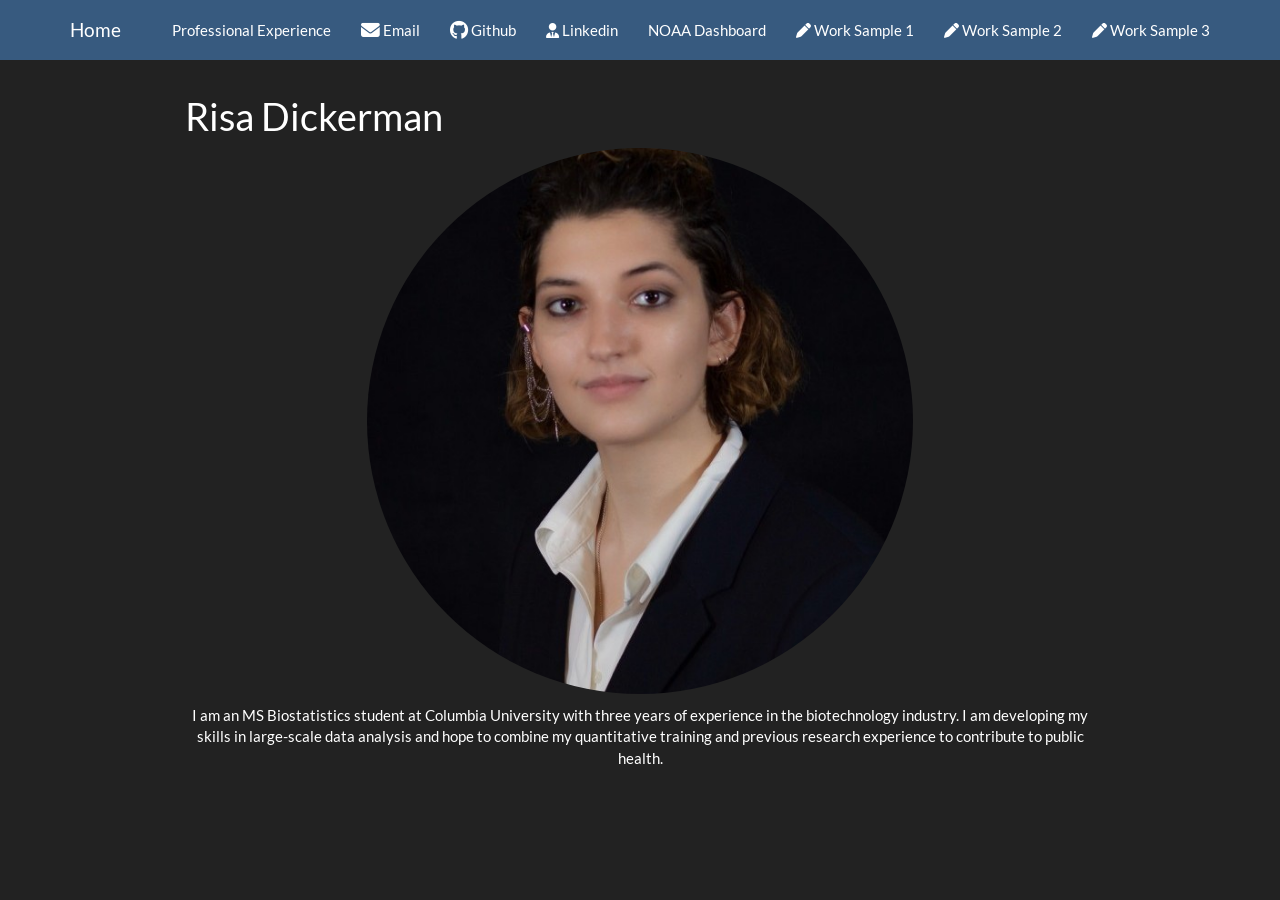
<file: index.html>
<!DOCTYPE html>

<html>

<head>

<meta charset="utf-8" />
<meta name="generator" content="pandoc" />
<meta http-equiv="X-UA-Compatible" content="IE=EDGE" />




<title>Risa Dickerman</title>

<script src="site_libs/header-attrs-2.32/header-attrs.js"></script>
<script src="site_libs/jquery-3.6.0/jquery-3.6.0.min.js"></script>
<meta name="viewport" content="width=device-width, initial-scale=1" />
<link href="site_libs/bootstrap-3.3.5/css/darkly.min.css" rel="stylesheet" />
<script src="site_libs/bootstrap-3.3.5/js/bootstrap.min.js"></script>
<script src="site_libs/bootstrap-3.3.5/shim/html5shiv.min.js"></script>
<script src="site_libs/bootstrap-3.3.5/shim/respond.min.js"></script>
<style>h1 {font-size: 34px;}
       h1.title {font-size: 38px;}
       h2 {font-size: 30px;}
       h3 {font-size: 24px;}
       h4 {font-size: 18px;}
       h5 {font-size: 16px;}
       h6 {font-size: 12px;}
       code {color: inherit; background-color: rgba(0, 0, 0, 0.04);}
       pre:not([class]) { background-color: white }</style>
<script src="site_libs/navigation-1.1/tabsets.js"></script>
<link href="site_libs/highlightjs-9.12.0/default.css" rel="stylesheet" />
<script src="site_libs/highlightjs-9.12.0/highlight.js"></script>
<link href="site_libs/font-awesome-6.5.2/css/all.min.css" rel="stylesheet" />
<link href="site_libs/font-awesome-6.5.2/css/v4-shims.min.css" rel="stylesheet" />

<style type="text/css">
  code{white-space: pre-wrap;}
  span.smallcaps{font-variant: small-caps;}
  span.underline{text-decoration: underline;}
  div.column{display: inline-block; vertical-align: top; width: 50%;}
  div.hanging-indent{margin-left: 1.5em; text-indent: -1.5em;}
  ul.task-list{list-style: none;}
    </style>

<style type="text/css">code{white-space: pre;}</style>
<script type="text/javascript">
if (window.hljs) {
  hljs.configure({languages: []});
  hljs.initHighlightingOnLoad();
  if (document.readyState && document.readyState === "complete") {
    window.setTimeout(function() { hljs.initHighlighting(); }, 0);
  }
}
</script>









<style type = "text/css">
.main-container {
  max-width: 940px;
  margin-left: auto;
  margin-right: auto;
}
img {
  max-width:100%;
}
.tabbed-pane {
  padding-top: 12px;
}
.html-widget {
  margin-bottom: 20px;
}
button.code-folding-btn:focus {
  outline: none;
}
summary {
  display: list-item;
}
details > summary > p:only-child {
  display: inline;
}
pre code {
  padding: 0;
}
</style>


<style type="text/css">
.dropdown-submenu {
  position: relative;
}
.dropdown-submenu>.dropdown-menu {
  top: 0;
  left: 100%;
  margin-top: -6px;
  margin-left: -1px;
  border-radius: 0 6px 6px 6px;
}
.dropdown-submenu:hover>.dropdown-menu {
  display: block;
}
.dropdown-submenu>a:after {
  display: block;
  content: " ";
  float: right;
  width: 0;
  height: 0;
  border-color: transparent;
  border-style: solid;
  border-width: 5px 0 5px 5px;
  border-left-color: #cccccc;
  margin-top: 5px;
  margin-right: -10px;
}
.dropdown-submenu:hover>a:after {
  border-left-color: #adb5bd;
}
.dropdown-submenu.pull-left {
  float: none;
}
.dropdown-submenu.pull-left>.dropdown-menu {
  left: -100%;
  margin-left: 10px;
  border-radius: 6px 0 6px 6px;
}
</style>

<script type="text/javascript">
// manage active state of menu based on current page
$(document).ready(function () {
  // active menu anchor
  href = window.location.pathname
  href = href.substr(href.lastIndexOf('/') + 1)
  if (href === "")
    href = "index.html";
  var menuAnchor = $('a[href="' + href + '"]');

  // mark the anchor link active (and if it's in a dropdown, also mark that active)
  var dropdown = menuAnchor.closest('li.dropdown');
  if (window.bootstrap) { // Bootstrap 4+
    menuAnchor.addClass('active');
    dropdown.find('> .dropdown-toggle').addClass('active');
  } else { // Bootstrap 3
    menuAnchor.parent().addClass('active');
    dropdown.addClass('active');
  }

  // Navbar adjustments
  var navHeight = $(".navbar").first().height() + 15;
  var style = document.createElement('style');
  var pt = "padding-top: " + navHeight + "px; ";
  var mt = "margin-top: -" + navHeight + "px; ";
  var css = "";
  // offset scroll position for anchor links (for fixed navbar)
  for (var i = 1; i <= 6; i++) {
    css += ".section h" + i + "{ " + pt + mt + "}\n";
  }
  style.innerHTML = "body {" + pt + "padding-bottom: 40px; }\n" + css;
  document.head.appendChild(style);
});
</script>

<!-- tabsets -->

<style type="text/css">
.tabset-dropdown > .nav-tabs {
  display: inline-table;
  max-height: 500px;
  min-height: 44px;
  overflow-y: auto;
  border: 1px solid #ddd;
  border-radius: 4px;
}

.tabset-dropdown > .nav-tabs > li.active:before, .tabset-dropdown > .nav-tabs.nav-tabs-open:before {
  content: "\e259";
  font-family: 'Glyphicons Halflings';
  display: inline-block;
  padding: 10px;
  border-right: 1px solid #ddd;
}

.tabset-dropdown > .nav-tabs.nav-tabs-open > li.active:before {
  content: "\e258";
  font-family: 'Glyphicons Halflings';
  border: none;
}

.tabset-dropdown > .nav-tabs > li.active {
  display: block;
}

.tabset-dropdown > .nav-tabs > li > a,
.tabset-dropdown > .nav-tabs > li > a:focus,
.tabset-dropdown > .nav-tabs > li > a:hover {
  border: none;
  display: inline-block;
  border-radius: 4px;
  background-color: transparent;
}

.tabset-dropdown > .nav-tabs.nav-tabs-open > li {
  display: block;
  float: none;
}

.tabset-dropdown > .nav-tabs > li {
  display: none;
}
</style>

<!-- code folding -->




</head>

<body>


<div class="container-fluid main-container">




<div class="navbar navbar-default  navbar-fixed-top" role="navigation">
  <div class="container">
    <div class="navbar-header">
      <button type="button" class="navbar-toggle collapsed" data-toggle="collapse" data-bs-toggle="collapse" data-target="#navbar" data-bs-target="#navbar">
        <span class="icon-bar"></span>
        <span class="icon-bar"></span>
        <span class="icon-bar"></span>
      </button>
      <a class="navbar-brand" href="index.html">Home</a>
    </div>
    <div id="navbar" class="navbar-collapse collapse">
      <ul class="nav navbar-nav">
        
      </ul>
      <ul class="nav navbar-nav navbar-right">
        <li>
  <a href="about.html">Professional Experience</a>
</li>
<li>
  <a href="mailto:ryd2106@cumc.columbia.edu">
    <span class="fa fa-envelope fa-lg"></span>
     
    Email
  </a>
</li>
<li>
  <a href="http://github.com/risadickerman/">
    <span class="fa fa-github fa-lg"></span>
     
    Github
  </a>
</li>
<li>
  <a href="https://www.linkedin.com/in/risa-dickerman-383a721a8/">
    <span class="fa fa-solid fa-user-tie"></span>
     
    Linkedin
  </a>
</li>
<li>
  <a href="flexdashboard_noaa.html">NOAA Dashboard</a>
</li>
<li>
  <a href="https://github.com/risadickerman/visualization_1">
    <span class="fa fa-solid fa-pen"></span>
     
    Work Sample 1
  </a>
</li>
<li>
  <a href="https://github.com/risadickerman/viz_and_eda">
    <span class="fa fa-solid fa-pen"></span>
     
    Work Sample 2
  </a>
</li>
<li>
  <a href="https://github.com/risadickerman/writing_functions">
    <span class="fa fa-solid fa-pen"></span>
     
    Work Sample 3
  </a>
</li>
      </ul>
    </div><!--/.nav-collapse -->
  </div><!--/.container -->
</div><!--/.navbar -->

<div id="header">



<h1 class="title toc-ignore">Risa Dickerman</h1>

</div>


<div style="text-align: center;">
<p><img src = "images/profile_pic.jpeg" 
style="width:60%; border-radius: 360px;"></p>
<p>
I am an MS Biostatistics student at Columbia University with three years
of experience in the biotechnology industry. I am developing my skills
in large-scale data analysis and hope to combine my quantitative
training and previous research experience to contribute to public
health.
</p>
</div>




</div>

<script>

// add bootstrap table styles to pandoc tables
function bootstrapStylePandocTables() {
  $('tr.odd').parent('tbody').parent('table').addClass('table table-condensed');
}
$(document).ready(function () {
  bootstrapStylePandocTables();
});


</script>

<!-- tabsets -->

<script>
$(document).ready(function () {
  window.buildTabsets("TOC");
});

$(document).ready(function () {
  $('.tabset-dropdown > .nav-tabs > li').click(function () {
    $(this).parent().toggleClass('nav-tabs-open');
  });
});
</script>

<!-- code folding -->


<!-- dynamically load mathjax for compatibility with self-contained -->
<script>
  (function () {
    var script = document.createElement("script");
    script.type = "text/javascript";
    script.src  = "https://mathjax.rstudio.com/latest/MathJax.js?config=TeX-AMS-MML_HTMLorMML";
    document.getElementsByTagName("head")[0].appendChild(script);
  })();
</script>

</body>
</html>
</file>
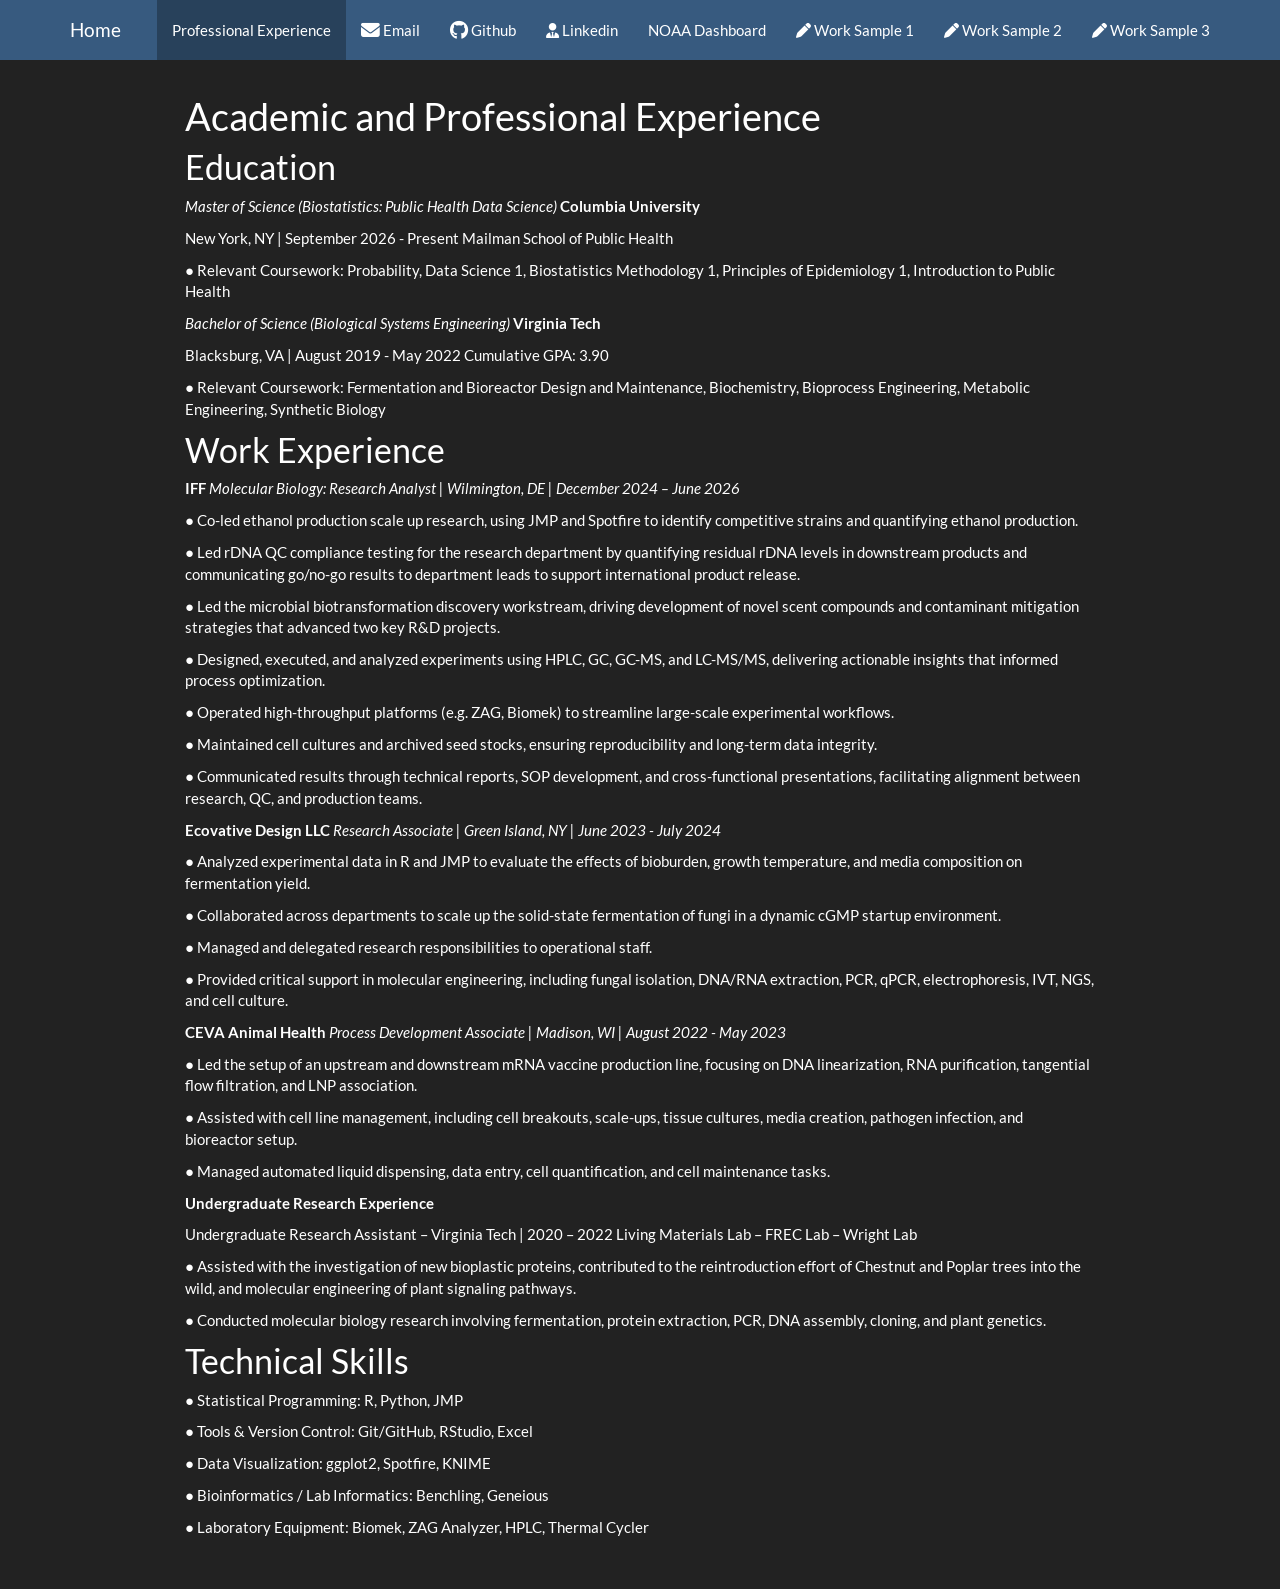
<file: about.html>
<!DOCTYPE html>

<html>

<head>

<meta charset="utf-8" />
<meta name="generator" content="pandoc" />
<meta http-equiv="X-UA-Compatible" content="IE=EDGE" />




<title>Academic and Professional Experience</title>

<script src="site_libs/header-attrs-2.32/header-attrs.js"></script>
<script src="site_libs/jquery-3.6.0/jquery-3.6.0.min.js"></script>
<meta name="viewport" content="width=device-width, initial-scale=1" />
<link href="site_libs/bootstrap-3.3.5/css/darkly.min.css" rel="stylesheet" />
<script src="site_libs/bootstrap-3.3.5/js/bootstrap.min.js"></script>
<script src="site_libs/bootstrap-3.3.5/shim/html5shiv.min.js"></script>
<script src="site_libs/bootstrap-3.3.5/shim/respond.min.js"></script>
<style>h1 {font-size: 34px;}
       h1.title {font-size: 38px;}
       h2 {font-size: 30px;}
       h3 {font-size: 24px;}
       h4 {font-size: 18px;}
       h5 {font-size: 16px;}
       h6 {font-size: 12px;}
       code {color: inherit; background-color: rgba(0, 0, 0, 0.04);}
       pre:not([class]) { background-color: white }</style>
<script src="site_libs/navigation-1.1/tabsets.js"></script>
<link href="site_libs/highlightjs-9.12.0/default.css" rel="stylesheet" />
<script src="site_libs/highlightjs-9.12.0/highlight.js"></script>
<link href="site_libs/font-awesome-6.5.2/css/all.min.css" rel="stylesheet" />
<link href="site_libs/font-awesome-6.5.2/css/v4-shims.min.css" rel="stylesheet" />

<style type="text/css">
  code{white-space: pre-wrap;}
  span.smallcaps{font-variant: small-caps;}
  span.underline{text-decoration: underline;}
  div.column{display: inline-block; vertical-align: top; width: 50%;}
  div.hanging-indent{margin-left: 1.5em; text-indent: -1.5em;}
  ul.task-list{list-style: none;}
    </style>

<style type="text/css">code{white-space: pre;}</style>
<script type="text/javascript">
if (window.hljs) {
  hljs.configure({languages: []});
  hljs.initHighlightingOnLoad();
  if (document.readyState && document.readyState === "complete") {
    window.setTimeout(function() { hljs.initHighlighting(); }, 0);
  }
}
</script>









<style type = "text/css">
.main-container {
  max-width: 940px;
  margin-left: auto;
  margin-right: auto;
}
img {
  max-width:100%;
}
.tabbed-pane {
  padding-top: 12px;
}
.html-widget {
  margin-bottom: 20px;
}
button.code-folding-btn:focus {
  outline: none;
}
summary {
  display: list-item;
}
details > summary > p:only-child {
  display: inline;
}
pre code {
  padding: 0;
}
</style>


<style type="text/css">
.dropdown-submenu {
  position: relative;
}
.dropdown-submenu>.dropdown-menu {
  top: 0;
  left: 100%;
  margin-top: -6px;
  margin-left: -1px;
  border-radius: 0 6px 6px 6px;
}
.dropdown-submenu:hover>.dropdown-menu {
  display: block;
}
.dropdown-submenu>a:after {
  display: block;
  content: " ";
  float: right;
  width: 0;
  height: 0;
  border-color: transparent;
  border-style: solid;
  border-width: 5px 0 5px 5px;
  border-left-color: #cccccc;
  margin-top: 5px;
  margin-right: -10px;
}
.dropdown-submenu:hover>a:after {
  border-left-color: #adb5bd;
}
.dropdown-submenu.pull-left {
  float: none;
}
.dropdown-submenu.pull-left>.dropdown-menu {
  left: -100%;
  margin-left: 10px;
  border-radius: 6px 0 6px 6px;
}
</style>

<script type="text/javascript">
// manage active state of menu based on current page
$(document).ready(function () {
  // active menu anchor
  href = window.location.pathname
  href = href.substr(href.lastIndexOf('/') + 1)
  if (href === "")
    href = "index.html";
  var menuAnchor = $('a[href="' + href + '"]');

  // mark the anchor link active (and if it's in a dropdown, also mark that active)
  var dropdown = menuAnchor.closest('li.dropdown');
  if (window.bootstrap) { // Bootstrap 4+
    menuAnchor.addClass('active');
    dropdown.find('> .dropdown-toggle').addClass('active');
  } else { // Bootstrap 3
    menuAnchor.parent().addClass('active');
    dropdown.addClass('active');
  }

  // Navbar adjustments
  var navHeight = $(".navbar").first().height() + 15;
  var style = document.createElement('style');
  var pt = "padding-top: " + navHeight + "px; ";
  var mt = "margin-top: -" + navHeight + "px; ";
  var css = "";
  // offset scroll position for anchor links (for fixed navbar)
  for (var i = 1; i <= 6; i++) {
    css += ".section h" + i + "{ " + pt + mt + "}\n";
  }
  style.innerHTML = "body {" + pt + "padding-bottom: 40px; }\n" + css;
  document.head.appendChild(style);
});
</script>

<!-- tabsets -->

<style type="text/css">
.tabset-dropdown > .nav-tabs {
  display: inline-table;
  max-height: 500px;
  min-height: 44px;
  overflow-y: auto;
  border: 1px solid #ddd;
  border-radius: 4px;
}

.tabset-dropdown > .nav-tabs > li.active:before, .tabset-dropdown > .nav-tabs.nav-tabs-open:before {
  content: "\e259";
  font-family: 'Glyphicons Halflings';
  display: inline-block;
  padding: 10px;
  border-right: 1px solid #ddd;
}

.tabset-dropdown > .nav-tabs.nav-tabs-open > li.active:before {
  content: "\e258";
  font-family: 'Glyphicons Halflings';
  border: none;
}

.tabset-dropdown > .nav-tabs > li.active {
  display: block;
}

.tabset-dropdown > .nav-tabs > li > a,
.tabset-dropdown > .nav-tabs > li > a:focus,
.tabset-dropdown > .nav-tabs > li > a:hover {
  border: none;
  display: inline-block;
  border-radius: 4px;
  background-color: transparent;
}

.tabset-dropdown > .nav-tabs.nav-tabs-open > li {
  display: block;
  float: none;
}

.tabset-dropdown > .nav-tabs > li {
  display: none;
}
</style>

<!-- code folding -->




</head>

<body>


<div class="container-fluid main-container">




<div class="navbar navbar-default  navbar-fixed-top" role="navigation">
  <div class="container">
    <div class="navbar-header">
      <button type="button" class="navbar-toggle collapsed" data-toggle="collapse" data-bs-toggle="collapse" data-target="#navbar" data-bs-target="#navbar">
        <span class="icon-bar"></span>
        <span class="icon-bar"></span>
        <span class="icon-bar"></span>
      </button>
      <a class="navbar-brand" href="index.html">Home</a>
    </div>
    <div id="navbar" class="navbar-collapse collapse">
      <ul class="nav navbar-nav">
        
      </ul>
      <ul class="nav navbar-nav navbar-right">
        <li>
  <a href="about.html">Professional Experience</a>
</li>
<li>
  <a href="mailto:ryd2106@cumc.columbia.edu">
    <span class="fa fa-envelope fa-lg"></span>
     
    Email
  </a>
</li>
<li>
  <a href="http://github.com/risadickerman/">
    <span class="fa fa-github fa-lg"></span>
     
    Github
  </a>
</li>
<li>
  <a href="https://www.linkedin.com/in/risa-dickerman-383a721a8/">
    <span class="fa fa-solid fa-user-tie"></span>
     
    Linkedin
  </a>
</li>
<li>
  <a href="flexdashboard_noaa.html">NOAA Dashboard</a>
</li>
<li>
  <a href="https://github.com/risadickerman/visualization_1">
    <span class="fa fa-solid fa-pen"></span>
     
    Work Sample 1
  </a>
</li>
<li>
  <a href="https://github.com/risadickerman/viz_and_eda">
    <span class="fa fa-solid fa-pen"></span>
     
    Work Sample 2
  </a>
</li>
<li>
  <a href="https://github.com/risadickerman/writing_functions">
    <span class="fa fa-solid fa-pen"></span>
     
    Work Sample 3
  </a>
</li>
      </ul>
    </div><!--/.nav-collapse -->
  </div><!--/.container -->
</div><!--/.navbar -->

<div id="header">



<h1 class="title toc-ignore">Academic and Professional Experience</h1>

</div>


<div id="education" class="section level1">
<h1>Education</h1>
<p><em>Master of Science (Biostatistics: Public Health Data
Science)</em> <strong>Columbia University</strong></p>
<p>New York, NY | September 2026 - Present Mailman School of Public
Health</p>
<p>● Relevant Coursework: Probability, Data Science 1, Biostatistics
Methodology 1, Principles of Epidemiology 1, Introduction to Public
Health</p>
<p><em>Bachelor of Science (Biological Systems Engineering)</em>
<strong>Virginia Tech</strong></p>
<p>Blacksburg, VA | August 2019 - May 2022 Cumulative GPA: 3.90</p>
<p>● Relevant Coursework: Fermentation and Bioreactor Design and
Maintenance, Biochemistry, Bioprocess Engineering, Metabolic
Engineering, Synthetic Biology</p>
</div>
<div id="work-experience" class="section level1">
<h1>Work Experience</h1>
<p><strong>IFF</strong> <em>Molecular Biology: Research Analyst |
Wilmington, DE | December 2024 – June 2026</em></p>
<p>● Co-led ethanol production scale up research, using JMP and Spotfire
to identify competitive strains and quantifying ethanol production.</p>
<p>● Led rDNA QC compliance testing for the research department by
quantifying residual rDNA levels in downstream products and
communicating go/no-go results to department leads to support
international product release.</p>
<p>● Led the microbial biotransformation discovery workstream, driving
development of novel scent compounds and contaminant mitigation
strategies that advanced two key R&amp;D projects.</p>
<p>● Designed, executed, and analyzed experiments using HPLC, GC, GC-MS,
and LC-MS/MS, delivering actionable insights that informed process
optimization.</p>
<p>● Operated high-throughput platforms (e.g. ZAG, Biomek) to streamline
large-scale experimental workflows.</p>
<p>● Maintained cell cultures and archived seed stocks, ensuring
reproducibility and long-term data integrity.</p>
<p>● Communicated results through technical reports, SOP development,
and cross-functional presentations, facilitating alignment between
research, QC, and production teams.</p>
<p><strong>Ecovative Design LLC</strong> <em>Research Associate | Green
Island, NY | June 2023 - July 2024</em></p>
<p>● Analyzed experimental data in R and JMP to evaluate the effects of
bioburden, growth temperature, and media composition on fermentation
yield.</p>
<p>● Collaborated across departments to scale up the solid-state
fermentation of fungi in a dynamic cGMP startup environment.</p>
<p>● Managed and delegated research responsibilities to operational
staff.</p>
<p>● Provided critical support in molecular engineering, including
fungal isolation, DNA/RNA extraction, PCR, qPCR, electrophoresis, IVT,
NGS, and cell culture.</p>
<p><strong>CEVA Animal Health</strong> <em>Process Development Associate
| Madison, WI | August 2022 - May 2023</em></p>
<p>● Led the setup of an upstream and downstream mRNA vaccine production
line, focusing on DNA linearization, RNA purification, tangential flow
filtration, and LNP association.</p>
<p>● Assisted with cell line management, including cell breakouts,
scale-ups, tissue cultures, media creation, pathogen infection, and
bioreactor setup.</p>
<p>● Managed automated liquid dispensing, data entry, cell
quantification, and cell maintenance tasks.</p>
<p><strong>Undergraduate Research Experience</strong></p>
<p>Undergraduate Research Assistant – Virginia Tech | 2020 – 2022 Living
Materials Lab – FREC Lab – Wright Lab</p>
<p>● Assisted with the investigation of new bioplastic proteins,
contributed to the reintroduction effort of Chestnut and Poplar trees
into the wild, and molecular engineering of plant signaling
pathways.</p>
<p>● Conducted molecular biology research involving fermentation,
protein extraction, PCR, DNA assembly, cloning, and plant genetics.</p>
</div>
<div id="technical-skills" class="section level1">
<h1>Technical Skills</h1>
<p>● Statistical Programming: R, Python, JMP</p>
<p>● Tools &amp; Version Control: Git/GitHub, RStudio, Excel</p>
<p>● Data Visualization: ggplot2, Spotfire, KNIME</p>
<p>● Bioinformatics / Lab Informatics: Benchling, Geneious</p>
<p>● Laboratory Equipment: Biomek, ZAG Analyzer, HPLC, Thermal
Cycler</p>
</div>




</div>

<script>

// add bootstrap table styles to pandoc tables
function bootstrapStylePandocTables() {
  $('tr.odd').parent('tbody').parent('table').addClass('table table-condensed');
}
$(document).ready(function () {
  bootstrapStylePandocTables();
});


</script>

<!-- tabsets -->

<script>
$(document).ready(function () {
  window.buildTabsets("TOC");
});

$(document).ready(function () {
  $('.tabset-dropdown > .nav-tabs > li').click(function () {
    $(this).parent().toggleClass('nav-tabs-open');
  });
});
</script>

<!-- code folding -->


<!-- dynamically load mathjax for compatibility with self-contained -->
<script>
  (function () {
    var script = document.createElement("script");
    script.type = "text/javascript";
    script.src  = "https://mathjax.rstudio.com/latest/MathJax.js?config=TeX-AMS-MML_HTMLorMML";
    document.getElementsByTagName("head")[0].appendChild(script);
  })();
</script>

</body>
</html>
</file>
<file: site_libs/highlightjs-9.12.0/default.css>
.hljs-literal {
  color: #990073;
}

.hljs-number {
  color: #099;
}

.hljs-comment {
  color: #998;
  font-style: italic;
}

.hljs-keyword {
  color: #900;
  font-weight: bold;
}

.hljs-string {
  color: #d14;
}
</file>
<file: site_libs/bootstrap-3.3.5/css/darkly.min.css>
@font-face {
  font-family: 'Lato';
  font-style: normal;
  font-weight: 400;
  src: url(fonts/Lato.ttf) format('truetype');
}
@font-face {
  font-family: 'Lato';
  font-style: normal;
  font-weight: 700;
  src: url(fonts/LatoBold.ttf) format('truetype');
}
@font-face {
  font-family: 'Lato';
  font-style: italic;
  font-weight: 400;
  src: url(fonts/LatoItalic.ttf) format('truetype');
}

/*!
 * bootswatch v3.3.7
 * Homepage: http://bootswatch.com
 * Copyright 2012-2016 Thomas Park
 * Licensed under MIT
 * Based on Bootstrap
*//*!
 * Bootstrap v3.3.7 (http://getbootstrap.com)
 * Copyright 2011-2016 Twitter, Inc.
 * Licensed under MIT (https://github.com/twbs/bootstrap/blob/master/LICENSE)
 *//*! normalize.css v3.0.3 | MIT License | github.com/necolas/normalize.css */html{font-family:sans-serif;-ms-text-size-adjust:100%;-webkit-text-size-adjust:100%}body{margin:0}article,aside,details,figcaption,figure,footer,header,hgroup,main,menu,nav,section,summary{display:block}audio,canvas,progress,video{display:inline-block;vertical-align:baseline}audio:not([controls]){display:none;height:0}[hidden],template{display:none}a{background-color:transparent}a:active,a:hover{outline:0}abbr[title]{border-bottom:1px dotted}b,strong{font-weight:bold}dfn{font-style:italic}h1{font-size:2em;margin:0.67em 0}mark{background:#ff0;color:#000}small{font-size:80%}sub,sup{font-size:75%;line-height:0;position:relative;vertical-align:baseline}sup{top:-0.5em}sub{bottom:-0.25em}img{border:0}svg:not(:root){overflow:hidden}figure{margin:1em 40px}hr{-webkit-box-sizing:content-box;-moz-box-sizing:content-box;box-sizing:content-box;height:0}pre{overflow:auto}code,kbd,pre,samp{font-family:monospace, monospace;font-size:1em}button,input,optgroup,select,textarea{color:inherit;font:inherit;margin:0}button{overflow:visible}button,select{text-transform:none}button,html input[type="button"],input[type="reset"],input[type="submit"]{-webkit-appearance:button;cursor:pointer}button[disabled],html input[disabled]{cursor:default}button::-moz-focus-inner,input::-moz-focus-inner{border:0;padding:0}input{line-height:normal}input[type="checkbox"],input[type="radio"]{-webkit-box-sizing:border-box;-moz-box-sizing:border-box;box-sizing:border-box;padding:0}input[type="number"]::-webkit-inner-spin-button,input[type="number"]::-webkit-outer-spin-button{height:auto}input[type="search"]{-webkit-appearance:textfield;-webkit-box-sizing:content-box;-moz-box-sizing:content-box;box-sizing:content-box}input[type="search"]::-webkit-search-cancel-button,input[type="search"]::-webkit-search-decoration{-webkit-appearance:none}fieldset{border:1px solid #c0c0c0;margin:0 2px;padding:0.35em 0.625em 0.75em}legend{border:0;padding:0}textarea{overflow:auto}optgroup{font-weight:bold}table{border-collapse:collapse;border-spacing:0}td,th{padding:0}/*! Source: https://github.com/h5bp/html5-boilerplate/blob/master/src/css/main.css */@media print{*,*:before,*:after{background:transparent !important;color:#000 !important;-webkit-box-shadow:none !important;box-shadow:none !important;text-shadow:none !important}a,a:visited{text-decoration:underline}a[href]:after{content:" (" attr(href) ")"}abbr[title]:after{content:" (" attr(title) ")"}a[href^="#"]:after,a[href^="javascript:"]:after{content:""}pre,blockquote{border:1px solid #999;page-break-inside:avoid}thead{display:table-header-group}tr,img{page-break-inside:avoid}img{max-width:100% !important}p,h2,h3{orphans:3;widows:3}h2,h3{page-break-after:avoid}.navbar{display:none}.btn>.caret,.dropup>.btn>.caret{border-top-color:#000 !important}.label{border:1px solid #000}.table{border-collapse:collapse !important}.table td,.table th{background-color:#fff !important}.table-bordered th,.table-bordered td{border:1px solid #ddd !important}}@font-face{font-family:'Glyphicons Halflings';src:url('../fonts/glyphicons-halflings-regular.eot');src:url('../fonts/glyphicons-halflings-regular.eot?#iefix') format('embedded-opentype'),url('../fonts/glyphicons-halflings-regular.woff2') format('woff2'),url('../fonts/glyphicons-halflings-regular.woff') format('woff'),url('../fonts/glyphicons-halflings-regular.ttf') format('truetype'),url('../fonts/glyphicons-halflings-regular.svg#glyphicons_halflingsregular') format('svg')}.glyphicon{position:relative;top:1px;display:inline-block;font-family:'Glyphicons Halflings';font-style:normal;font-weight:normal;line-height:1;-webkit-font-smoothing:antialiased;-moz-osx-font-smoothing:grayscale}.glyphicon-asterisk:before{content:"\002a"}.glyphicon-plus:before{content:"\002b"}.glyphicon-euro:before,.glyphicon-eur:before{content:"\20ac"}.glyphicon-minus:before{content:"\2212"}.glyphicon-cloud:before{content:"\2601"}.glyphicon-envelope:before{content:"\2709"}.glyphicon-pencil:before{content:"\270f"}.glyphicon-glass:before{content:"\e001"}.glyphicon-music:before{content:"\e002"}.glyphicon-search:before{content:"\e003"}.glyphicon-heart:before{content:"\e005"}.glyphicon-star:before{content:"\e006"}.glyphicon-star-empty:before{content:"\e007"}.glyphicon-user:before{content:"\e008"}.glyphicon-film:before{content:"\e009"}.glyphicon-th-large:before{content:"\e010"}.glyphicon-th:before{content:"\e011"}.glyphicon-th-list:before{content:"\e012"}.glyphicon-ok:before{content:"\e013"}.glyphicon-remove:before{content:"\e014"}.glyphicon-zoom-in:before{content:"\e015"}.glyphicon-zoom-out:before{content:"\e016"}.glyphicon-off:before{content:"\e017"}.glyphicon-signal:before{content:"\e018"}.glyphicon-cog:before{content:"\e019"}.glyphicon-trash:before{content:"\e020"}.glyphicon-home:before{content:"\e021"}.glyphicon-file:before{content:"\e022"}.glyphicon-time:before{content:"\e023"}.glyphicon-road:before{content:"\e024"}.glyphicon-download-alt:before{content:"\e025"}.glyphicon-download:before{content:"\e026"}.glyphicon-upload:before{content:"\e027"}.glyphicon-inbox:before{content:"\e028"}.glyphicon-play-circle:before{content:"\e029"}.glyphicon-repeat:before{content:"\e030"}.glyphicon-refresh:before{content:"\e031"}.glyphicon-list-alt:before{content:"\e032"}.glyphicon-lock:before{content:"\e033"}.glyphicon-flag:before{content:"\e034"}.glyphicon-headphones:before{content:"\e035"}.glyphicon-volume-off:before{content:"\e036"}.glyphicon-volume-down:before{content:"\e037"}.glyphicon-volume-up:before{content:"\e038"}.glyphicon-qrcode:before{content:"\e039"}.glyphicon-barcode:before{content:"\e040"}.glyphicon-tag:before{content:"\e041"}.glyphicon-tags:before{content:"\e042"}.glyphicon-book:before{content:"\e043"}.glyphicon-bookmark:before{content:"\e044"}.glyphicon-print:before{content:"\e045"}.glyphicon-camera:before{content:"\e046"}.glyphicon-font:before{content:"\e047"}.glyphicon-bold:before{content:"\e048"}.glyphicon-italic:before{content:"\e049"}.glyphicon-text-height:before{content:"\e050"}.glyphicon-text-width:before{content:"\e051"}.glyphicon-align-left:before{content:"\e052"}.glyphicon-align-center:before{content:"\e053"}.glyphicon-align-right:before{content:"\e054"}.glyphicon-align-justify:before{content:"\e055"}.glyphicon-list:before{content:"\e056"}.glyphicon-indent-left:before{content:"\e057"}.glyphicon-indent-right:before{content:"\e058"}.glyphicon-facetime-video:before{content:"\e059"}.glyphicon-picture:before{content:"\e060"}.glyphicon-map-marker:before{content:"\e062"}.glyphicon-adjust:before{content:"\e063"}.glyphicon-tint:before{content:"\e064"}.glyphicon-edit:before{content:"\e065"}.glyphicon-share:before{content:"\e066"}.glyphicon-check:before{content:"\e067"}.glyphicon-move:before{content:"\e068"}.glyphicon-step-backward:before{content:"\e069"}.glyphicon-fast-backward:before{content:"\e070"}.glyphicon-backward:before{content:"\e071"}.glyphicon-play:before{content:"\e072"}.glyphicon-pause:before{content:"\e073"}.glyphicon-stop:before{content:"\e074"}.glyphicon-forward:before{content:"\e075"}.glyphicon-fast-forward:before{content:"\e076"}.glyphicon-step-forward:before{content:"\e077"}.glyphicon-eject:before{content:"\e078"}.glyphicon-chevron-left:before{content:"\e079"}.glyphicon-chevron-right:before{content:"\e080"}.glyphicon-plus-sign:before{content:"\e081"}.glyphicon-minus-sign:before{content:"\e082"}.glyphicon-remove-sign:before{content:"\e083"}.glyphicon-ok-sign:before{content:"\e084"}.glyphicon-question-sign:before{content:"\e085"}.glyphicon-info-sign:before{content:"\e086"}.glyphicon-screenshot:before{content:"\e087"}.glyphicon-remove-circle:before{content:"\e088"}.glyphicon-ok-circle:before{content:"\e089"}.glyphicon-ban-circle:before{content:"\e090"}.glyphicon-arrow-left:before{content:"\e091"}.glyphicon-arrow-right:before{content:"\e092"}.glyphicon-arrow-up:before{content:"\e093"}.glyphicon-arrow-down:before{content:"\e094"}.glyphicon-share-alt:before{content:"\e095"}.glyphicon-resize-full:before{content:"\e096"}.glyphicon-resize-small:before{content:"\e097"}.glyphicon-exclamation-sign:before{content:"\e101"}.glyphicon-gift:before{content:"\e102"}.glyphicon-leaf:before{content:"\e103"}.glyphicon-fire:before{content:"\e104"}.glyphicon-eye-open:before{content:"\e105"}.glyphicon-eye-close:before{content:"\e106"}.glyphicon-warning-sign:before{content:"\e107"}.glyphicon-plane:before{content:"\e108"}.glyphicon-calendar:before{content:"\e109"}.glyphicon-random:before{content:"\e110"}.glyphicon-comment:before{content:"\e111"}.glyphicon-magnet:before{content:"\e112"}.glyphicon-chevron-up:before{content:"\e113"}.glyphicon-chevron-down:before{content:"\e114"}.glyphicon-retweet:before{content:"\e115"}.glyphicon-shopping-cart:before{content:"\e116"}.glyphicon-folder-close:before{content:"\e117"}.glyphicon-folder-open:before{content:"\e118"}.glyphicon-resize-vertical:before{content:"\e119"}.glyphicon-resize-horizontal:before{content:"\e120"}.glyphicon-hdd:before{content:"\e121"}.glyphicon-bullhorn:before{content:"\e122"}.glyphicon-bell:before{content:"\e123"}.glyphicon-certificate:before{content:"\e124"}.glyphicon-thumbs-up:before{content:"\e125"}.glyphicon-thumbs-down:before{content:"\e126"}.glyphicon-hand-right:before{content:"\e127"}.glyphicon-hand-left:before{content:"\e128"}.glyphicon-hand-up:before{content:"\e129"}.glyphicon-hand-down:before{content:"\e130"}.glyphicon-circle-arrow-right:before{content:"\e131"}.glyphicon-circle-arrow-left:before{content:"\e132"}.glyphicon-circle-arrow-up:before{content:"\e133"}.glyphicon-circle-arrow-down:before{content:"\e134"}.glyphicon-globe:before{content:"\e135"}.glyphicon-wrench:before{content:"\e136"}.glyphicon-tasks:before{content:"\e137"}.glyphicon-filter:before{content:"\e138"}.glyphicon-briefcase:before{content:"\e139"}.glyphicon-fullscreen:before{content:"\e140"}.glyphicon-dashboard:before{content:"\e141"}.glyphicon-paperclip:before{content:"\e142"}.glyphicon-heart-empty:before{content:"\e143"}.glyphicon-link:before{content:"\e144"}.glyphicon-phone:before{content:"\e145"}.glyphicon-pushpin:before{content:"\e146"}.glyphicon-usd:before{content:"\e148"}.glyphicon-gbp:before{content:"\e149"}.glyphicon-sort:before{content:"\e150"}.glyphicon-sort-by-alphabet:before{content:"\e151"}.glyphicon-sort-by-alphabet-alt:before{content:"\e152"}.glyphicon-sort-by-order:before{content:"\e153"}.glyphicon-sort-by-order-alt:before{content:"\e154"}.glyphicon-sort-by-attributes:before{content:"\e155"}.glyphicon-sort-by-attributes-alt:before{content:"\e156"}.glyphicon-unchecked:before{content:"\e157"}.glyphicon-expand:before{content:"\e158"}.glyphicon-collapse-down:before{content:"\e159"}.glyphicon-collapse-up:before{content:"\e160"}.glyphicon-log-in:before{content:"\e161"}.glyphicon-flash:before{content:"\e162"}.glyphicon-log-out:before{content:"\e163"}.glyphicon-new-window:before{content:"\e164"}.glyphicon-record:before{content:"\e165"}.glyphicon-save:before{content:"\e166"}.glyphicon-open:before{content:"\e167"}.glyphicon-saved:before{content:"\e168"}.glyphicon-import:before{content:"\e169"}.glyphicon-export:before{content:"\e170"}.glyphicon-send:before{content:"\e171"}.glyphicon-floppy-disk:before{content:"\e172"}.glyphicon-floppy-saved:before{content:"\e173"}.glyphicon-floppy-remove:before{content:"\e174"}.glyphicon-floppy-save:before{content:"\e175"}.glyphicon-floppy-open:before{content:"\e176"}.glyphicon-credit-card:before{content:"\e177"}.glyphicon-transfer:before{content:"\e178"}.glyphicon-cutlery:before{content:"\e179"}.glyphicon-header:before{content:"\e180"}.glyphicon-compressed:before{content:"\e181"}.glyphicon-earphone:before{content:"\e182"}.glyphicon-phone-alt:before{content:"\e183"}.glyphicon-tower:before{content:"\e184"}.glyphicon-stats:before{content:"\e185"}.glyphicon-sd-video:before{content:"\e186"}.glyphicon-hd-video:before{content:"\e187"}.glyphicon-subtitles:before{content:"\e188"}.glyphicon-sound-stereo:before{content:"\e189"}.glyphicon-sound-dolby:before{content:"\e190"}.glyphicon-sound-5-1:before{content:"\e191"}.glyphicon-sound-6-1:before{content:"\e192"}.glyphicon-sound-7-1:before{content:"\e193"}.glyphicon-copyright-mark:before{content:"\e194"}.glyphicon-registration-mark:before{content:"\e195"}.glyphicon-cloud-download:before{content:"\e197"}.glyphicon-cloud-upload:before{content:"\e198"}.glyphicon-tree-conifer:before{content:"\e199"}.glyphicon-tree-deciduous:before{content:"\e200"}.glyphicon-cd:before{content:"\e201"}.glyphicon-save-file:before{content:"\e202"}.glyphicon-open-file:before{content:"\e203"}.glyphicon-level-up:before{content:"\e204"}.glyphicon-copy:before{content:"\e205"}.glyphicon-paste:before{content:"\e206"}.glyphicon-alert:before{content:"\e209"}.glyphicon-equalizer:before{content:"\e210"}.glyphicon-king:before{content:"\e211"}.glyphicon-queen:before{content:"\e212"}.glyphicon-pawn:before{content:"\e213"}.glyphicon-bishop:before{content:"\e214"}.glyphicon-knight:before{content:"\e215"}.glyphicon-baby-formula:before{content:"\e216"}.glyphicon-tent:before{content:"\26fa"}.glyphicon-blackboard:before{content:"\e218"}.glyphicon-bed:before{content:"\e219"}.glyphicon-apple:before{content:"\f8ff"}.glyphicon-erase:before{content:"\e221"}.glyphicon-hourglass:before{content:"\231b"}.glyphicon-lamp:before{content:"\e223"}.glyphicon-duplicate:before{content:"\e224"}.glyphicon-piggy-bank:before{content:"\e225"}.glyphicon-scissors:before{content:"\e226"}.glyphicon-bitcoin:before{content:"\e227"}.glyphicon-btc:before{content:"\e227"}.glyphicon-xbt:before{content:"\e227"}.glyphicon-yen:before{content:"\00a5"}.glyphicon-jpy:before{content:"\00a5"}.glyphicon-ruble:before{content:"\20bd"}.glyphicon-rub:before{content:"\20bd"}.glyphicon-scale:before{content:"\e230"}.glyphicon-ice-lolly:before{content:"\e231"}.glyphicon-ice-lolly-tasted:before{content:"\e232"}.glyphicon-education:before{content:"\e233"}.glyphicon-option-horizontal:before{content:"\e234"}.glyphicon-option-vertical:before{content:"\e235"}.glyphicon-menu-hamburger:before{content:"\e236"}.glyphicon-modal-window:before{content:"\e237"}.glyphicon-oil:before{content:"\e238"}.glyphicon-grain:before{content:"\e239"}.glyphicon-sunglasses:before{content:"\e240"}.glyphicon-text-size:before{content:"\e241"}.glyphicon-text-color:before{content:"\e242"}.glyphicon-text-background:before{content:"\e243"}.glyphicon-object-align-top:before{content:"\e244"}.glyphicon-object-align-bottom:before{content:"\e245"}.glyphicon-object-align-horizontal:before{content:"\e246"}.glyphicon-object-align-left:before{content:"\e247"}.glyphicon-object-align-vertical:before{content:"\e248"}.glyphicon-object-align-right:before{content:"\e249"}.glyphicon-triangle-right:before{content:"\e250"}.glyphicon-triangle-left:before{content:"\e251"}.glyphicon-triangle-bottom:before{content:"\e252"}.glyphicon-triangle-top:before{content:"\e253"}.glyphicon-console:before{content:"\e254"}.glyphicon-superscript:before{content:"\e255"}.glyphicon-subscript:before{content:"\e256"}.glyphicon-menu-left:before{content:"\e257"}.glyphicon-menu-right:before{content:"\e258"}.glyphicon-menu-down:before{content:"\e259"}.glyphicon-menu-up:before{content:"\e260"}*{-webkit-box-sizing:border-box;-moz-box-sizing:border-box;box-sizing:border-box}*:before,*:after{-webkit-box-sizing:border-box;-moz-box-sizing:border-box;box-sizing:border-box}html{font-size:10px;-webkit-tap-highlight-color:rgba(0,0,0,0)}body{font-family:"Lato","Helvetica Neue",Helvetica,Arial,sans-serif;font-size:15px;line-height:1.42857143;color:#ffffff;background-color:#222222}input,button,select,textarea{font-family:inherit;font-size:inherit;line-height:inherit}a{color:#0ce3ac;text-decoration:none}a:hover,a:focus{color:#0ce3ac;text-decoration:underline}a:focus{outline:5px auto -webkit-focus-ring-color;outline-offset:-2px}figure{margin:0}img{vertical-align:middle}.img-responsive,.thumbnail>img,.thumbnail a>img,.carousel-inner>.item>img,.carousel-inner>.item>a>img{display:block;max-width:100%;height:auto}.img-rounded{border-radius:6px}.img-thumbnail{padding:2px;line-height:1.42857143;background-color:#222222;border:1px solid #464545;border-radius:4px;-webkit-transition:all .2s ease-in-out;-o-transition:all .2s ease-in-out;transition:all .2s ease-in-out;display:inline-block;max-width:100%;height:auto}.img-circle{border-radius:50%}hr{margin-top:21px;margin-bottom:21px;border:0;border-top:1px solid #464545}.sr-only{position:absolute;width:1px;height:1px;margin:-1px;padding:0;overflow:hidden;clip:rect(0, 0, 0, 0);border:0}.sr-only-focusable:active,.sr-only-focusable:focus{position:static;width:auto;height:auto;margin:0;overflow:visible;clip:auto}[role="button"]{cursor:pointer}h1,h2,h3,h4,h5,h6,.h1,.h2,.h3,.h4,.h5,.h6{font-family:"Lato","Helvetica Neue",Helvetica,Arial,sans-serif;font-weight:400;line-height:1.1;color:inherit}h1 small,h2 small,h3 small,h4 small,h5 small,h6 small,.h1 small,.h2 small,.h3 small,.h4 small,.h5 small,.h6 small,h1 .small,h2 .small,h3 .small,h4 .small,h5 .small,h6 .small,.h1 .small,.h2 .small,.h3 .small,.h4 .small,.h5 .small,.h6 .small{font-weight:normal;line-height:1;color:#999999}h1,.h1,h2,.h2,h3,.h3{margin-top:21px;margin-bottom:10.5px}h1 small,.h1 small,h2 small,.h2 small,h3 small,.h3 small,h1 .small,.h1 .small,h2 .small,.h2 .small,h3 .small,.h3 .small{font-size:65%}h4,.h4,h5,.h5,h6,.h6{margin-top:10.5px;margin-bottom:10.5px}h4 small,.h4 small,h5 small,.h5 small,h6 small,.h6 small,h4 .small,.h4 .small,h5 .small,.h5 .small,h6 .small,.h6 .small{font-size:75%}h1,.h1{font-size:39px}h2,.h2{font-size:32px}h3,.h3{font-size:26px}h4,.h4{font-size:19px}h5,.h5{font-size:15px}h6,.h6{font-size:13px}p{margin:0 0 10.5px}.lead{margin-bottom:21px;font-size:17px;font-weight:300;line-height:1.4}@media (min-width:768px){.lead{font-size:22.5px}}small,.small{font-size:86%}mark,.mark{background-color:#f39c12;padding:.2em}.text-left{text-align:left}.text-right{text-align:right}.text-center{text-align:center}.text-justify{text-align:justify}.text-nowrap{white-space:nowrap}.text-lowercase{text-transform:lowercase}.text-uppercase{text-transform:uppercase}.text-capitalize{text-transform:capitalize}.text-muted{color:#999999}.text-primary{color:#375a7f}a.text-primary:hover,a.text-primary:focus{color:#28415b}.text-success{color:#ffffff}a.text-success:hover,a.text-success:focus{color:#e6e6e6}.text-info{color:#ffffff}a.text-info:hover,a.text-info:focus{color:#e6e6e6}.text-warning{color:#ffffff}a.text-warning:hover,a.text-warning:focus{color:#e6e6e6}.text-danger{color:#ffffff}a.text-danger:hover,a.text-danger:focus{color:#e6e6e6}.bg-primary{color:#fff;background-color:#375a7f}a.bg-primary:hover,a.bg-primary:focus{background-color:#28415b}.bg-success{background-color:#00bc8c}a.bg-success:hover,a.bg-success:focus{background-color:#008966}.bg-info{background-color:#3498db}a.bg-info:hover,a.bg-info:focus{background-color:#217dbb}.bg-warning{background-color:#f39c12}a.bg-warning:hover,a.bg-warning:focus{background-color:#c87f0a}.bg-danger{background-color:#e74c3c}a.bg-danger:hover,a.bg-danger:focus{background-color:#d62c1a}.page-header{padding-bottom:9.5px;margin:42px 0 21px;border-bottom:1px solid transparent}ul,ol{margin-top:0;margin-bottom:10.5px}ul ul,ol ul,ul ol,ol ol{margin-bottom:0}.list-unstyled{padding-left:0;list-style:none}.list-inline{padding-left:0;list-style:none;margin-left:-5px}.list-inline>li{display:inline-block;padding-left:5px;padding-right:5px}dl{margin-top:0;margin-bottom:21px}dt,dd{line-height:1.42857143}dt{font-weight:bold}dd{margin-left:0}@media (min-width:768px){.dl-horizontal dt{float:left;width:160px;clear:left;text-align:right;overflow:hidden;text-overflow:ellipsis;white-space:nowrap}.dl-horizontal dd{margin-left:180px}}abbr[title],abbr[data-original-title]{cursor:help;border-bottom:1px dotted #999999}.initialism{font-size:90%;text-transform:uppercase}blockquote{padding:10.5px 21px;margin:0 0 21px;font-size:18.75px;border-left:5px solid #464545}blockquote p:last-child,blockquote ul:last-child,blockquote ol:last-child{margin-bottom:0}blockquote footer,blockquote small,blockquote .small{display:block;font-size:80%;line-height:1.42857143;color:#999999}blockquote footer:before,blockquote small:before,blockquote .small:before{content:'\2014 \00A0'}.blockquote-reverse,blockquote.pull-right{padding-right:15px;padding-left:0;border-right:5px solid #464545;border-left:0;text-align:right}.blockquote-reverse footer:before,blockquote.pull-right footer:before,.blockquote-reverse small:before,blockquote.pull-right small:before,.blockquote-reverse .small:before,blockquote.pull-right .small:before{content:''}.blockquote-reverse footer:after,blockquote.pull-right footer:after,.blockquote-reverse small:after,blockquote.pull-right small:after,.blockquote-reverse .small:after,blockquote.pull-right .small:after{content:'\00A0 \2014'}address{margin-bottom:21px;font-style:normal;line-height:1.42857143}code,kbd,pre,samp{font-family:Menlo,Monaco,Consolas,"Courier New",monospace}code{padding:2px 4px;font-size:90%;color:#c7254e;background-color:#f9f2f4;border-radius:4px}kbd{padding:2px 4px;font-size:90%;color:#ffffff;background-color:#333333;border-radius:3px;-webkit-box-shadow:inset 0 -1px 0 rgba(0,0,0,0.25);box-shadow:inset 0 -1px 0 rgba(0,0,0,0.25)}kbd kbd{padding:0;font-size:100%;font-weight:bold;-webkit-box-shadow:none;box-shadow:none}pre{display:block;padding:10px;margin:0 0 10.5px;font-size:14px;line-height:1.42857143;word-break:break-all;word-wrap:break-word;color:#303030;background-color:#ebebeb;border:1px solid #cccccc;border-radius:4px}pre code{padding:0;font-size:inherit;color:inherit;white-space:pre-wrap;background-color:transparent;border-radius:0}.pre-scrollable{max-height:340px;overflow-y:scroll}.container{margin-right:auto;margin-left:auto;padding-left:15px;padding-right:15px}@media (min-width:768px){.container{width:750px}}@media (min-width:992px){.container{width:970px}}@media (min-width:1200px){.container{width:1170px}}.container-fluid{margin-right:auto;margin-left:auto;padding-left:15px;padding-right:15px}.row{margin-left:-15px;margin-right:-15px}.col-xs-1,.col-sm-1,.col-md-1,.col-lg-1,.col-xs-2,.col-sm-2,.col-md-2,.col-lg-2,.col-xs-3,.col-sm-3,.col-md-3,.col-lg-3,.col-xs-4,.col-sm-4,.col-md-4,.col-lg-4,.col-xs-5,.col-sm-5,.col-md-5,.col-lg-5,.col-xs-6,.col-sm-6,.col-md-6,.col-lg-6,.col-xs-7,.col-sm-7,.col-md-7,.col-lg-7,.col-xs-8,.col-sm-8,.col-md-8,.col-lg-8,.col-xs-9,.col-sm-9,.col-md-9,.col-lg-9,.col-xs-10,.col-sm-10,.col-md-10,.col-lg-10,.col-xs-11,.col-sm-11,.col-md-11,.col-lg-11,.col-xs-12,.col-sm-12,.col-md-12,.col-lg-12{position:relative;min-height:1px;padding-left:15px;padding-right:15px}.col-xs-1,.col-xs-2,.col-xs-3,.col-xs-4,.col-xs-5,.col-xs-6,.col-xs-7,.col-xs-8,.col-xs-9,.col-xs-10,.col-xs-11,.col-xs-12{float:left}.col-xs-12{width:100%}.col-xs-11{width:91.66666667%}.col-xs-10{width:83.33333333%}.col-xs-9{width:75%}.col-xs-8{width:66.66666667%}.col-xs-7{width:58.33333333%}.col-xs-6{width:50%}.col-xs-5{width:41.66666667%}.col-xs-4{width:33.33333333%}.col-xs-3{width:25%}.col-xs-2{width:16.66666667%}.col-xs-1{width:8.33333333%}.col-xs-pull-12{right:100%}.col-xs-pull-11{right:91.66666667%}.col-xs-pull-10{right:83.33333333%}.col-xs-pull-9{right:75%}.col-xs-pull-8{right:66.66666667%}.col-xs-pull-7{right:58.33333333%}.col-xs-pull-6{right:50%}.col-xs-pull-5{right:41.66666667%}.col-xs-pull-4{right:33.33333333%}.col-xs-pull-3{right:25%}.col-xs-pull-2{right:16.66666667%}.col-xs-pull-1{right:8.33333333%}.col-xs-pull-0{right:auto}.col-xs-push-12{left:100%}.col-xs-push-11{left:91.66666667%}.col-xs-push-10{left:83.33333333%}.col-xs-push-9{left:75%}.col-xs-push-8{left:66.66666667%}.col-xs-push-7{left:58.33333333%}.col-xs-push-6{left:50%}.col-xs-push-5{left:41.66666667%}.col-xs-push-4{left:33.33333333%}.col-xs-push-3{left:25%}.col-xs-push-2{left:16.66666667%}.col-xs-push-1{left:8.33333333%}.col-xs-push-0{left:auto}.col-xs-offset-12{margin-left:100%}.col-xs-offset-11{margin-left:91.66666667%}.col-xs-offset-10{margin-left:83.33333333%}.col-xs-offset-9{margin-left:75%}.col-xs-offset-8{margin-left:66.66666667%}.col-xs-offset-7{margin-left:58.33333333%}.col-xs-offset-6{margin-left:50%}.col-xs-offset-5{margin-left:41.66666667%}.col-xs-offset-4{margin-left:33.33333333%}.col-xs-offset-3{margin-left:25%}.col-xs-offset-2{margin-left:16.66666667%}.col-xs-offset-1{margin-left:8.33333333%}.col-xs-offset-0{margin-left:0%}@media (min-width:768px){.col-sm-1,.col-sm-2,.col-sm-3,.col-sm-4,.col-sm-5,.col-sm-6,.col-sm-7,.col-sm-8,.col-sm-9,.col-sm-10,.col-sm-11,.col-sm-12{float:left}.col-sm-12{width:100%}.col-sm-11{width:91.66666667%}.col-sm-10{width:83.33333333%}.col-sm-9{width:75%}.col-sm-8{width:66.66666667%}.col-sm-7{width:58.33333333%}.col-sm-6{width:50%}.col-sm-5{width:41.66666667%}.col-sm-4{width:33.33333333%}.col-sm-3{width:25%}.col-sm-2{width:16.66666667%}.col-sm-1{width:8.33333333%}.col-sm-pull-12{right:100%}.col-sm-pull-11{right:91.66666667%}.col-sm-pull-10{right:83.33333333%}.col-sm-pull-9{right:75%}.col-sm-pull-8{right:66.66666667%}.col-sm-pull-7{right:58.33333333%}.col-sm-pull-6{right:50%}.col-sm-pull-5{right:41.66666667%}.col-sm-pull-4{right:33.33333333%}.col-sm-pull-3{right:25%}.col-sm-pull-2{right:16.66666667%}.col-sm-pull-1{right:8.33333333%}.col-sm-pull-0{right:auto}.col-sm-push-12{left:100%}.col-sm-push-11{left:91.66666667%}.col-sm-push-10{left:83.33333333%}.col-sm-push-9{left:75%}.col-sm-push-8{left:66.66666667%}.col-sm-push-7{left:58.33333333%}.col-sm-push-6{left:50%}.col-sm-push-5{left:41.66666667%}.col-sm-push-4{left:33.33333333%}.col-sm-push-3{left:25%}.col-sm-push-2{left:16.66666667%}.col-sm-push-1{left:8.33333333%}.col-sm-push-0{left:auto}.col-sm-offset-12{margin-left:100%}.col-sm-offset-11{margin-left:91.66666667%}.col-sm-offset-10{margin-left:83.33333333%}.col-sm-offset-9{margin-left:75%}.col-sm-offset-8{margin-left:66.66666667%}.col-sm-offset-7{margin-left:58.33333333%}.col-sm-offset-6{margin-left:50%}.col-sm-offset-5{margin-left:41.66666667%}.col-sm-offset-4{margin-left:33.33333333%}.col-sm-offset-3{margin-left:25%}.col-sm-offset-2{margin-left:16.66666667%}.col-sm-offset-1{margin-left:8.33333333%}.col-sm-offset-0{margin-left:0%}}@media (min-width:992px){.col-md-1,.col-md-2,.col-md-3,.col-md-4,.col-md-5,.col-md-6,.col-md-7,.col-md-8,.col-md-9,.col-md-10,.col-md-11,.col-md-12{float:left}.col-md-12{width:100%}.col-md-11{width:91.66666667%}.col-md-10{width:83.33333333%}.col-md-9{width:75%}.col-md-8{width:66.66666667%}.col-md-7{width:58.33333333%}.col-md-6{width:50%}.col-md-5{width:41.66666667%}.col-md-4{width:33.33333333%}.col-md-3{width:25%}.col-md-2{width:16.66666667%}.col-md-1{width:8.33333333%}.col-md-pull-12{right:100%}.col-md-pull-11{right:91.66666667%}.col-md-pull-10{right:83.33333333%}.col-md-pull-9{right:75%}.col-md-pull-8{right:66.66666667%}.col-md-pull-7{right:58.33333333%}.col-md-pull-6{right:50%}.col-md-pull-5{right:41.66666667%}.col-md-pull-4{right:33.33333333%}.col-md-pull-3{right:25%}.col-md-pull-2{right:16.66666667%}.col-md-pull-1{right:8.33333333%}.col-md-pull-0{right:auto}.col-md-push-12{left:100%}.col-md-push-11{left:91.66666667%}.col-md-push-10{left:83.33333333%}.col-md-push-9{left:75%}.col-md-push-8{left:66.66666667%}.col-md-push-7{left:58.33333333%}.col-md-push-6{left:50%}.col-md-push-5{left:41.66666667%}.col-md-push-4{left:33.33333333%}.col-md-push-3{left:25%}.col-md-push-2{left:16.66666667%}.col-md-push-1{left:8.33333333%}.col-md-push-0{left:auto}.col-md-offset-12{margin-left:100%}.col-md-offset-11{margin-left:91.66666667%}.col-md-offset-10{margin-left:83.33333333%}.col-md-offset-9{margin-left:75%}.col-md-offset-8{margin-left:66.66666667%}.col-md-offset-7{margin-left:58.33333333%}.col-md-offset-6{margin-left:50%}.col-md-offset-5{margin-left:41.66666667%}.col-md-offset-4{margin-left:33.33333333%}.col-md-offset-3{margin-left:25%}.col-md-offset-2{margin-left:16.66666667%}.col-md-offset-1{margin-left:8.33333333%}.col-md-offset-0{margin-left:0%}}@media (min-width:1200px){.col-lg-1,.col-lg-2,.col-lg-3,.col-lg-4,.col-lg-5,.col-lg-6,.col-lg-7,.col-lg-8,.col-lg-9,.col-lg-10,.col-lg-11,.col-lg-12{float:left}.col-lg-12{width:100%}.col-lg-11{width:91.66666667%}.col-lg-10{width:83.33333333%}.col-lg-9{width:75%}.col-lg-8{width:66.66666667%}.col-lg-7{width:58.33333333%}.col-lg-6{width:50%}.col-lg-5{width:41.66666667%}.col-lg-4{width:33.33333333%}.col-lg-3{width:25%}.col-lg-2{width:16.66666667%}.col-lg-1{width:8.33333333%}.col-lg-pull-12{right:100%}.col-lg-pull-11{right:91.66666667%}.col-lg-pull-10{right:83.33333333%}.col-lg-pull-9{right:75%}.col-lg-pull-8{right:66.66666667%}.col-lg-pull-7{right:58.33333333%}.col-lg-pull-6{right:50%}.col-lg-pull-5{right:41.66666667%}.col-lg-pull-4{right:33.33333333%}.col-lg-pull-3{right:25%}.col-lg-pull-2{right:16.66666667%}.col-lg-pull-1{right:8.33333333%}.col-lg-pull-0{right:auto}.col-lg-push-12{left:100%}.col-lg-push-11{left:91.66666667%}.col-lg-push-10{left:83.33333333%}.col-lg-push-9{left:75%}.col-lg-push-8{left:66.66666667%}.col-lg-push-7{left:58.33333333%}.col-lg-push-6{left:50%}.col-lg-push-5{left:41.66666667%}.col-lg-push-4{left:33.33333333%}.col-lg-push-3{left:25%}.col-lg-push-2{left:16.66666667%}.col-lg-push-1{left:8.33333333%}.col-lg-push-0{left:auto}.col-lg-offset-12{margin-left:100%}.col-lg-offset-11{margin-left:91.66666667%}.col-lg-offset-10{margin-left:83.33333333%}.col-lg-offset-9{margin-left:75%}.col-lg-offset-8{margin-left:66.66666667%}.col-lg-offset-7{margin-left:58.33333333%}.col-lg-offset-6{margin-left:50%}.col-lg-offset-5{margin-left:41.66666667%}.col-lg-offset-4{margin-left:33.33333333%}.col-lg-offset-3{margin-left:25%}.col-lg-offset-2{margin-left:16.66666667%}.col-lg-offset-1{margin-left:8.33333333%}.col-lg-offset-0{margin-left:0%}}table{background-color:transparent}caption{padding-top:8px;padding-bottom:8px;color:#999999;text-align:left}th{text-align:left}.table{width:100%;max-width:100%;margin-bottom:21px}.table>thead>tr>th,.table>tbody>tr>th,.table>tfoot>tr>th,.table>thead>tr>td,.table>tbody>tr>td,.table>tfoot>tr>td{padding:8px;line-height:1.42857143;vertical-align:top;border-top:1px solid #464545}.table>thead>tr>th{vertical-align:bottom;border-bottom:2px solid #464545}.table>caption+thead>tr:first-child>th,.table>colgroup+thead>tr:first-child>th,.table>thead:first-child>tr:first-child>th,.table>caption+thead>tr:first-child>td,.table>colgroup+thead>tr:first-child>td,.table>thead:first-child>tr:first-child>td{border-top:0}.table>tbody+tbody{border-top:2px solid #464545}.table .table{background-color:#222222}.table-condensed>thead>tr>th,.table-condensed>tbody>tr>th,.table-condensed>tfoot>tr>th,.table-condensed>thead>tr>td,.table-condensed>tbody>tr>td,.table-condensed>tfoot>tr>td{padding:5px}.table-bordered{border:1px solid #464545}.table-bordered>thead>tr>th,.table-bordered>tbody>tr>th,.table-bordered>tfoot>tr>th,.table-bordered>thead>tr>td,.table-bordered>tbody>tr>td,.table-bordered>tfoot>tr>td{border:1px solid #464545}.table-bordered>thead>tr>th,.table-bordered>thead>tr>td{border-bottom-width:2px}.table-striped>tbody>tr:nth-of-type(odd){background-color:#3d3d3d}.table-hover>tbody>tr:hover{background-color:#464545}table col[class*="col-"]{position:static;float:none;display:table-column}table td[class*="col-"],table th[class*="col-"]{position:static;float:none;display:table-cell}.table>thead>tr>td.active,.table>tbody>tr>td.active,.table>tfoot>tr>td.active,.table>thead>tr>th.active,.table>tbody>tr>th.active,.table>tfoot>tr>th.active,.table>thead>tr.active>td,.table>tbody>tr.active>td,.table>tfoot>tr.active>td,.table>thead>tr.active>th,.table>tbody>tr.active>th,.table>tfoot>tr.active>th{background-color:#464545}.table-hover>tbody>tr>td.active:hover,.table-hover>tbody>tr>th.active:hover,.table-hover>tbody>tr.active:hover>td,.table-hover>tbody>tr:hover>.active,.table-hover>tbody>tr.active:hover>th{background-color:#393838}.table>thead>tr>td.success,.table>tbody>tr>td.success,.table>tfoot>tr>td.success,.table>thead>tr>th.success,.table>tbody>tr>th.success,.table>tfoot>tr>th.success,.table>thead>tr.success>td,.table>tbody>tr.success>td,.table>tfoot>tr.success>td,.table>thead>tr.success>th,.table>tbody>tr.success>th,.table>tfoot>tr.success>th{background-color:#00bc8c}.table-hover>tbody>tr>td.success:hover,.table-hover>tbody>tr>th.success:hover,.table-hover>tbody>tr.success:hover>td,.table-hover>tbody>tr:hover>.success,.table-hover>tbody>tr.success:hover>th{background-color:#00a379}.table>thead>tr>td.info,.table>tbody>tr>td.info,.table>tfoot>tr>td.info,.table>thead>tr>th.info,.table>tbody>tr>th.info,.table>tfoot>tr>th.info,.table>thead>tr.info>td,.table>tbody>tr.info>td,.table>tfoot>tr.info>td,.table>thead>tr.info>th,.table>tbody>tr.info>th,.table>tfoot>tr.info>th{background-color:#3498db}.table-hover>tbody>tr>td.info:hover,.table-hover>tbody>tr>th.info:hover,.table-hover>tbody>tr.info:hover>td,.table-hover>tbody>tr:hover>.info,.table-hover>tbody>tr.info:hover>th{background-color:#258cd1}.table>thead>tr>td.warning,.table>tbody>tr>td.warning,.table>tfoot>tr>td.warning,.table>thead>tr>th.warning,.table>tbody>tr>th.warning,.table>tfoot>tr>th.warning,.table>thead>tr.warning>td,.table>tbody>tr.warning>td,.table>tfoot>tr.warning>td,.table>thead>tr.warning>th,.table>tbody>tr.warning>th,.table>tfoot>tr.warning>th{background-color:#f39c12}.table-hover>tbody>tr>td.warning:hover,.table-hover>tbody>tr>th.warning:hover,.table-hover>tbody>tr.warning:hover>td,.table-hover>tbody>tr:hover>.warning,.table-hover>tbody>tr.warning:hover>th{background-color:#e08e0b}.table>thead>tr>td.danger,.table>tbody>tr>td.danger,.table>tfoot>tr>td.danger,.table>thead>tr>th.danger,.table>tbody>tr>th.danger,.table>tfoot>tr>th.danger,.table>thead>tr.danger>td,.table>tbody>tr.danger>td,.table>tfoot>tr.danger>td,.table>thead>tr.danger>th,.table>tbody>tr.danger>th,.table>tfoot>tr.danger>th{background-color:#e74c3c}.table-hover>tbody>tr>td.danger:hover,.table-hover>tbody>tr>th.danger:hover,.table-hover>tbody>tr.danger:hover>td,.table-hover>tbody>tr:hover>.danger,.table-hover>tbody>tr.danger:hover>th{background-color:#e43725}.table-responsive{overflow-x:auto;min-height:0.01%}@media screen and (max-width:767px){.table-responsive{width:100%;margin-bottom:15.75px;overflow-y:hidden;-ms-overflow-style:-ms-autohiding-scrollbar;border:1px solid #464545}.table-responsive>.table{margin-bottom:0}.table-responsive>.table>thead>tr>th,.table-responsive>.table>tbody>tr>th,.table-responsive>.table>tfoot>tr>th,.table-responsive>.table>thead>tr>td,.table-responsive>.table>tbody>tr>td,.table-responsive>.table>tfoot>tr>td{white-space:nowrap}.table-responsive>.table-bordered{border:0}.table-responsive>.table-bordered>thead>tr>th:first-child,.table-responsive>.table-bordered>tbody>tr>th:first-child,.table-responsive>.table-bordered>tfoot>tr>th:first-child,.table-responsive>.table-bordered>thead>tr>td:first-child,.table-responsive>.table-bordered>tbody>tr>td:first-child,.table-responsive>.table-bordered>tfoot>tr>td:first-child{border-left:0}.table-responsive>.table-bordered>thead>tr>th:last-child,.table-responsive>.table-bordered>tbody>tr>th:last-child,.table-responsive>.table-bordered>tfoot>tr>th:last-child,.table-responsive>.table-bordered>thead>tr>td:last-child,.table-responsive>.table-bordered>tbody>tr>td:last-child,.table-responsive>.table-bordered>tfoot>tr>td:last-child{border-right:0}.table-responsive>.table-bordered>tbody>tr:last-child>th,.table-responsive>.table-bordered>tfoot>tr:last-child>th,.table-responsive>.table-bordered>tbody>tr:last-child>td,.table-responsive>.table-bordered>tfoot>tr:last-child>td{border-bottom:0}}fieldset{padding:0;margin:0;border:0;min-width:0}legend{display:block;width:100%;padding:0;margin-bottom:21px;font-size:22.5px;line-height:inherit;color:#ffffff;border:0;border-bottom:1px solid transparent}label{display:inline-block;max-width:100%;margin-bottom:5px;font-weight:bold}input[type="search"]{-webkit-box-sizing:border-box;-moz-box-sizing:border-box;box-sizing:border-box}input[type="radio"],input[type="checkbox"]{margin:4px 0 0;margin-top:1px \9;line-height:normal}input[type="file"]{display:block}input[type="range"]{display:block;width:100%}select[multiple],select[size]{height:auto}input[type="file"]:focus,input[type="radio"]:focus,input[type="checkbox"]:focus{outline:5px auto -webkit-focus-ring-color;outline-offset:-2px}output{display:block;padding-top:11px;font-size:15px;line-height:1.42857143;color:#464545}.form-control{display:block;width:100%;height:45px;padding:10px 15px;font-size:15px;line-height:1.42857143;color:#464545;background-color:#ffffff;background-image:none;border:1px solid #f1f1f1;border-radius:4px;-webkit-box-shadow:inset 0 1px 1px rgba(0,0,0,0.075);box-shadow:inset 0 1px 1px rgba(0,0,0,0.075);-webkit-transition:border-color ease-in-out .15s,-webkit-box-shadow ease-in-out .15s;-o-transition:border-color ease-in-out .15s,box-shadow ease-in-out .15s;transition:border-color ease-in-out .15s,box-shadow ease-in-out .15s}.form-control:focus{border-color:#ffffff;outline:0;-webkit-box-shadow:inset 0 1px 1px rgba(0,0,0,0.075),0 0 8px rgba(255,255,255,0.6);box-shadow:inset 0 1px 1px rgba(0,0,0,0.075),0 0 8px rgba(255,255,255,0.6)}.form-control::-moz-placeholder{color:#999999;opacity:1}.form-control:-ms-input-placeholder{color:#999999}.form-control::-webkit-input-placeholder{color:#999999}.form-control::-ms-expand{border:0;background-color:transparent}.form-control[disabled],.form-control[readonly],fieldset[disabled] .form-control{background-color:#ebebeb;opacity:1}.form-control[disabled],fieldset[disabled] .form-control{cursor:not-allowed}textarea.form-control{height:auto}input[type="search"]{-webkit-appearance:none}@media screen and (-webkit-min-device-pixel-ratio:0){input[type="date"].form-control,input[type="time"].form-control,input[type="datetime-local"].form-control,input[type="month"].form-control{line-height:45px}input[type="date"].input-sm,input[type="time"].input-sm,input[type="datetime-local"].input-sm,input[type="month"].input-sm,.input-group-sm input[type="date"],.input-group-sm input[type="time"],.input-group-sm input[type="datetime-local"],.input-group-sm input[type="month"]{line-height:35px}input[type="date"].input-lg,input[type="time"].input-lg,input[type="datetime-local"].input-lg,input[type="month"].input-lg,.input-group-lg input[type="date"],.input-group-lg input[type="time"],.input-group-lg input[type="datetime-local"],.input-group-lg input[type="month"]{line-height:66px}}.form-group{margin-bottom:15px}.radio,.checkbox{position:relative;display:block;margin-top:10px;margin-bottom:10px}.radio label,.checkbox label{min-height:21px;padding-left:20px;margin-bottom:0;font-weight:normal;cursor:pointer}.radio input[type="radio"],.radio-inline input[type="radio"],.checkbox input[type="checkbox"],.checkbox-inline input[type="checkbox"]{position:absolute;margin-left:-20px;margin-top:4px \9}.radio+.radio,.checkbox+.checkbox{margin-top:-5px}.radio-inline,.checkbox-inline{position:relative;display:inline-block;padding-left:20px;margin-bottom:0;vertical-align:middle;font-weight:normal;cursor:pointer}.radio-inline+.radio-inline,.checkbox-inline+.checkbox-inline{margin-top:0;margin-left:10px}input[type="radio"][disabled],input[type="checkbox"][disabled],input[type="radio"].disabled,input[type="checkbox"].disabled,fieldset[disabled] input[type="radio"],fieldset[disabled] input[type="checkbox"]{cursor:not-allowed}.radio-inline.disabled,.checkbox-inline.disabled,fieldset[disabled] .radio-inline,fieldset[disabled] .checkbox-inline{cursor:not-allowed}.radio.disabled label,.checkbox.disabled label,fieldset[disabled] .radio label,fieldset[disabled] .checkbox label{cursor:not-allowed}.form-control-static{padding-top:11px;padding-bottom:11px;margin-bottom:0;min-height:36px}.form-control-static.input-lg,.form-control-static.input-sm{padding-left:0;padding-right:0}.input-sm{height:35px;padding:6px 9px;font-size:13px;line-height:1.5;border-radius:3px}select.input-sm{height:35px;line-height:35px}textarea.input-sm,select[multiple].input-sm{height:auto}.form-group-sm .form-control{height:35px;padding:6px 9px;font-size:13px;line-height:1.5;border-radius:3px}.form-group-sm select.form-control{height:35px;line-height:35px}.form-group-sm textarea.form-control,.form-group-sm select[multiple].form-control{height:auto}.form-group-sm .form-control-static{height:35px;min-height:34px;padding:7px 9px;font-size:13px;line-height:1.5}.input-lg{height:66px;padding:18px 27px;font-size:19px;line-height:1.3333333;border-radius:6px}select.input-lg{height:66px;line-height:66px}textarea.input-lg,select[multiple].input-lg{height:auto}.form-group-lg .form-control{height:66px;padding:18px 27px;font-size:19px;line-height:1.3333333;border-radius:6px}.form-group-lg select.form-control{height:66px;line-height:66px}.form-group-lg textarea.form-control,.form-group-lg select[multiple].form-control{height:auto}.form-group-lg .form-control-static{height:66px;min-height:40px;padding:19px 27px;font-size:19px;line-height:1.3333333}.has-feedback{position:relative}.has-feedback .form-control{padding-right:56.25px}.form-control-feedback{position:absolute;top:0;right:0;z-index:2;display:block;width:45px;height:45px;line-height:45px;text-align:center;pointer-events:none}.input-lg+.form-control-feedback,.input-group-lg+.form-control-feedback,.form-group-lg .form-control+.form-control-feedback{width:66px;height:66px;line-height:66px}.input-sm+.form-control-feedback,.input-group-sm+.form-control-feedback,.form-group-sm .form-control+.form-control-feedback{width:35px;height:35px;line-height:35px}.has-success .help-block,.has-success .control-label,.has-success .radio,.has-success .checkbox,.has-success .radio-inline,.has-success .checkbox-inline,.has-success.radio label,.has-success.checkbox label,.has-success.radio-inline label,.has-success.checkbox-inline label{color:#ffffff}.has-success .form-control{border-color:#ffffff;-webkit-box-shadow:inset 0 1px 1px rgba(0,0,0,0.075);box-shadow:inset 0 1px 1px rgba(0,0,0,0.075)}.has-success .form-control:focus{border-color:#e6e6e6;-webkit-box-shadow:inset 0 1px 1px rgba(0,0,0,0.075),0 0 6px #fff;box-shadow:inset 0 1px 1px rgba(0,0,0,0.075),0 0 6px #fff}.has-success .input-group-addon{color:#ffffff;border-color:#ffffff;background-color:#00bc8c}.has-success .form-control-feedback{color:#ffffff}.has-warning .help-block,.has-warning .control-label,.has-warning .radio,.has-warning .checkbox,.has-warning .radio-inline,.has-warning .checkbox-inline,.has-warning.radio label,.has-warning.checkbox label,.has-warning.radio-inline label,.has-warning.checkbox-inline label{color:#ffffff}.has-warning .form-control{border-color:#ffffff;-webkit-box-shadow:inset 0 1px 1px rgba(0,0,0,0.075);box-shadow:inset 0 1px 1px rgba(0,0,0,0.075)}.has-warning .form-control:focus{border-color:#e6e6e6;-webkit-box-shadow:inset 0 1px 1px rgba(0,0,0,0.075),0 0 6px #fff;box-shadow:inset 0 1px 1px rgba(0,0,0,0.075),0 0 6px #fff}.has-warning .input-group-addon{color:#ffffff;border-color:#ffffff;background-color:#f39c12}.has-warning .form-control-feedback{color:#ffffff}.has-error .help-block,.has-error .control-label,.has-error .radio,.has-error .checkbox,.has-error .radio-inline,.has-error .checkbox-inline,.has-error.radio label,.has-error.checkbox label,.has-error.radio-inline label,.has-error.checkbox-inline label{color:#ffffff}.has-error .form-control{border-color:#ffffff;-webkit-box-shadow:inset 0 1px 1px rgba(0,0,0,0.075);box-shadow:inset 0 1px 1px rgba(0,0,0,0.075)}.has-error .form-control:focus{border-color:#e6e6e6;-webkit-box-shadow:inset 0 1px 1px rgba(0,0,0,0.075),0 0 6px #fff;box-shadow:inset 0 1px 1px rgba(0,0,0,0.075),0 0 6px #fff}.has-error .input-group-addon{color:#ffffff;border-color:#ffffff;background-color:#e74c3c}.has-error .form-control-feedback{color:#ffffff}.has-feedback label~.form-control-feedback{top:26px}.has-feedback label.sr-only~.form-control-feedback{top:0}.help-block{display:block;margin-top:5px;margin-bottom:10px;color:#ffffff}@media (min-width:768px){.form-inline .form-group{display:inline-block;margin-bottom:0;vertical-align:middle}.form-inline .form-control{display:inline-block;width:auto;vertical-align:middle}.form-inline .form-control-static{display:inline-block}.form-inline .input-group{display:inline-table;vertical-align:middle}.form-inline .input-group .input-group-addon,.form-inline .input-group .input-group-btn,.form-inline .input-group .form-control{width:auto}.form-inline .input-group>.form-control{width:100%}.form-inline .control-label{margin-bottom:0;vertical-align:middle}.form-inline .radio,.form-inline .checkbox{display:inline-block;margin-top:0;margin-bottom:0;vertical-align:middle}.form-inline .radio label,.form-inline .checkbox label{padding-left:0}.form-inline .radio input[type="radio"],.form-inline .checkbox input[type="checkbox"]{position:relative;margin-left:0}.form-inline .has-feedback .form-control-feedback{top:0}}.form-horizontal .radio,.form-horizontal .checkbox,.form-horizontal .radio-inline,.form-horizontal .checkbox-inline{margin-top:0;margin-bottom:0;padding-top:11px}.form-horizontal .radio,.form-horizontal .checkbox{min-height:32px}.form-horizontal .form-group{margin-left:-15px;margin-right:-15px}@media (min-width:768px){.form-horizontal .control-label{text-align:right;margin-bottom:0;padding-top:11px}}.form-horizontal .has-feedback .form-control-feedback{right:15px}@media (min-width:768px){.form-horizontal .form-group-lg .control-label{padding-top:19px;font-size:19px}}@media (min-width:768px){.form-horizontal .form-group-sm .control-label{padding-top:7px;font-size:13px}}.btn{display:inline-block;margin-bottom:0;font-weight:normal;text-align:center;vertical-align:middle;-ms-touch-action:manipulation;touch-action:manipulation;cursor:pointer;background-image:none;border:1px solid transparent;white-space:nowrap;padding:10px 15px;font-size:15px;line-height:1.42857143;border-radius:4px;-webkit-user-select:none;-moz-user-select:none;-ms-user-select:none;user-select:none}.btn:focus,.btn:active:focus,.btn.active:focus,.btn.focus,.btn:active.focus,.btn.active.focus{outline:5px auto -webkit-focus-ring-color;outline-offset:-2px}.btn:hover,.btn:focus,.btn.focus{color:#ffffff;text-decoration:none}.btn:active,.btn.active{outline:0;background-image:none;-webkit-box-shadow:inset 0 3px 5px rgba(0,0,0,0.125);box-shadow:inset 0 3px 5px rgba(0,0,0,0.125)}.btn.disabled,.btn[disabled],fieldset[disabled] .btn{cursor:not-allowed;opacity:0.65;filter:alpha(opacity=65);-webkit-box-shadow:none;box-shadow:none}a.btn.disabled,fieldset[disabled] a.btn{pointer-events:none}.btn-default{color:#ffffff;background-color:#464545;border-color:#464545}.btn-default:focus,.btn-default.focus{color:#ffffff;background-color:#2c2c2c;border-color:#060606}.btn-default:hover{color:#ffffff;background-color:#2c2c2c;border-color:#272727}.btn-default:active,.btn-default.active,.open>.dropdown-toggle.btn-default{color:#ffffff;background-color:#2c2c2c;border-color:#272727}.btn-default:active:hover,.btn-default.active:hover,.open>.dropdown-toggle.btn-default:hover,.btn-default:active:focus,.btn-default.active:focus,.open>.dropdown-toggle.btn-default:focus,.btn-default:active.focus,.btn-default.active.focus,.open>.dropdown-toggle.btn-default.focus{color:#ffffff;background-color:#1a1a1a;border-color:#060606}.btn-default:active,.btn-default.active,.open>.dropdown-toggle.btn-default{background-image:none}.btn-default.disabled:hover,.btn-default[disabled]:hover,fieldset[disabled] .btn-default:hover,.btn-default.disabled:focus,.btn-default[disabled]:focus,fieldset[disabled] .btn-default:focus,.btn-default.disabled.focus,.btn-default[disabled].focus,fieldset[disabled] .btn-default.focus{background-color:#464545;border-color:#464545}.btn-default .badge{color:#464545;background-color:#ffffff}.btn-primary{color:#ffffff;background-color:#375a7f;border-color:#375a7f}.btn-primary:focus,.btn-primary.focus{color:#ffffff;background-color:#28415b;border-color:#101b26}.btn-primary:hover{color:#ffffff;background-color:#28415b;border-color:#253c54}.btn-primary:active,.btn-primary.active,.open>.dropdown-toggle.btn-primary{color:#ffffff;background-color:#28415b;border-color:#253c54}.btn-primary:active:hover,.btn-primary.active:hover,.open>.dropdown-toggle.btn-primary:hover,.btn-primary:active:focus,.btn-primary.active:focus,.open>.dropdown-toggle.btn-primary:focus,.btn-primary:active.focus,.btn-primary.active.focus,.open>.dropdown-toggle.btn-primary.focus{color:#ffffff;background-color:#1d2f43;border-color:#101b26}.btn-primary:active,.btn-primary.active,.open>.dropdown-toggle.btn-primary{background-image:none}.btn-primary.disabled:hover,.btn-primary[disabled]:hover,fieldset[disabled] .btn-primary:hover,.btn-primary.disabled:focus,.btn-primary[disabled]:focus,fieldset[disabled] .btn-primary:focus,.btn-primary.disabled.focus,.btn-primary[disabled].focus,fieldset[disabled] .btn-primary.focus{background-color:#375a7f;border-color:#375a7f}.btn-primary .badge{color:#375a7f;background-color:#ffffff}.btn-success{color:#ffffff;background-color:#00bc8c;border-color:#00bc8c}.btn-success:focus,.btn-success.focus{color:#ffffff;background-color:#008966;border-color:#003d2d}.btn-success:hover{color:#ffffff;background-color:#008966;border-color:#007f5e}.btn-success:active,.btn-success.active,.open>.dropdown-toggle.btn-success{color:#ffffff;background-color:#008966;border-color:#007f5e}.btn-success:active:hover,.btn-success.active:hover,.open>.dropdown-toggle.btn-success:hover,.btn-success:active:focus,.btn-success.active:focus,.open>.dropdown-toggle.btn-success:focus,.btn-success:active.focus,.btn-success.active.focus,.open>.dropdown-toggle.btn-success.focus{color:#ffffff;background-color:#00654b;border-color:#003d2d}.btn-success:active,.btn-success.active,.open>.dropdown-toggle.btn-success{background-image:none}.btn-success.disabled:hover,.btn-success[disabled]:hover,fieldset[disabled] .btn-success:hover,.btn-success.disabled:focus,.btn-success[disabled]:focus,fieldset[disabled] .btn-success:focus,.btn-success.disabled.focus,.btn-success[disabled].focus,fieldset[disabled] .btn-success.focus{background-color:#00bc8c;border-color:#00bc8c}.btn-success .badge{color:#00bc8c;background-color:#ffffff}.btn-info{color:#ffffff;background-color:#3498db;border-color:#3498db}.btn-info:focus,.btn-info.focus{color:#ffffff;background-color:#217dbb;border-color:#16527a}.btn-info:hover{color:#ffffff;background-color:#217dbb;border-color:#2077b2}.btn-info:active,.btn-info.active,.open>.dropdown-toggle.btn-info{color:#ffffff;background-color:#217dbb;border-color:#2077b2}.btn-info:active:hover,.btn-info.active:hover,.open>.dropdown-toggle.btn-info:hover,.btn-info:active:focus,.btn-info.active:focus,.open>.dropdown-toggle.btn-info:focus,.btn-info:active.focus,.btn-info.active.focus,.open>.dropdown-toggle.btn-info.focus{color:#ffffff;background-color:#1c699d;border-color:#16527a}.btn-info:active,.btn-info.active,.open>.dropdown-toggle.btn-info{background-image:none}.btn-info.disabled:hover,.btn-info[disabled]:hover,fieldset[disabled] .btn-info:hover,.btn-info.disabled:focus,.btn-info[disabled]:focus,fieldset[disabled] .btn-info:focus,.btn-info.disabled.focus,.btn-info[disabled].focus,fieldset[disabled] .btn-info.focus{background-color:#3498db;border-color:#3498db}.btn-info .badge{color:#3498db;background-color:#ffffff}.btn-warning{color:#ffffff;background-color:#f39c12;border-color:#f39c12}.btn-warning:focus,.btn-warning.focus{color:#ffffff;background-color:#c87f0a;border-color:#7f5006}.btn-warning:hover{color:#ffffff;background-color:#c87f0a;border-color:#be780a}.btn-warning:active,.btn-warning.active,.open>.dropdown-toggle.btn-warning{color:#ffffff;background-color:#c87f0a;border-color:#be780a}.btn-warning:active:hover,.btn-warning.active:hover,.open>.dropdown-toggle.btn-warning:hover,.btn-warning:active:focus,.btn-warning.active:focus,.open>.dropdown-toggle.btn-warning:focus,.btn-warning:active.focus,.btn-warning.active.focus,.open>.dropdown-toggle.btn-warning.focus{color:#ffffff;background-color:#a66908;border-color:#7f5006}.btn-warning:active,.btn-warning.active,.open>.dropdown-toggle.btn-warning{background-image:none}.btn-warning.disabled:hover,.btn-warning[disabled]:hover,fieldset[disabled] .btn-warning:hover,.btn-warning.disabled:focus,.btn-warning[disabled]:focus,fieldset[disabled] .btn-warning:focus,.btn-warning.disabled.focus,.btn-warning[disabled].focus,fieldset[disabled] .btn-warning.focus{background-color:#f39c12;border-color:#f39c12}.btn-warning .badge{color:#f39c12;background-color:#ffffff}.btn-danger{color:#ffffff;background-color:#e74c3c;border-color:#e74c3c}.btn-danger:focus,.btn-danger.focus{color:#ffffff;background-color:#d62c1a;border-color:#921e12}.btn-danger:hover{color:#ffffff;background-color:#d62c1a;border-color:#cd2a19}.btn-danger:active,.btn-danger.active,.open>.dropdown-toggle.btn-danger{color:#ffffff;background-color:#d62c1a;border-color:#cd2a19}.btn-danger:active:hover,.btn-danger.active:hover,.open>.dropdown-toggle.btn-danger:hover,.btn-danger:active:focus,.btn-danger.active:focus,.open>.dropdown-toggle.btn-danger:focus,.btn-danger:active.focus,.btn-danger.active.focus,.open>.dropdown-toggle.btn-danger.focus{color:#ffffff;background-color:#b62516;border-color:#921e12}.btn-danger:active,.btn-danger.active,.open>.dropdown-toggle.btn-danger{background-image:none}.btn-danger.disabled:hover,.btn-danger[disabled]:hover,fieldset[disabled] .btn-danger:hover,.btn-danger.disabled:focus,.btn-danger[disabled]:focus,fieldset[disabled] .btn-danger:focus,.btn-danger.disabled.focus,.btn-danger[disabled].focus,fieldset[disabled] .btn-danger.focus{background-color:#e74c3c;border-color:#e74c3c}.btn-danger .badge{color:#e74c3c;background-color:#ffffff}.btn-link{color:#0ce3ac;font-weight:normal;border-radius:0}.btn-link,.btn-link:active,.btn-link.active,.btn-link[disabled],fieldset[disabled] .btn-link{background-color:transparent;-webkit-box-shadow:none;box-shadow:none}.btn-link,.btn-link:hover,.btn-link:focus,.btn-link:active{border-color:transparent}.btn-link:hover,.btn-link:focus{color:#0ce3ac;text-decoration:underline;background-color:transparent}.btn-link[disabled]:hover,fieldset[disabled] .btn-link:hover,.btn-link[disabled]:focus,fieldset[disabled] .btn-link:focus{color:#999999;text-decoration:none}.btn-lg,.btn-group-lg>.btn{padding:18px 27px;font-size:19px;line-height:1.3333333;border-radius:6px}.btn-sm,.btn-group-sm>.btn{padding:6px 9px;font-size:13px;line-height:1.5;border-radius:3px}.btn-xs,.btn-group-xs>.btn{padding:1px 5px;font-size:13px;line-height:1.5;border-radius:3px}.btn-block{display:block;width:100%}.btn-block+.btn-block{margin-top:5px}input[type="submit"].btn-block,input[type="reset"].btn-block,input[type="button"].btn-block{width:100%}.fade{opacity:0;-webkit-transition:opacity 0.15s linear;-o-transition:opacity 0.15s linear;transition:opacity 0.15s linear}.fade.in{opacity:1}.collapse{display:none}.collapse.in{display:block}tr.collapse.in{display:table-row}tbody.collapse.in{display:table-row-group}.collapsing{position:relative;height:0;overflow:hidden;-webkit-transition-property:height, visibility;-o-transition-property:height, visibility;transition-property:height, visibility;-webkit-transition-duration:0.35s;-o-transition-duration:0.35s;transition-duration:0.35s;-webkit-transition-timing-function:ease;-o-transition-timing-function:ease;transition-timing-function:ease}.caret{display:inline-block;width:0;height:0;margin-left:2px;vertical-align:middle;border-top:4px dashed;border-top:4px solid \9;border-right:4px solid transparent;border-left:4px solid transparent}.dropup,.dropdown{position:relative}.dropdown-toggle:focus{outline:0}.dropdown-menu{position:absolute;top:100%;left:0;z-index:1000;display:none;float:left;min-width:160px;padding:5px 0;margin:2px 0 0;list-style:none;font-size:15px;text-align:left;background-color:#303030;border:1px solid #cccccc;border:1px solid rgba(0,0,0,0.15);border-radius:4px;-webkit-box-shadow:0 6px 12px rgba(0,0,0,0.175);box-shadow:0 6px 12px rgba(0,0,0,0.175);-webkit-background-clip:padding-box;background-clip:padding-box}.dropdown-menu.pull-right{right:0;left:auto}.dropdown-menu .divider{height:1px;margin:9.5px 0;overflow:hidden;background-color:#464545}.dropdown-menu>li>a{display:block;padding:3px 20px;clear:both;font-weight:normal;line-height:1.42857143;color:#ebebeb;white-space:nowrap}.dropdown-menu>li>a:hover,.dropdown-menu>li>a:focus{text-decoration:none;color:#ffffff;background-color:#375a7f}.dropdown-menu>.active>a,.dropdown-menu>.active>a:hover,.dropdown-menu>.active>a:focus{color:#ffffff;text-decoration:none;outline:0;background-color:#375a7f}.dropdown-menu>.disabled>a,.dropdown-menu>.disabled>a:hover,.dropdown-menu>.disabled>a:focus{color:#999999}.dropdown-menu>.disabled>a:hover,.dropdown-menu>.disabled>a:focus{text-decoration:none;background-color:transparent;background-image:none;filter:progid:DXImageTransform.Microsoft.gradient(enabled=false);cursor:not-allowed}.open>.dropdown-menu{display:block}.open>a{outline:0}.dropdown-menu-right{left:auto;right:0}.dropdown-menu-left{left:0;right:auto}.dropdown-header{display:block;padding:3px 20px;font-size:13px;line-height:1.42857143;color:#999999;white-space:nowrap}.dropdown-backdrop{position:fixed;left:0;right:0;bottom:0;top:0;z-index:990}.pull-right>.dropdown-menu{right:0;left:auto}.dropup .caret,.navbar-fixed-bottom .dropdown .caret{border-top:0;border-bottom:4px dashed;border-bottom:4px solid \9;content:""}.dropup .dropdown-menu,.navbar-fixed-bottom .dropdown .dropdown-menu{top:auto;bottom:100%;margin-bottom:2px}@media (min-width:768px){.navbar-right .dropdown-menu{left:auto;right:0}.navbar-right .dropdown-menu-left{left:0;right:auto}}.btn-group,.btn-group-vertical{position:relative;display:inline-block;vertical-align:middle}.btn-group>.btn,.btn-group-vertical>.btn{position:relative;float:left}.btn-group>.btn:hover,.btn-group-vertical>.btn:hover,.btn-group>.btn:focus,.btn-group-vertical>.btn:focus,.btn-group>.btn:active,.btn-group-vertical>.btn:active,.btn-group>.btn.active,.btn-group-vertical>.btn.active{z-index:2}.btn-group .btn+.btn,.btn-group .btn+.btn-group,.btn-group .btn-group+.btn,.btn-group .btn-group+.btn-group{margin-left:-1px}.btn-toolbar{margin-left:-5px}.btn-toolbar .btn,.btn-toolbar .btn-group,.btn-toolbar .input-group{float:left}.btn-toolbar>.btn,.btn-toolbar>.btn-group,.btn-toolbar>.input-group{margin-left:5px}.btn-group>.btn:not(:first-child):not(:last-child):not(.dropdown-toggle){border-radius:0}.btn-group>.btn:first-child{margin-left:0}.btn-group>.btn:first-child:not(:last-child):not(.dropdown-toggle){border-bottom-right-radius:0;border-top-right-radius:0}.btn-group>.btn:last-child:not(:first-child),.btn-group>.dropdown-toggle:not(:first-child){border-bottom-left-radius:0;border-top-left-radius:0}.btn-group>.btn-group{float:left}.btn-group>.btn-group:not(:first-child):not(:last-child)>.btn{border-radius:0}.btn-group>.btn-group:first-child:not(:last-child)>.btn:last-child,.btn-group>.btn-group:first-child:not(:last-child)>.dropdown-toggle{border-bottom-right-radius:0;border-top-right-radius:0}.btn-group>.btn-group:last-child:not(:first-child)>.btn:first-child{border-bottom-left-radius:0;border-top-left-radius:0}.btn-group .dropdown-toggle:active,.btn-group.open .dropdown-toggle{outline:0}.btn-group>.btn+.dropdown-toggle{padding-left:8px;padding-right:8px}.btn-group>.btn-lg+.dropdown-toggle{padding-left:12px;padding-right:12px}.btn-group.open .dropdown-toggle{-webkit-box-shadow:inset 0 3px 5px rgba(0,0,0,0.125);box-shadow:inset 0 3px 5px rgba(0,0,0,0.125)}.btn-group.open .dropdown-toggle.btn-link{-webkit-box-shadow:none;box-shadow:none}.btn .caret{margin-left:0}.btn-lg .caret{border-width:5px 5px 0;border-bottom-width:0}.dropup .btn-lg .caret{border-width:0 5px 5px}.btn-group-vertical>.btn,.btn-group-vertical>.btn-group,.btn-group-vertical>.btn-group>.btn{display:block;float:none;width:100%;max-width:100%}.btn-group-vertical>.btn-group>.btn{float:none}.btn-group-vertical>.btn+.btn,.btn-group-vertical>.btn+.btn-group,.btn-group-vertical>.btn-group+.btn,.btn-group-vertical>.btn-group+.btn-group{margin-top:-1px;margin-left:0}.btn-group-vertical>.btn:not(:first-child):not(:last-child){border-radius:0}.btn-group-vertical>.btn:first-child:not(:last-child){border-top-right-radius:4px;border-top-left-radius:4px;border-bottom-right-radius:0;border-bottom-left-radius:0}.btn-group-vertical>.btn:last-child:not(:first-child){border-top-right-radius:0;border-top-left-radius:0;border-bottom-right-radius:4px;border-bottom-left-radius:4px}.btn-group-vertical>.btn-group:not(:first-child):not(:last-child)>.btn{border-radius:0}.btn-group-vertical>.btn-group:first-child:not(:last-child)>.btn:last-child,.btn-group-vertical>.btn-group:first-child:not(:last-child)>.dropdown-toggle{border-bottom-right-radius:0;border-bottom-left-radius:0}.btn-group-vertical>.btn-group:last-child:not(:first-child)>.btn:first-child{border-top-right-radius:0;border-top-left-radius:0}.btn-group-justified{display:table;width:100%;table-layout:fixed;border-collapse:separate}.btn-group-justified>.btn,.btn-group-justified>.btn-group{float:none;display:table-cell;width:1%}.btn-group-justified>.btn-group .btn{width:100%}.btn-group-justified>.btn-group .dropdown-menu{left:auto}[data-toggle="buttons"]>.btn input[type="radio"],[data-toggle="buttons"]>.btn-group>.btn input[type="radio"],[data-toggle="buttons"]>.btn input[type="checkbox"],[data-toggle="buttons"]>.btn-group>.btn input[type="checkbox"]{position:absolute;clip:rect(0, 0, 0, 0);pointer-events:none}.input-group{position:relative;display:table;border-collapse:separate}.input-group[class*="col-"]{float:none;padding-left:0;padding-right:0}.input-group .form-control{position:relative;z-index:2;float:left;width:100%;margin-bottom:0}.input-group .form-control:focus{z-index:3}.input-group-lg>.form-control,.input-group-lg>.input-group-addon,.input-group-lg>.input-group-btn>.btn{height:66px;padding:18px 27px;font-size:19px;line-height:1.3333333;border-radius:6px}select.input-group-lg>.form-control,select.input-group-lg>.input-group-addon,select.input-group-lg>.input-group-btn>.btn{height:66px;line-height:66px}textarea.input-group-lg>.form-control,textarea.input-group-lg>.input-group-addon,textarea.input-group-lg>.input-group-btn>.btn,select[multiple].input-group-lg>.form-control,select[multiple].input-group-lg>.input-group-addon,select[multiple].input-group-lg>.input-group-btn>.btn{height:auto}.input-group-sm>.form-control,.input-group-sm>.input-group-addon,.input-group-sm>.input-group-btn>.btn{height:35px;padding:6px 9px;font-size:13px;line-height:1.5;border-radius:3px}select.input-group-sm>.form-control,select.input-group-sm>.input-group-addon,select.input-group-sm>.input-group-btn>.btn{height:35px;line-height:35px}textarea.input-group-sm>.form-control,textarea.input-group-sm>.input-group-addon,textarea.input-group-sm>.input-group-btn>.btn,select[multiple].input-group-sm>.form-control,select[multiple].input-group-sm>.input-group-addon,select[multiple].input-group-sm>.input-group-btn>.btn{height:auto}.input-group-addon,.input-group-btn,.input-group .form-control{display:table-cell}.input-group-addon:not(:first-child):not(:last-child),.input-group-btn:not(:first-child):not(:last-child),.input-group .form-control:not(:first-child):not(:last-child){border-radius:0}.input-group-addon,.input-group-btn{width:1%;white-space:nowrap;vertical-align:middle}.input-group-addon{padding:10px 15px;font-size:15px;font-weight:normal;line-height:1;color:#464545;text-align:center;background-color:#464545;border:1px solid transparent;border-radius:4px}.input-group-addon.input-sm{padding:6px 9px;font-size:13px;border-radius:3px}.input-group-addon.input-lg{padding:18px 27px;font-size:19px;border-radius:6px}.input-group-addon input[type="radio"],.input-group-addon input[type="checkbox"]{margin-top:0}.input-group .form-control:first-child,.input-group-addon:first-child,.input-group-btn:first-child>.btn,.input-group-btn:first-child>.btn-group>.btn,.input-group-btn:first-child>.dropdown-toggle,.input-group-btn:last-child>.btn:not(:last-child):not(.dropdown-toggle),.input-group-btn:last-child>.btn-group:not(:last-child)>.btn{border-bottom-right-radius:0;border-top-right-radius:0}.input-group-addon:first-child{border-right:0}.input-group .form-control:last-child,.input-group-addon:last-child,.input-group-btn:last-child>.btn,.input-group-btn:last-child>.btn-group>.btn,.input-group-btn:last-child>.dropdown-toggle,.input-group-btn:first-child>.btn:not(:first-child),.input-group-btn:first-child>.btn-group:not(:first-child)>.btn{border-bottom-left-radius:0;border-top-left-radius:0}.input-group-addon:last-child{border-left:0}.input-group-btn{position:relative;font-size:0;white-space:nowrap}.input-group-btn>.btn{position:relative}.input-group-btn>.btn+.btn{margin-left:-1px}.input-group-btn>.btn:hover,.input-group-btn>.btn:focus,.input-group-btn>.btn:active{z-index:2}.input-group-btn:first-child>.btn,.input-group-btn:first-child>.btn-group{margin-right:-1px}.input-group-btn:last-child>.btn,.input-group-btn:last-child>.btn-group{z-index:2;margin-left:-1px}.nav{margin-bottom:0;padding-left:0;list-style:none}.nav>li{position:relative;display:block}.nav>li>a{position:relative;display:block;padding:10px 15px}.nav>li>a:hover,.nav>li>a:focus{text-decoration:none;background-color:#303030}.nav>li.disabled>a{color:#605e5e}.nav>li.disabled>a:hover,.nav>li.disabled>a:focus{color:#605e5e;text-decoration:none;background-color:transparent;cursor:not-allowed}.nav .open>a,.nav .open>a:hover,.nav .open>a:focus{background-color:#303030;border-color:#0ce3ac}.nav .nav-divider{height:1px;margin:9.5px 0;overflow:hidden;background-color:#e5e5e5}.nav>li>a>img{max-width:none}.nav-tabs{border-bottom:1px solid #464545}.nav-tabs>li{float:left;margin-bottom:-1px}.nav-tabs>li>a{margin-right:2px;line-height:1.42857143;border:1px solid transparent;border-radius:4px 4px 0 0}.nav-tabs>li>a:hover{border-color:#464545 #464545 #464545}.nav-tabs>li.active>a,.nav-tabs>li.active>a:hover,.nav-tabs>li.active>a:focus{color:#00bc8c;background-color:#222222;border:1px solid #464545;border-bottom-color:transparent;cursor:default}.nav-tabs.nav-justified{width:100%;border-bottom:0}.nav-tabs.nav-justified>li{float:none}.nav-tabs.nav-justified>li>a{text-align:center;margin-bottom:5px}.nav-tabs.nav-justified>.dropdown .dropdown-menu{top:auto;left:auto}@media (min-width:768px){.nav-tabs.nav-justified>li{display:table-cell;width:1%}.nav-tabs.nav-justified>li>a{margin-bottom:0}}.nav-tabs.nav-justified>li>a{margin-right:0;border-radius:4px}.nav-tabs.nav-justified>.active>a,.nav-tabs.nav-justified>.active>a:hover,.nav-tabs.nav-justified>.active>a:focus{border:1px solid #ebebeb}@media (min-width:768px){.nav-tabs.nav-justified>li>a{border-bottom:1px solid #ebebeb;border-radius:4px 4px 0 0}.nav-tabs.nav-justified>.active>a,.nav-tabs.nav-justified>.active>a:hover,.nav-tabs.nav-justified>.active>a:focus{border-bottom-color:#222222}}.nav-pills>li{float:left}.nav-pills>li>a{border-radius:4px}.nav-pills>li+li{margin-left:2px}.nav-pills>li.active>a,.nav-pills>li.active>a:hover,.nav-pills>li.active>a:focus{color:#ffffff;background-color:#375a7f}.nav-stacked>li{float:none}.nav-stacked>li+li{margin-top:2px;margin-left:0}.nav-justified{width:100%}.nav-justified>li{float:none}.nav-justified>li>a{text-align:center;margin-bottom:5px}.nav-justified>.dropdown .dropdown-menu{top:auto;left:auto}@media (min-width:768px){.nav-justified>li{display:table-cell;width:1%}.nav-justified>li>a{margin-bottom:0}}.nav-tabs-justified{border-bottom:0}.nav-tabs-justified>li>a{margin-right:0;border-radius:4px}.nav-tabs-justified>.active>a,.nav-tabs-justified>.active>a:hover,.nav-tabs-justified>.active>a:focus{border:1px solid #ebebeb}@media (min-width:768px){.nav-tabs-justified>li>a{border-bottom:1px solid #ebebeb;border-radius:4px 4px 0 0}.nav-tabs-justified>.active>a,.nav-tabs-justified>.active>a:hover,.nav-tabs-justified>.active>a:focus{border-bottom-color:#222222}}.tab-content>.tab-pane{display:none}.tab-content>.active{display:block}.nav-tabs .dropdown-menu{margin-top:-1px;border-top-right-radius:0;border-top-left-radius:0}.navbar{position:relative;min-height:60px;margin-bottom:21px;border:1px solid transparent}@media (min-width:768px){.navbar{border-radius:4px}}@media (min-width:768px){.navbar-header{float:left}}.navbar-collapse{overflow-x:visible;padding-right:15px;padding-left:15px;border-top:1px solid transparent;-webkit-box-shadow:inset 0 1px 0 rgba(255,255,255,0.1);box-shadow:inset 0 1px 0 rgba(255,255,255,0.1);-webkit-overflow-scrolling:touch}.navbar-collapse.in{overflow-y:auto}@media (min-width:768px){.navbar-collapse{width:auto;border-top:0;-webkit-box-shadow:none;box-shadow:none}.navbar-collapse.collapse{display:block !important;height:auto !important;padding-bottom:0;overflow:visible !important}.navbar-collapse.in{overflow-y:visible}.navbar-fixed-top .navbar-collapse,.navbar-static-top .navbar-collapse,.navbar-fixed-bottom .navbar-collapse{padding-left:0;padding-right:0}}.navbar-fixed-top .navbar-collapse,.navbar-fixed-bottom .navbar-collapse{max-height:340px}@media (max-device-width:480px) and (orientation:landscape){.navbar-fixed-top .navbar-collapse,.navbar-fixed-bottom .navbar-collapse{max-height:200px}}.container>.navbar-header,.container-fluid>.navbar-header,.container>.navbar-collapse,.container-fluid>.navbar-collapse{margin-right:-15px;margin-left:-15px}@media (min-width:768px){.container>.navbar-header,.container-fluid>.navbar-header,.container>.navbar-collapse,.container-fluid>.navbar-collapse{margin-right:0;margin-left:0}}.navbar-static-top{z-index:1000;border-width:0 0 1px}@media (min-width:768px){.navbar-static-top{border-radius:0}}.navbar-fixed-top,.navbar-fixed-bottom{position:fixed;right:0;left:0;z-index:1030}@media (min-width:768px){.navbar-fixed-top,.navbar-fixed-bottom{border-radius:0}}.navbar-fixed-top{top:0;border-width:0 0 1px}.navbar-fixed-bottom{bottom:0;margin-bottom:0;border-width:1px 0 0}.navbar-brand{float:left;padding:19.5px 15px;font-size:19px;line-height:21px;height:60px}.navbar-brand:hover,.navbar-brand:focus{text-decoration:none}.navbar-brand>img{display:block}@media (min-width:768px){.navbar>.container .navbar-brand,.navbar>.container-fluid .navbar-brand{margin-left:-15px}}.navbar-toggle{position:relative;float:right;margin-right:15px;padding:9px 10px;margin-top:13px;margin-bottom:13px;background-color:transparent;background-image:none;border:1px solid transparent;border-radius:4px}.navbar-toggle:focus{outline:0}.navbar-toggle .icon-bar{display:block;width:22px;height:2px;border-radius:1px}.navbar-toggle .icon-bar+.icon-bar{margin-top:4px}@media (min-width:768px){.navbar-toggle{display:none}}.navbar-nav{margin:9.75px -15px}.navbar-nav>li>a{padding-top:10px;padding-bottom:10px;line-height:21px}@media (max-width:767px){.navbar-nav .open .dropdown-menu{position:static;float:none;width:auto;margin-top:0;background-color:transparent;border:0;-webkit-box-shadow:none;box-shadow:none}.navbar-nav .open .dropdown-menu>li>a,.navbar-nav .open .dropdown-menu .dropdown-header{padding:5px 15px 5px 25px}.navbar-nav .open .dropdown-menu>li>a{line-height:21px}.navbar-nav .open .dropdown-menu>li>a:hover,.navbar-nav .open .dropdown-menu>li>a:focus{background-image:none}}@media (min-width:768px){.navbar-nav{float:left;margin:0}.navbar-nav>li{float:left}.navbar-nav>li>a{padding-top:19.5px;padding-bottom:19.5px}}.navbar-form{margin-left:-15px;margin-right:-15px;padding:10px 15px;border-top:1px solid transparent;border-bottom:1px solid transparent;-webkit-box-shadow:inset 0 1px 0 rgba(255,255,255,0.1),0 1px 0 rgba(255,255,255,0.1);box-shadow:inset 0 1px 0 rgba(255,255,255,0.1),0 1px 0 rgba(255,255,255,0.1);margin-top:7.5px;margin-bottom:7.5px}@media (min-width:768px){.navbar-form .form-group{display:inline-block;margin-bottom:0;vertical-align:middle}.navbar-form .form-control{display:inline-block;width:auto;vertical-align:middle}.navbar-form .form-control-static{display:inline-block}.navbar-form .input-group{display:inline-table;vertical-align:middle}.navbar-form .input-group .input-group-addon,.navbar-form .input-group .input-group-btn,.navbar-form .input-group .form-control{width:auto}.navbar-form .input-group>.form-control{width:100%}.navbar-form .control-label{margin-bottom:0;vertical-align:middle}.navbar-form .radio,.navbar-form .checkbox{display:inline-block;margin-top:0;margin-bottom:0;vertical-align:middle}.navbar-form .radio label,.navbar-form .checkbox label{padding-left:0}.navbar-form .radio input[type="radio"],.navbar-form .checkbox input[type="checkbox"]{position:relative;margin-left:0}.navbar-form .has-feedback .form-control-feedback{top:0}}@media (max-width:767px){.navbar-form .form-group{margin-bottom:5px}.navbar-form .form-group:last-child{margin-bottom:0}}@media (min-width:768px){.navbar-form{width:auto;border:0;margin-left:0;margin-right:0;padding-top:0;padding-bottom:0;-webkit-box-shadow:none;box-shadow:none}}.navbar-nav>li>.dropdown-menu{margin-top:0;border-top-right-radius:0;border-top-left-radius:0}.navbar-fixed-bottom .navbar-nav>li>.dropdown-menu{margin-bottom:0;border-top-right-radius:4px;border-top-left-radius:4px;border-bottom-right-radius:0;border-bottom-left-radius:0}.navbar-btn{margin-top:7.5px;margin-bottom:7.5px}.navbar-btn.btn-sm{margin-top:12.5px;margin-bottom:12.5px}.navbar-btn.btn-xs{margin-top:19px;margin-bottom:19px}.navbar-text{margin-top:19.5px;margin-bottom:19.5px}@media (min-width:768px){.navbar-text{float:left;margin-left:15px;margin-right:15px}}@media (min-width:768px){.navbar-left{float:left !important}.navbar-right{float:right !important;margin-right:-15px}.navbar-right~.navbar-right{margin-right:0}}.navbar-default{background-color:#375a7f;border-color:transparent}.navbar-default .navbar-brand{color:#ffffff}.navbar-default .navbar-brand:hover,.navbar-default .navbar-brand:focus{color:#00bc8c;background-color:transparent}.navbar-default .navbar-text{color:#ffffff}.navbar-default .navbar-nav>li>a{color:#ffffff}.navbar-default .navbar-nav>li>a:hover,.navbar-default .navbar-nav>li>a:focus{color:#00bc8c;background-color:transparent}.navbar-default .navbar-nav>.active>a,.navbar-default .navbar-nav>.active>a:hover,.navbar-default .navbar-nav>.active>a:focus{color:#ffffff;background-color:#28415b}.navbar-default .navbar-nav>.disabled>a,.navbar-default .navbar-nav>.disabled>a:hover,.navbar-default .navbar-nav>.disabled>a:focus{color:#cccccc;background-color:transparent}.navbar-default .navbar-toggle{border-color:#28415b}.navbar-default .navbar-toggle:hover,.navbar-default .navbar-toggle:focus{background-color:#28415b}.navbar-default .navbar-toggle .icon-bar{background-color:#ffffff}.navbar-default .navbar-collapse,.navbar-default .navbar-form{border-color:transparent}.navbar-default .navbar-nav>.open>a,.navbar-default .navbar-nav>.open>a:hover,.navbar-default .navbar-nav>.open>a:focus{background-color:#28415b;color:#ffffff}@media (max-width:767px){.navbar-default .navbar-nav .open .dropdown-menu>li>a{color:#ffffff}.navbar-default .navbar-nav .open .dropdown-menu>li>a:hover,.navbar-default .navbar-nav .open .dropdown-menu>li>a:focus{color:#00bc8c;background-color:transparent}.navbar-default .navbar-nav .open .dropdown-menu>.active>a,.navbar-default .navbar-nav .open .dropdown-menu>.active>a:hover,.navbar-default .navbar-nav .open .dropdown-menu>.active>a:focus{color:#ffffff;background-color:#28415b}.navbar-default .navbar-nav .open .dropdown-menu>.disabled>a,.navbar-default .navbar-nav .open .dropdown-menu>.disabled>a:hover,.navbar-default .navbar-nav .open .dropdown-menu>.disabled>a:focus{color:#cccccc;background-color:transparent}}.navbar-default .navbar-link{color:#ffffff}.navbar-default .navbar-link:hover{color:#00bc8c}.navbar-default .btn-link{color:#ffffff}.navbar-default .btn-link:hover,.navbar-default .btn-link:focus{color:#00bc8c}.navbar-default .btn-link[disabled]:hover,fieldset[disabled] .navbar-default .btn-link:hover,.navbar-default .btn-link[disabled]:focus,fieldset[disabled] .navbar-default .btn-link:focus{color:#cccccc}.navbar-inverse{background-color:#00bc8c;border-color:transparent}.navbar-inverse .navbar-brand{color:#ffffff}.navbar-inverse .navbar-brand:hover,.navbar-inverse .navbar-brand:focus{color:#375a7f;background-color:transparent}.navbar-inverse .navbar-text{color:#ffffff}.navbar-inverse .navbar-nav>li>a{color:#ffffff}.navbar-inverse .navbar-nav>li>a:hover,.navbar-inverse .navbar-nav>li>a:focus{color:#375a7f;background-color:transparent}.navbar-inverse .navbar-nav>.active>a,.navbar-inverse .navbar-nav>.active>a:hover,.navbar-inverse .navbar-nav>.active>a:focus{color:#ffffff;background-color:#00a379}.navbar-inverse .navbar-nav>.disabled>a,.navbar-inverse .navbar-nav>.disabled>a:hover,.navbar-inverse .navbar-nav>.disabled>a:focus{color:#aaaaaa;background-color:transparent}.navbar-inverse .navbar-toggle{border-color:#008966}.navbar-inverse .navbar-toggle:hover,.navbar-inverse .navbar-toggle:focus{background-color:#008966}.navbar-inverse .navbar-toggle .icon-bar{background-color:#ffffff}.navbar-inverse .navbar-collapse,.navbar-inverse .navbar-form{border-color:#009871}.navbar-inverse .navbar-nav>.open>a,.navbar-inverse .navbar-nav>.open>a:hover,.navbar-inverse .navbar-nav>.open>a:focus{background-color:#00a379;color:#ffffff}@media (max-width:767px){.navbar-inverse .navbar-nav .open .dropdown-menu>.dropdown-header{border-color:transparent}.navbar-inverse .navbar-nav .open .dropdown-menu .divider{background-color:transparent}.navbar-inverse .navbar-nav .open .dropdown-menu>li>a{color:#ffffff}.navbar-inverse .navbar-nav .open .dropdown-menu>li>a:hover,.navbar-inverse .navbar-nav .open .dropdown-menu>li>a:focus{color:#375a7f;background-color:transparent}.navbar-inverse .navbar-nav .open .dropdown-menu>.active>a,.navbar-inverse .navbar-nav .open .dropdown-menu>.active>a:hover,.navbar-inverse .navbar-nav .open .dropdown-menu>.active>a:focus{color:#ffffff;background-color:#00a379}.navbar-inverse .navbar-nav .open .dropdown-menu>.disabled>a,.navbar-inverse .navbar-nav .open .dropdown-menu>.disabled>a:hover,.navbar-inverse .navbar-nav .open .dropdown-menu>.disabled>a:focus{color:#aaaaaa;background-color:transparent}}.navbar-inverse .navbar-link{color:#ffffff}.navbar-inverse .navbar-link:hover{color:#375a7f}.navbar-inverse .btn-link{color:#ffffff}.navbar-inverse .btn-link:hover,.navbar-inverse .btn-link:focus{color:#375a7f}.navbar-inverse .btn-link[disabled]:hover,fieldset[disabled] .navbar-inverse .btn-link:hover,.navbar-inverse .btn-link[disabled]:focus,fieldset[disabled] .navbar-inverse .btn-link:focus{color:#aaaaaa}.breadcrumb{padding:8px 15px;margin-bottom:21px;list-style:none;background-color:#464545;border-radius:4px}.breadcrumb>li{display:inline-block}.breadcrumb>li+li:before{content:"/\00a0";padding:0 5px;color:#ffffff}.breadcrumb>.active{color:#999999}.pagination{display:inline-block;padding-left:0;margin:21px 0;border-radius:4px}.pagination>li{display:inline}.pagination>li>a,.pagination>li>span{position:relative;float:left;padding:10px 15px;line-height:1.42857143;text-decoration:none;color:#ffffff;background-color:#00bc8c;border:1px solid transparent;margin-left:-1px}.pagination>li:first-child>a,.pagination>li:first-child>span{margin-left:0;border-bottom-left-radius:4px;border-top-left-radius:4px}.pagination>li:last-child>a,.pagination>li:last-child>span{border-bottom-right-radius:4px;border-top-right-radius:4px}.pagination>li>a:hover,.pagination>li>span:hover,.pagination>li>a:focus,.pagination>li>span:focus{z-index:2;color:#ffffff;background-color:#00dba3;border-color:transparent}.pagination>.active>a,.pagination>.active>span,.pagination>.active>a:hover,.pagination>.active>span:hover,.pagination>.active>a:focus,.pagination>.active>span:focus{z-index:3;color:#ffffff;background-color:#00dba3;border-color:transparent;cursor:default}.pagination>.disabled>span,.pagination>.disabled>span:hover,.pagination>.disabled>span:focus,.pagination>.disabled>a,.pagination>.disabled>a:hover,.pagination>.disabled>a:focus{color:#ffffff;background-color:#007053;border-color:transparent;cursor:not-allowed}.pagination-lg>li>a,.pagination-lg>li>span{padding:18px 27px;font-size:19px;line-height:1.3333333}.pagination-lg>li:first-child>a,.pagination-lg>li:first-child>span{border-bottom-left-radius:6px;border-top-left-radius:6px}.pagination-lg>li:last-child>a,.pagination-lg>li:last-child>span{border-bottom-right-radius:6px;border-top-right-radius:6px}.pagination-sm>li>a,.pagination-sm>li>span{padding:6px 9px;font-size:13px;line-height:1.5}.pagination-sm>li:first-child>a,.pagination-sm>li:first-child>span{border-bottom-left-radius:3px;border-top-left-radius:3px}.pagination-sm>li:last-child>a,.pagination-sm>li:last-child>span{border-bottom-right-radius:3px;border-top-right-radius:3px}.pager{padding-left:0;margin:21px 0;list-style:none;text-align:center}.pager li{display:inline}.pager li>a,.pager li>span{display:inline-block;padding:5px 14px;background-color:#00bc8c;border:1px solid transparent;border-radius:15px}.pager li>a:hover,.pager li>a:focus{text-decoration:none;background-color:#00dba3}.pager .next>a,.pager .next>span{float:right}.pager .previous>a,.pager .previous>span{float:left}.pager .disabled>a,.pager .disabled>a:hover,.pager .disabled>a:focus,.pager .disabled>span{color:#dddddd;background-color:#00bc8c;cursor:not-allowed}.label{display:inline;padding:.2em .6em .3em;font-size:75%;font-weight:bold;line-height:1;color:#ffffff;text-align:center;white-space:nowrap;vertical-align:baseline;border-radius:.25em}a.label:hover,a.label:focus{color:#ffffff;text-decoration:none;cursor:pointer}.label:empty{display:none}.btn .label{position:relative;top:-1px}.label-default{background-color:#464545}.label-default[href]:hover,.label-default[href]:focus{background-color:#2c2c2c}.label-primary{background-color:#375a7f}.label-primary[href]:hover,.label-primary[href]:focus{background-color:#28415b}.label-success{background-color:#00bc8c}.label-success[href]:hover,.label-success[href]:focus{background-color:#008966}.label-info{background-color:#3498db}.label-info[href]:hover,.label-info[href]:focus{background-color:#217dbb}.label-warning{background-color:#f39c12}.label-warning[href]:hover,.label-warning[href]:focus{background-color:#c87f0a}.label-danger{background-color:#e74c3c}.label-danger[href]:hover,.label-danger[href]:focus{background-color:#d62c1a}.badge{display:inline-block;min-width:10px;padding:3px 7px;font-size:13px;font-weight:bold;color:#ffffff;line-height:1;vertical-align:middle;white-space:nowrap;text-align:center;background-color:#464545;border-radius:10px}.badge:empty{display:none}.btn .badge{position:relative;top:-1px}.btn-xs .badge,.btn-group-xs>.btn .badge{top:0;padding:1px 5px}a.badge:hover,a.badge:focus{color:#ffffff;text-decoration:none;cursor:pointer}.list-group-item.active>.badge,.nav-pills>.active>a>.badge{color:#375a7f;background-color:#ffffff}.list-group-item>.badge{float:right}.list-group-item>.badge+.badge{margin-right:5px}.nav-pills>li>a>.badge{margin-left:3px}.jumbotron{padding-top:30px;padding-bottom:30px;margin-bottom:30px;color:inherit;background-color:#303030}.jumbotron h1,.jumbotron .h1{color:inherit}.jumbotron p{margin-bottom:15px;font-size:23px;font-weight:200}.jumbotron>hr{border-top-color:#161616}.container .jumbotron,.container-fluid .jumbotron{border-radius:6px;padding-left:15px;padding-right:15px}.jumbotron .container{max-width:100%}@media screen and (min-width:768px){.jumbotron{padding-top:48px;padding-bottom:48px}.container .jumbotron,.container-fluid .jumbotron{padding-left:60px;padding-right:60px}.jumbotron h1,.jumbotron .h1{font-size:68px}}.thumbnail{display:block;padding:2px;margin-bottom:21px;line-height:1.42857143;background-color:#222222;border:1px solid #464545;border-radius:4px;-webkit-transition:border .2s ease-in-out;-o-transition:border .2s ease-in-out;transition:border .2s ease-in-out}.thumbnail>img,.thumbnail a>img{margin-left:auto;margin-right:auto}a.thumbnail:hover,a.thumbnail:focus,a.thumbnail.active{border-color:#0ce3ac}.thumbnail .caption{padding:9px;color:#ffffff}.alert{padding:15px;margin-bottom:21px;border:1px solid transparent;border-radius:4px}.alert h4{margin-top:0;color:inherit}.alert .alert-link{font-weight:bold}.alert>p,.alert>ul{margin-bottom:0}.alert>p+p{margin-top:5px}.alert-dismissable,.alert-dismissible{padding-right:35px}.alert-dismissable .close,.alert-dismissible .close{position:relative;top:-2px;right:-21px;color:inherit}.alert-success{background-color:#00bc8c;border-color:#00bc8c;color:#ffffff}.alert-success hr{border-top-color:#00a379}.alert-success .alert-link{color:#e6e6e6}.alert-info{background-color:#3498db;border-color:#3498db;color:#ffffff}.alert-info hr{border-top-color:#258cd1}.alert-info .alert-link{color:#e6e6e6}.alert-warning{background-color:#f39c12;border-color:#f39c12;color:#ffffff}.alert-warning hr{border-top-color:#e08e0b}.alert-warning .alert-link{color:#e6e6e6}.alert-danger{background-color:#e74c3c;border-color:#e74c3c;color:#ffffff}.alert-danger hr{border-top-color:#e43725}.alert-danger .alert-link{color:#e6e6e6}@-webkit-keyframes progress-bar-stripes{from{background-position:40px 0}to{background-position:0 0}}@-o-keyframes progress-bar-stripes{from{background-position:40px 0}to{background-position:0 0}}@keyframes progress-bar-stripes{from{background-position:40px 0}to{background-position:0 0}}.progress{overflow:hidden;height:21px;margin-bottom:21px;background-color:#ebebeb;border-radius:4px;-webkit-box-shadow:inset 0 1px 2px rgba(0,0,0,0.1);box-shadow:inset 0 1px 2px rgba(0,0,0,0.1)}.progress-bar{float:left;width:0%;height:100%;font-size:13px;line-height:21px;color:#ffffff;text-align:center;background-color:#375a7f;-webkit-box-shadow:inset 0 -1px 0 rgba(0,0,0,0.15);box-shadow:inset 0 -1px 0 rgba(0,0,0,0.15);-webkit-transition:width 0.6s ease;-o-transition:width 0.6s ease;transition:width 0.6s ease}.progress-striped .progress-bar,.progress-bar-striped{background-image:-webkit-linear-gradient(45deg, rgba(255,255,255,0.15) 25%, transparent 25%, transparent 50%, rgba(255,255,255,0.15) 50%, rgba(255,255,255,0.15) 75%, transparent 75%, transparent);background-image:-o-linear-gradient(45deg, rgba(255,255,255,0.15) 25%, transparent 25%, transparent 50%, rgba(255,255,255,0.15) 50%, rgba(255,255,255,0.15) 75%, transparent 75%, transparent);background-image:linear-gradient(45deg, rgba(255,255,255,0.15) 25%, transparent 25%, transparent 50%, rgba(255,255,255,0.15) 50%, rgba(255,255,255,0.15) 75%, transparent 75%, transparent);-webkit-background-size:40px 40px;background-size:40px 40px}.progress.active .progress-bar,.progress-bar.active{-webkit-animation:progress-bar-stripes 2s linear infinite;-o-animation:progress-bar-stripes 2s linear infinite;animation:progress-bar-stripes 2s linear infinite}.progress-bar-success{background-color:#00bc8c}.progress-striped .progress-bar-success{background-image:-webkit-linear-gradient(45deg, rgba(255,255,255,0.15) 25%, transparent 25%, transparent 50%, rgba(255,255,255,0.15) 50%, rgba(255,255,255,0.15) 75%, transparent 75%, transparent);background-image:-o-linear-gradient(45deg, rgba(255,255,255,0.15) 25%, transparent 25%, transparent 50%, rgba(255,255,255,0.15) 50%, rgba(255,255,255,0.15) 75%, transparent 75%, transparent);background-image:linear-gradient(45deg, rgba(255,255,255,0.15) 25%, transparent 25%, transparent 50%, rgba(255,255,255,0.15) 50%, rgba(255,255,255,0.15) 75%, transparent 75%, transparent)}.progress-bar-info{background-color:#3498db}.progress-striped .progress-bar-info{background-image:-webkit-linear-gradient(45deg, rgba(255,255,255,0.15) 25%, transparent 25%, transparent 50%, rgba(255,255,255,0.15) 50%, rgba(255,255,255,0.15) 75%, transparent 75%, transparent);background-image:-o-linear-gradient(45deg, rgba(255,255,255,0.15) 25%, transparent 25%, transparent 50%, rgba(255,255,255,0.15) 50%, rgba(255,255,255,0.15) 75%, transparent 75%, transparent);background-image:linear-gradient(45deg, rgba(255,255,255,0.15) 25%, transparent 25%, transparent 50%, rgba(255,255,255,0.15) 50%, rgba(255,255,255,0.15) 75%, transparent 75%, transparent)}.progress-bar-warning{background-color:#f39c12}.progress-striped .progress-bar-warning{background-image:-webkit-linear-gradient(45deg, rgba(255,255,255,0.15) 25%, transparent 25%, transparent 50%, rgba(255,255,255,0.15) 50%, rgba(255,255,255,0.15) 75%, transparent 75%, transparent);background-image:-o-linear-gradient(45deg, rgba(255,255,255,0.15) 25%, transparent 25%, transparent 50%, rgba(255,255,255,0.15) 50%, rgba(255,255,255,0.15) 75%, transparent 75%, transparent);background-image:linear-gradient(45deg, rgba(255,255,255,0.15) 25%, transparent 25%, transparent 50%, rgba(255,255,255,0.15) 50%, rgba(255,255,255,0.15) 75%, transparent 75%, transparent)}.progress-bar-danger{background-color:#e74c3c}.progress-striped .progress-bar-danger{background-image:-webkit-linear-gradient(45deg, rgba(255,255,255,0.15) 25%, transparent 25%, transparent 50%, rgba(255,255,255,0.15) 50%, rgba(255,255,255,0.15) 75%, transparent 75%, transparent);background-image:-o-linear-gradient(45deg, rgba(255,255,255,0.15) 25%, transparent 25%, transparent 50%, rgba(255,255,255,0.15) 50%, rgba(255,255,255,0.15) 75%, transparent 75%, transparent);background-image:linear-gradient(45deg, rgba(255,255,255,0.15) 25%, transparent 25%, transparent 50%, rgba(255,255,255,0.15) 50%, rgba(255,255,255,0.15) 75%, transparent 75%, transparent)}.media{margin-top:15px}.media:first-child{margin-top:0}.media,.media-body{zoom:1;overflow:hidden}.media-body{width:10000px}.media-object{display:block}.media-object.img-thumbnail{max-width:none}.media-right,.media>.pull-right{padding-left:10px}.media-left,.media>.pull-left{padding-right:10px}.media-left,.media-right,.media-body{display:table-cell;vertical-align:top}.media-middle{vertical-align:middle}.media-bottom{vertical-align:bottom}.media-heading{margin-top:0;margin-bottom:5px}.media-list{padding-left:0;list-style:none}.list-group{margin-bottom:20px;padding-left:0}.list-group-item{position:relative;display:block;padding:10px 15px;margin-bottom:-1px;background-color:#303030;border:1px solid #464545}.list-group-item:first-child{border-top-right-radius:4px;border-top-left-radius:4px}.list-group-item:last-child{margin-bottom:0;border-bottom-right-radius:4px;border-bottom-left-radius:4px}a.list-group-item,button.list-group-item{color:#0ce3ac}a.list-group-item .list-group-item-heading,button.list-group-item .list-group-item-heading{color:#0bcb9a}a.list-group-item:hover,button.list-group-item:hover,a.list-group-item:focus,button.list-group-item:focus{text-decoration:none;color:#0ce3ac;background-color:transparent}button.list-group-item{width:100%;text-align:left}.list-group-item.disabled,.list-group-item.disabled:hover,.list-group-item.disabled:focus{background-color:#ebebeb;color:#999999;cursor:not-allowed}.list-group-item.disabled .list-group-item-heading,.list-group-item.disabled:hover .list-group-item-heading,.list-group-item.disabled:focus .list-group-item-heading{color:inherit}.list-group-item.disabled .list-group-item-text,.list-group-item.disabled:hover .list-group-item-text,.list-group-item.disabled:focus .list-group-item-text{color:#999999}.list-group-item.active,.list-group-item.active:hover,.list-group-item.active:focus{z-index:2;color:#ffffff;background-color:#375a7f;border-color:#375a7f}.list-group-item.active .list-group-item-heading,.list-group-item.active:hover .list-group-item-heading,.list-group-item.active:focus .list-group-item-heading,.list-group-item.active .list-group-item-heading>small,.list-group-item.active:hover .list-group-item-heading>small,.list-group-item.active:focus .list-group-item-heading>small,.list-group-item.active .list-group-item-heading>.small,.list-group-item.active:hover .list-group-item-heading>.small,.list-group-item.active:focus .list-group-item-heading>.small{color:inherit}.list-group-item.active .list-group-item-text,.list-group-item.active:hover .list-group-item-text,.list-group-item.active:focus .list-group-item-text{color:#a8c0da}.list-group-item-success{color:#ffffff;background-color:#00bc8c}a.list-group-item-success,button.list-group-item-success{color:#ffffff}a.list-group-item-success .list-group-item-heading,button.list-group-item-success .list-group-item-heading{color:inherit}a.list-group-item-success:hover,button.list-group-item-success:hover,a.list-group-item-success:focus,button.list-group-item-success:focus{color:#ffffff;background-color:#00a379}a.list-group-item-success.active,button.list-group-item-success.active,a.list-group-item-success.active:hover,button.list-group-item-success.active:hover,a.list-group-item-success.active:focus,button.list-group-item-success.active:focus{color:#fff;background-color:#ffffff;border-color:#ffffff}.list-group-item-info{color:#ffffff;background-color:#3498db}a.list-group-item-info,button.list-group-item-info{color:#ffffff}a.list-group-item-info .list-group-item-heading,button.list-group-item-info .list-group-item-heading{color:inherit}a.list-group-item-info:hover,button.list-group-item-info:hover,a.list-group-item-info:focus,button.list-group-item-info:focus{color:#ffffff;background-color:#258cd1}a.list-group-item-info.active,button.list-group-item-info.active,a.list-group-item-info.active:hover,button.list-group-item-info.active:hover,a.list-group-item-info.active:focus,button.list-group-item-info.active:focus{color:#fff;background-color:#ffffff;border-color:#ffffff}.list-group-item-warning{color:#ffffff;background-color:#f39c12}a.list-group-item-warning,button.list-group-item-warning{color:#ffffff}a.list-group-item-warning .list-group-item-heading,button.list-group-item-warning .list-group-item-heading{color:inherit}a.list-group-item-warning:hover,button.list-group-item-warning:hover,a.list-group-item-warning:focus,button.list-group-item-warning:focus{color:#ffffff;background-color:#e08e0b}a.list-group-item-warning.active,button.list-group-item-warning.active,a.list-group-item-warning.active:hover,button.list-group-item-warning.active:hover,a.list-group-item-warning.active:focus,button.list-group-item-warning.active:focus{color:#fff;background-color:#ffffff;border-color:#ffffff}.list-group-item-danger{color:#ffffff;background-color:#e74c3c}a.list-group-item-danger,button.list-group-item-danger{color:#ffffff}a.list-group-item-danger .list-group-item-heading,button.list-group-item-danger .list-group-item-heading{color:inherit}a.list-group-item-danger:hover,button.list-group-item-danger:hover,a.list-group-item-danger:focus,button.list-group-item-danger:focus{color:#ffffff;background-color:#e43725}a.list-group-item-danger.active,button.list-group-item-danger.active,a.list-group-item-danger.active:hover,button.list-group-item-danger.active:hover,a.list-group-item-danger.active:focus,button.list-group-item-danger.active:focus{color:#fff;background-color:#ffffff;border-color:#ffffff}.list-group-item-heading{margin-top:0;margin-bottom:5px}.list-group-item-text{margin-bottom:0;line-height:1.3}.panel{margin-bottom:21px;background-color:#303030;border:1px solid transparent;border-radius:4px;-webkit-box-shadow:0 1px 1px rgba(0,0,0,0.05);box-shadow:0 1px 1px rgba(0,0,0,0.05)}.panel-body{padding:15px}.panel-heading{padding:10px 15px;border-bottom:1px solid transparent;border-top-right-radius:3px;border-top-left-radius:3px}.panel-heading>.dropdown .dropdown-toggle{color:inherit}.panel-title{margin-top:0;margin-bottom:0;font-size:17px;color:inherit}.panel-title>a,.panel-title>small,.panel-title>.small,.panel-title>small>a,.panel-title>.small>a{color:inherit}.panel-footer{padding:10px 15px;background-color:#464545;border-top:1px solid #464545;border-bottom-right-radius:3px;border-bottom-left-radius:3px}.panel>.list-group,.panel>.panel-collapse>.list-group{margin-bottom:0}.panel>.list-group .list-group-item,.panel>.panel-collapse>.list-group .list-group-item{border-width:1px 0;border-radius:0}.panel>.list-group:first-child .list-group-item:first-child,.panel>.panel-collapse>.list-group:first-child .list-group-item:first-child{border-top:0;border-top-right-radius:3px;border-top-left-radius:3px}.panel>.list-group:last-child .list-group-item:last-child,.panel>.panel-collapse>.list-group:last-child .list-group-item:last-child{border-bottom:0;border-bottom-right-radius:3px;border-bottom-left-radius:3px}.panel>.panel-heading+.panel-collapse>.list-group .list-group-item:first-child{border-top-right-radius:0;border-top-left-radius:0}.panel-heading+.list-group .list-group-item:first-child{border-top-width:0}.list-group+.panel-footer{border-top-width:0}.panel>.table,.panel>.table-responsive>.table,.panel>.panel-collapse>.table{margin-bottom:0}.panel>.table caption,.panel>.table-responsive>.table caption,.panel>.panel-collapse>.table caption{padding-left:15px;padding-right:15px}.panel>.table:first-child,.panel>.table-responsive:first-child>.table:first-child{border-top-right-radius:3px;border-top-left-radius:3px}.panel>.table:first-child>thead:first-child>tr:first-child,.panel>.table-responsive:first-child>.table:first-child>thead:first-child>tr:first-child,.panel>.table:first-child>tbody:first-child>tr:first-child,.panel>.table-responsive:first-child>.table:first-child>tbody:first-child>tr:first-child{border-top-left-radius:3px;border-top-right-radius:3px}.panel>.table:first-child>thead:first-child>tr:first-child td:first-child,.panel>.table-responsive:first-child>.table:first-child>thead:first-child>tr:first-child td:first-child,.panel>.table:first-child>tbody:first-child>tr:first-child td:first-child,.panel>.table-responsive:first-child>.table:first-child>tbody:first-child>tr:first-child td:first-child,.panel>.table:first-child>thead:first-child>tr:first-child th:first-child,.panel>.table-responsive:first-child>.table:first-child>thead:first-child>tr:first-child th:first-child,.panel>.table:first-child>tbody:first-child>tr:first-child th:first-child,.panel>.table-responsive:first-child>.table:first-child>tbody:first-child>tr:first-child th:first-child{border-top-left-radius:3px}.panel>.table:first-child>thead:first-child>tr:first-child td:last-child,.panel>.table-responsive:first-child>.table:first-child>thead:first-child>tr:first-child td:last-child,.panel>.table:first-child>tbody:first-child>tr:first-child td:last-child,.panel>.table-responsive:first-child>.table:first-child>tbody:first-child>tr:first-child td:last-child,.panel>.table:first-child>thead:first-child>tr:first-child th:last-child,.panel>.table-responsive:first-child>.table:first-child>thead:first-child>tr:first-child th:last-child,.panel>.table:first-child>tbody:first-child>tr:first-child th:last-child,.panel>.table-responsive:first-child>.table:first-child>tbody:first-child>tr:first-child th:last-child{border-top-right-radius:3px}.panel>.table:last-child,.panel>.table-responsive:last-child>.table:last-child{border-bottom-right-radius:3px;border-bottom-left-radius:3px}.panel>.table:last-child>tbody:last-child>tr:last-child,.panel>.table-responsive:last-child>.table:last-child>tbody:last-child>tr:last-child,.panel>.table:last-child>tfoot:last-child>tr:last-child,.panel>.table-responsive:last-child>.table:last-child>tfoot:last-child>tr:last-child{border-bottom-left-radius:3px;border-bottom-right-radius:3px}.panel>.table:last-child>tbody:last-child>tr:last-child td:first-child,.panel>.table-responsive:last-child>.table:last-child>tbody:last-child>tr:last-child td:first-child,.panel>.table:last-child>tfoot:last-child>tr:last-child td:first-child,.panel>.table-responsive:last-child>.table:last-child>tfoot:last-child>tr:last-child td:first-child,.panel>.table:last-child>tbody:last-child>tr:last-child th:first-child,.panel>.table-responsive:last-child>.table:last-child>tbody:last-child>tr:last-child th:first-child,.panel>.table:last-child>tfoot:last-child>tr:last-child th:first-child,.panel>.table-responsive:last-child>.table:last-child>tfoot:last-child>tr:last-child th:first-child{border-bottom-left-radius:3px}.panel>.table:last-child>tbody:last-child>tr:last-child td:last-child,.panel>.table-responsive:last-child>.table:last-child>tbody:last-child>tr:last-child td:last-child,.panel>.table:last-child>tfoot:last-child>tr:last-child td:last-child,.panel>.table-responsive:last-child>.table:last-child>tfoot:last-child>tr:last-child td:last-child,.panel>.table:last-child>tbody:last-child>tr:last-child th:last-child,.panel>.table-responsive:last-child>.table:last-child>tbody:last-child>tr:last-child th:last-child,.panel>.table:last-child>tfoot:last-child>tr:last-child th:last-child,.panel>.table-responsive:last-child>.table:last-child>tfoot:last-child>tr:last-child th:last-child{border-bottom-right-radius:3px}.panel>.panel-body+.table,.panel>.panel-body+.table-responsive,.panel>.table+.panel-body,.panel>.table-responsive+.panel-body{border-top:1px solid #464545}.panel>.table>tbody:first-child>tr:first-child th,.panel>.table>tbody:first-child>tr:first-child td{border-top:0}.panel>.table-bordered,.panel>.table-responsive>.table-bordered{border:0}.panel>.table-bordered>thead>tr>th:first-child,.panel>.table-responsive>.table-bordered>thead>tr>th:first-child,.panel>.table-bordered>tbody>tr>th:first-child,.panel>.table-responsive>.table-bordered>tbody>tr>th:first-child,.panel>.table-bordered>tfoot>tr>th:first-child,.panel>.table-responsive>.table-bordered>tfoot>tr>th:first-child,.panel>.table-bordered>thead>tr>td:first-child,.panel>.table-responsive>.table-bordered>thead>tr>td:first-child,.panel>.table-bordered>tbody>tr>td:first-child,.panel>.table-responsive>.table-bordered>tbody>tr>td:first-child,.panel>.table-bordered>tfoot>tr>td:first-child,.panel>.table-responsive>.table-bordered>tfoot>tr>td:first-child{border-left:0}.panel>.table-bordered>thead>tr>th:last-child,.panel>.table-responsive>.table-bordered>thead>tr>th:last-child,.panel>.table-bordered>tbody>tr>th:last-child,.panel>.table-responsive>.table-bordered>tbody>tr>th:last-child,.panel>.table-bordered>tfoot>tr>th:last-child,.panel>.table-responsive>.table-bordered>tfoot>tr>th:last-child,.panel>.table-bordered>thead>tr>td:last-child,.panel>.table-responsive>.table-bordered>thead>tr>td:last-child,.panel>.table-bordered>tbody>tr>td:last-child,.panel>.table-responsive>.table-bordered>tbody>tr>td:last-child,.panel>.table-bordered>tfoot>tr>td:last-child,.panel>.table-responsive>.table-bordered>tfoot>tr>td:last-child{border-right:0}.panel>.table-bordered>thead>tr:first-child>td,.panel>.table-responsive>.table-bordered>thead>tr:first-child>td,.panel>.table-bordered>tbody>tr:first-child>td,.panel>.table-responsive>.table-bordered>tbody>tr:first-child>td,.panel>.table-bordered>thead>tr:first-child>th,.panel>.table-responsive>.table-bordered>thead>tr:first-child>th,.panel>.table-bordered>tbody>tr:first-child>th,.panel>.table-responsive>.table-bordered>tbody>tr:first-child>th{border-bottom:0}.panel>.table-bordered>tbody>tr:last-child>td,.panel>.table-responsive>.table-bordered>tbody>tr:last-child>td,.panel>.table-bordered>tfoot>tr:last-child>td,.panel>.table-responsive>.table-bordered>tfoot>tr:last-child>td,.panel>.table-bordered>tbody>tr:last-child>th,.panel>.table-responsive>.table-bordered>tbody>tr:last-child>th,.panel>.table-bordered>tfoot>tr:last-child>th,.panel>.table-responsive>.table-bordered>tfoot>tr:last-child>th{border-bottom:0}.panel>.table-responsive{border:0;margin-bottom:0}.panel-group{margin-bottom:21px}.panel-group .panel{margin-bottom:0;border-radius:4px}.panel-group .panel+.panel{margin-top:5px}.panel-group .panel-heading{border-bottom:0}.panel-group .panel-heading+.panel-collapse>.panel-body,.panel-group .panel-heading+.panel-collapse>.list-group{border-top:1px solid #464545}.panel-group .panel-footer{border-top:0}.panel-group .panel-footer+.panel-collapse .panel-body{border-bottom:1px solid #464545}.panel-default{border-color:#464545}.panel-default>.panel-heading{color:#ffffff;background-color:#303030;border-color:#464545}.panel-default>.panel-heading+.panel-collapse>.panel-body{border-top-color:#464545}.panel-default>.panel-heading .badge{color:#303030;background-color:#ffffff}.panel-default>.panel-footer+.panel-collapse>.panel-body{border-bottom-color:#464545}.panel-primary{border-color:#375a7f}.panel-primary>.panel-heading{color:#ffffff;background-color:#375a7f;border-color:#375a7f}.panel-primary>.panel-heading+.panel-collapse>.panel-body{border-top-color:#375a7f}.panel-primary>.panel-heading .badge{color:#375a7f;background-color:#ffffff}.panel-primary>.panel-footer+.panel-collapse>.panel-body{border-bottom-color:#375a7f}.panel-success{border-color:#00bc8c}.panel-success>.panel-heading{color:#ffffff;background-color:#00bc8c;border-color:#00bc8c}.panel-success>.panel-heading+.panel-collapse>.panel-body{border-top-color:#00bc8c}.panel-success>.panel-heading .badge{color:#00bc8c;background-color:#ffffff}.panel-success>.panel-footer+.panel-collapse>.panel-body{border-bottom-color:#00bc8c}.panel-info{border-color:#3498db}.panel-info>.panel-heading{color:#ffffff;background-color:#3498db;border-color:#3498db}.panel-info>.panel-heading+.panel-collapse>.panel-body{border-top-color:#3498db}.panel-info>.panel-heading .badge{color:#3498db;background-color:#ffffff}.panel-info>.panel-footer+.panel-collapse>.panel-body{border-bottom-color:#3498db}.panel-warning{border-color:#f39c12}.panel-warning>.panel-heading{color:#ffffff;background-color:#f39c12;border-color:#f39c12}.panel-warning>.panel-heading+.panel-collapse>.panel-body{border-top-color:#f39c12}.panel-warning>.panel-heading .badge{color:#f39c12;background-color:#ffffff}.panel-warning>.panel-footer+.panel-collapse>.panel-body{border-bottom-color:#f39c12}.panel-danger{border-color:#e74c3c}.panel-danger>.panel-heading{color:#ffffff;background-color:#e74c3c;border-color:#e74c3c}.panel-danger>.panel-heading+.panel-collapse>.panel-body{border-top-color:#e74c3c}.panel-danger>.panel-heading .badge{color:#e74c3c;background-color:#ffffff}.panel-danger>.panel-footer+.panel-collapse>.panel-body{border-bottom-color:#e74c3c}.embed-responsive{position:relative;display:block;height:0;padding:0;overflow:hidden}.embed-responsive .embed-responsive-item,.embed-responsive iframe,.embed-responsive embed,.embed-responsive object,.embed-responsive video{position:absolute;top:0;left:0;bottom:0;height:100%;width:100%;border:0}.embed-responsive-16by9{padding-bottom:56.25%}.embed-responsive-4by3{padding-bottom:75%}.well{min-height:20px;padding:19px;margin-bottom:20px;background-color:#303030;border:1px solid transparent;border-radius:4px;-webkit-box-shadow:inset 0 1px 1px rgba(0,0,0,0.05);box-shadow:inset 0 1px 1px rgba(0,0,0,0.05)}.well blockquote{border-color:#ddd;border-color:rgba(0,0,0,0.15)}.well-lg{padding:24px;border-radius:6px}.well-sm{padding:9px;border-radius:3px}.close{float:right;font-size:22.5px;font-weight:bold;line-height:1;color:#ffffff;text-shadow:none;opacity:0.2;filter:alpha(opacity=20)}.close:hover,.close:focus{color:#ffffff;text-decoration:none;cursor:pointer;opacity:0.5;filter:alpha(opacity=50)}button.close{padding:0;cursor:pointer;background:transparent;border:0;-webkit-appearance:none}.modal-open{overflow:hidden}.modal{display:none;overflow:hidden;position:fixed;top:0;right:0;bottom:0;left:0;z-index:1050;-webkit-overflow-scrolling:touch;outline:0}.modal.fade .modal-dialog{-webkit-transform:translate(0, -25%);-ms-transform:translate(0, -25%);-o-transform:translate(0, -25%);transform:translate(0, -25%);-webkit-transition:-webkit-transform .3s ease-out;-o-transition:-o-transform .3s ease-out;transition:transform .3s ease-out}.modal.in .modal-dialog{-webkit-transform:translate(0, 0);-ms-transform:translate(0, 0);-o-transform:translate(0, 0);transform:translate(0, 0)}.modal-open .modal{overflow-x:hidden;overflow-y:auto}.modal-dialog{position:relative;width:auto;margin:10px}.modal-content{position:relative;background-color:#303030;border:1px solid #999999;border:1px solid rgba(0,0,0,0.2);border-radius:6px;-webkit-box-shadow:0 3px 9px rgba(0,0,0,0.5);box-shadow:0 3px 9px rgba(0,0,0,0.5);-webkit-background-clip:padding-box;background-clip:padding-box;outline:0}.modal-backdrop{position:fixed;top:0;right:0;bottom:0;left:0;z-index:1040;background-color:#000000}.modal-backdrop.fade{opacity:0;filter:alpha(opacity=0)}.modal-backdrop.in{opacity:0.7;filter:alpha(opacity=70)}.modal-header{padding:15px;border-bottom:1px solid #464545}.modal-header .close{margin-top:-2px}.modal-title{margin:0;line-height:1.42857143}.modal-body{position:relative;padding:20px}.modal-footer{padding:20px;text-align:right;border-top:1px solid #464545}.modal-footer .btn+.btn{margin-left:5px;margin-bottom:0}.modal-footer .btn-group .btn+.btn{margin-left:-1px}.modal-footer .btn-block+.btn-block{margin-left:0}.modal-scrollbar-measure{position:absolute;top:-9999px;width:50px;height:50px;overflow:scroll}@media (min-width:768px){.modal-dialog{width:600px;margin:30px auto}.modal-content{-webkit-box-shadow:0 5px 15px rgba(0,0,0,0.5);box-shadow:0 5px 15px rgba(0,0,0,0.5)}.modal-sm{width:300px}}@media (min-width:992px){.modal-lg{width:900px}}.tooltip{position:absolute;z-index:1070;display:block;font-family:"Lato","Helvetica Neue",Helvetica,Arial,sans-serif;font-style:normal;font-weight:normal;letter-spacing:normal;line-break:auto;line-height:1.42857143;text-align:left;text-align:start;text-decoration:none;text-shadow:none;text-transform:none;white-space:normal;word-break:normal;word-spacing:normal;word-wrap:normal;font-size:13px;opacity:0;filter:alpha(opacity=0)}.tooltip.in{opacity:0.9;filter:alpha(opacity=90)}.tooltip.top{margin-top:-3px;padding:5px 0}.tooltip.right{margin-left:3px;padding:0 5px}.tooltip.bottom{margin-top:3px;padding:5px 0}.tooltip.left{margin-left:-3px;padding:0 5px}.tooltip-inner{max-width:200px;padding:3px 8px;color:#ffffff;text-align:center;background-color:#000000;border-radius:4px}.tooltip-arrow{position:absolute;width:0;height:0;border-color:transparent;border-style:solid}.tooltip.top .tooltip-arrow{bottom:0;left:50%;margin-left:-5px;border-width:5px 5px 0;border-top-color:#000000}.tooltip.top-left .tooltip-arrow{bottom:0;right:5px;margin-bottom:-5px;border-width:5px 5px 0;border-top-color:#000000}.tooltip.top-right .tooltip-arrow{bottom:0;left:5px;margin-bottom:-5px;border-width:5px 5px 0;border-top-color:#000000}.tooltip.right .tooltip-arrow{top:50%;left:0;margin-top:-5px;border-width:5px 5px 5px 0;border-right-color:#000000}.tooltip.left .tooltip-arrow{top:50%;right:0;margin-top:-5px;border-width:5px 0 5px 5px;border-left-color:#000000}.tooltip.bottom .tooltip-arrow{top:0;left:50%;margin-left:-5px;border-width:0 5px 5px;border-bottom-color:#000000}.tooltip.bottom-left .tooltip-arrow{top:0;right:5px;margin-top:-5px;border-width:0 5px 5px;border-bottom-color:#000000}.tooltip.bottom-right .tooltip-arrow{top:0;left:5px;margin-top:-5px;border-width:0 5px 5px;border-bottom-color:#000000}.popover{position:absolute;top:0;left:0;z-index:1060;display:none;max-width:276px;padding:1px;font-family:"Lato","Helvetica Neue",Helvetica,Arial,sans-serif;font-style:normal;font-weight:normal;letter-spacing:normal;line-break:auto;line-height:1.42857143;text-align:left;text-align:start;text-decoration:none;text-shadow:none;text-transform:none;white-space:normal;word-break:normal;word-spacing:normal;word-wrap:normal;font-size:15px;background-color:#303030;-webkit-background-clip:padding-box;background-clip:padding-box;border:1px solid #999999;border:1px solid rgba(0,0,0,0.2);border-radius:6px;-webkit-box-shadow:0 5px 10px rgba(0,0,0,0.2);box-shadow:0 5px 10px rgba(0,0,0,0.2)}.popover.top{margin-top:-10px}.popover.right{margin-left:10px}.popover.bottom{margin-top:10px}.popover.left{margin-left:-10px}.popover-title{margin:0;padding:8px 14px;font-size:15px;background-color:#282828;border-bottom:1px solid #1c1c1c;border-radius:5px 5px 0 0}.popover-content{padding:9px 14px}.popover>.arrow,.popover>.arrow:after{position:absolute;display:block;width:0;height:0;border-color:transparent;border-style:solid}.popover>.arrow{border-width:11px}.popover>.arrow:after{border-width:10px;content:""}.popover.top>.arrow{left:50%;margin-left:-11px;border-bottom-width:0;border-top-color:#666666;border-top-color:rgba(0,0,0,0.25);bottom:-11px}.popover.top>.arrow:after{content:" ";bottom:1px;margin-left:-10px;border-bottom-width:0;border-top-color:#303030}.popover.right>.arrow{top:50%;left:-11px;margin-top:-11px;border-left-width:0;border-right-color:#666666;border-right-color:rgba(0,0,0,0.25)}.popover.right>.arrow:after{content:" ";left:1px;bottom:-10px;border-left-width:0;border-right-color:#303030}.popover.bottom>.arrow{left:50%;margin-left:-11px;border-top-width:0;border-bottom-color:#666666;border-bottom-color:rgba(0,0,0,0.25);top:-11px}.popover.bottom>.arrow:after{content:" ";top:1px;margin-left:-10px;border-top-width:0;border-bottom-color:#303030}.popover.left>.arrow{top:50%;right:-11px;margin-top:-11px;border-right-width:0;border-left-color:#666666;border-left-color:rgba(0,0,0,0.25)}.popover.left>.arrow:after{content:" ";right:1px;border-right-width:0;border-left-color:#303030;bottom:-10px}.carousel{position:relative}.carousel-inner{position:relative;overflow:hidden;width:100%}.carousel-inner>.item{display:none;position:relative;-webkit-transition:.6s ease-in-out left;-o-transition:.6s ease-in-out left;transition:.6s ease-in-out left}.carousel-inner>.item>img,.carousel-inner>.item>a>img{line-height:1}@media all and (transform-3d),(-webkit-transform-3d){.carousel-inner>.item{-webkit-transition:-webkit-transform .6s ease-in-out;-o-transition:-o-transform .6s ease-in-out;transition:transform .6s ease-in-out;-webkit-backface-visibility:hidden;backface-visibility:hidden;-webkit-perspective:1000px;perspective:1000px}.carousel-inner>.item.next,.carousel-inner>.item.active.right{-webkit-transform:translate3d(100%, 0, 0);transform:translate3d(100%, 0, 0);left:0}.carousel-inner>.item.prev,.carousel-inner>.item.active.left{-webkit-transform:translate3d(-100%, 0, 0);transform:translate3d(-100%, 0, 0);left:0}.carousel-inner>.item.next.left,.carousel-inner>.item.prev.right,.carousel-inner>.item.active{-webkit-transform:translate3d(0, 0, 0);transform:translate3d(0, 0, 0);left:0}}.carousel-inner>.active,.carousel-inner>.next,.carousel-inner>.prev{display:block}.carousel-inner>.active{left:0}.carousel-inner>.next,.carousel-inner>.prev{position:absolute;top:0;width:100%}.carousel-inner>.next{left:100%}.carousel-inner>.prev{left:-100%}.carousel-inner>.next.left,.carousel-inner>.prev.right{left:0}.carousel-inner>.active.left{left:-100%}.carousel-inner>.active.right{left:100%}.carousel-control{position:absolute;top:0;left:0;bottom:0;width:15%;opacity:0.5;filter:alpha(opacity=50);font-size:20px;color:#ffffff;text-align:center;text-shadow:0 1px 2px rgba(0,0,0,0.6);background-color:rgba(0,0,0,0)}.carousel-control.left{background-image:-webkit-linear-gradient(left, rgba(0,0,0,0.5) 0, rgba(0,0,0,0.0001) 100%);background-image:-o-linear-gradient(left, rgba(0,0,0,0.5) 0, rgba(0,0,0,0.0001) 100%);background-image:-webkit-gradient(linear, left top, right top, from(rgba(0,0,0,0.5)), to(rgba(0,0,0,0.0001)));background-image:linear-gradient(to right, rgba(0,0,0,0.5) 0, rgba(0,0,0,0.0001) 100%);background-repeat:repeat-x;filter:progid:DXImageTransform.Microsoft.gradient(startColorstr='#80000000', endColorstr='#00000000', GradientType=1)}.carousel-control.right{left:auto;right:0;background-image:-webkit-linear-gradient(left, rgba(0,0,0,0.0001) 0, rgba(0,0,0,0.5) 100%);background-image:-o-linear-gradient(left, rgba(0,0,0,0.0001) 0, rgba(0,0,0,0.5) 100%);background-image:-webkit-gradient(linear, left top, right top, from(rgba(0,0,0,0.0001)), to(rgba(0,0,0,0.5)));background-image:linear-gradient(to right, rgba(0,0,0,0.0001) 0, rgba(0,0,0,0.5) 100%);background-repeat:repeat-x;filter:progid:DXImageTransform.Microsoft.gradient(startColorstr='#00000000', endColorstr='#80000000', GradientType=1)}.carousel-control:hover,.carousel-control:focus{outline:0;color:#ffffff;text-decoration:none;opacity:0.9;filter:alpha(opacity=90)}.carousel-control .icon-prev,.carousel-control .icon-next,.carousel-control .glyphicon-chevron-left,.carousel-control .glyphicon-chevron-right{position:absolute;top:50%;margin-top:-10px;z-index:5;display:inline-block}.carousel-control .icon-prev,.carousel-control .glyphicon-chevron-left{left:50%;margin-left:-10px}.carousel-control .icon-next,.carousel-control .glyphicon-chevron-right{right:50%;margin-right:-10px}.carousel-control .icon-prev,.carousel-control .icon-next{width:20px;height:20px;line-height:1;font-family:serif}.carousel-control .icon-prev:before{content:'\2039'}.carousel-control .icon-next:before{content:'\203a'}.carousel-indicators{position:absolute;bottom:10px;left:50%;z-index:15;width:60%;margin-left:-30%;padding-left:0;list-style:none;text-align:center}.carousel-indicators li{display:inline-block;width:10px;height:10px;margin:1px;text-indent:-999px;border:1px solid #ffffff;border-radius:10px;cursor:pointer;background-color:#000 \9;background-color:rgba(0,0,0,0)}.carousel-indicators .active{margin:0;width:12px;height:12px;background-color:#ffffff}.carousel-caption{position:absolute;left:15%;right:15%;bottom:20px;z-index:10;padding-top:20px;padding-bottom:20px;color:#ffffff;text-align:center;text-shadow:0 1px 2px rgba(0,0,0,0.6)}.carousel-caption .btn{text-shadow:none}@media screen and (min-width:768px){.carousel-control .glyphicon-chevron-left,.carousel-control .glyphicon-chevron-right,.carousel-control .icon-prev,.carousel-control .icon-next{width:30px;height:30px;margin-top:-10px;font-size:30px}.carousel-control .glyphicon-chevron-left,.carousel-control .icon-prev{margin-left:-10px}.carousel-control .glyphicon-chevron-right,.carousel-control .icon-next{margin-right:-10px}.carousel-caption{left:20%;right:20%;padding-bottom:30px}.carousel-indicators{bottom:20px}}.clearfix:before,.clearfix:after,.dl-horizontal dd:before,.dl-horizontal dd:after,.container:before,.container:after,.container-fluid:before,.container-fluid:after,.row:before,.row:after,.form-horizontal .form-group:before,.form-horizontal .form-group:after,.btn-toolbar:before,.btn-toolbar:after,.btn-group-vertical>.btn-group:before,.btn-group-vertical>.btn-group:after,.nav:before,.nav:after,.navbar:before,.navbar:after,.navbar-header:before,.navbar-header:after,.navbar-collapse:before,.navbar-collapse:after,.pager:before,.pager:after,.panel-body:before,.panel-body:after,.modal-header:before,.modal-header:after,.modal-footer:before,.modal-footer:after{content:" ";display:table}.clearfix:after,.dl-horizontal dd:after,.container:after,.container-fluid:after,.row:after,.form-horizontal .form-group:after,.btn-toolbar:after,.btn-group-vertical>.btn-group:after,.nav:after,.navbar:after,.navbar-header:after,.navbar-collapse:after,.pager:after,.panel-body:after,.modal-header:after,.modal-footer:after{clear:both}.center-block{display:block;margin-left:auto;margin-right:auto}.pull-right{float:right !important}.pull-left{float:left !important}.hide{display:none !important}.show{display:block !important}.invisible{visibility:hidden}.text-hide{font:0/0 a;color:transparent;text-shadow:none;background-color:transparent;border:0}.hidden{display:none !important}.affix{position:fixed}@-ms-viewport{width:device-width}.visible-xs,.visible-sm,.visible-md,.visible-lg{display:none !important}.visible-xs-block,.visible-xs-inline,.visible-xs-inline-block,.visible-sm-block,.visible-sm-inline,.visible-sm-inline-block,.visible-md-block,.visible-md-inline,.visible-md-inline-block,.visible-lg-block,.visible-lg-inline,.visible-lg-inline-block{display:none !important}@media (max-width:767px){.visible-xs{display:block !important}table.visible-xs{display:table !important}tr.visible-xs{display:table-row !important}th.visible-xs,td.visible-xs{display:table-cell !important}}@media (max-width:767px){.visible-xs-block{display:block !important}}@media (max-width:767px){.visible-xs-inline{display:inline !important}}@media (max-width:767px){.visible-xs-inline-block{display:inline-block !important}}@media (min-width:768px) and (max-width:991px){.visible-sm{display:block !important}table.visible-sm{display:table !important}tr.visible-sm{display:table-row !important}th.visible-sm,td.visible-sm{display:table-cell !important}}@media (min-width:768px) and (max-width:991px){.visible-sm-block{display:block !important}}@media (min-width:768px) and (max-width:991px){.visible-sm-inline{display:inline !important}}@media (min-width:768px) and (max-width:991px){.visible-sm-inline-block{display:inline-block !important}}@media (min-width:992px) and (max-width:1199px){.visible-md{display:block !important}table.visible-md{display:table !important}tr.visible-md{display:table-row !important}th.visible-md,td.visible-md{display:table-cell !important}}@media (min-width:992px) and (max-width:1199px){.visible-md-block{display:block !important}}@media (min-width:992px) and (max-width:1199px){.visible-md-inline{display:inline !important}}@media (min-width:992px) and (max-width:1199px){.visible-md-inline-block{display:inline-block !important}}@media (min-width:1200px){.visible-lg{display:block !important}table.visible-lg{display:table !important}tr.visible-lg{display:table-row !important}th.visible-lg,td.visible-lg{display:table-cell !important}}@media (min-width:1200px){.visible-lg-block{display:block !important}}@media (min-width:1200px){.visible-lg-inline{display:inline !important}}@media (min-width:1200px){.visible-lg-inline-block{display:inline-block !important}}@media (max-width:767px){.hidden-xs{display:none !important}}@media (min-width:768px) and (max-width:991px){.hidden-sm{display:none !important}}@media (min-width:992px) and (max-width:1199px){.hidden-md{display:none !important}}@media (min-width:1200px){.hidden-lg{display:none !important}}.visible-print{display:none !important}@media print{.visible-print{display:block !important}table.visible-print{display:table !important}tr.visible-print{display:table-row !important}th.visible-print,td.visible-print{display:table-cell !important}}.visible-print-block{display:none !important}@media print{.visible-print-block{display:block !important}}.visible-print-inline{display:none !important}@media print{.visible-print-inline{display:inline !important}}.visible-print-inline-block{display:none !important}@media print{.visible-print-inline-block{display:inline-block !important}}@media print{.hidden-print{display:none !important}}.navbar{border-width:0}.navbar-default .badge{background-color:#fff;color:#375a7f}.navbar-inverse .badge{background-color:#fff;color:#00bc8c}.navbar-brand{line-height:1}.navbar-form .form-control{background-color:white}.navbar-form .form-control:focus{border-color:white}.btn{border-width:2px}.btn:active{-webkit-box-shadow:none;box-shadow:none}.btn-group.open .dropdown-toggle{-webkit-box-shadow:none;box-shadow:none}.text-primary,.text-primary:hover{color:#4673a3}.text-success,.text-success:hover{color:#00bc8c}.text-danger,.text-danger:hover{color:#e74c3c}.text-warning,.text-warning:hover{color:#f39c12}.text-info,.text-info:hover{color:#3498db}table a:not(.btn),.table a:not(.btn){text-decoration:underline}table .dropdown-menu a,.table .dropdown-menu a{text-decoration:none}table .success,.table .success,table .warning,.table .warning,table .danger,.table .danger,table .info,.table .info{color:#fff}table .success>th>a,.table .success>th>a,table .warning>th>a,.table .warning>th>a,table .danger>th>a,.table .danger>th>a,table .info>th>a,.table .info>th>a,table .success>td>a,.table .success>td>a,table .warning>td>a,.table .warning>td>a,table .danger>td>a,.table .danger>td>a,table .info>td>a,.table .info>td>a,table .success>a,.table .success>a,table .warning>a,.table .warning>a,table .danger>a,.table .danger>a,table .info>a,.table .info>a{color:#fff}table>thead>tr>th,.table>thead>tr>th,table>tbody>tr>th,.table>tbody>tr>th,table>tfoot>tr>th,.table>tfoot>tr>th,table>thead>tr>td,.table>thead>tr>td,table>tbody>tr>td,.table>tbody>tr>td,table>tfoot>tr>td,.table>tfoot>tr>td{border:none}table-bordered>thead>tr>th,.table-bordered>thead>tr>th,table-bordered>tbody>tr>th,.table-bordered>tbody>tr>th,table-bordered>tfoot>tr>th,.table-bordered>tfoot>tr>th,table-bordered>thead>tr>td,.table-bordered>thead>tr>td,table-bordered>tbody>tr>td,.table-bordered>tbody>tr>td,table-bordered>tfoot>tr>td,.table-bordered>tfoot>tr>td{border:1px solid #464545}input,textarea{color:#464545}.form-control,input,textarea{border:2px hidden transparent;-webkit-box-shadow:none;box-shadow:none}.form-control:focus,input:focus,textarea:focus{-webkit-box-shadow:none;box-shadow:none}.form-control-feedback{color:#464545}.has-warning .help-block,.has-warning .control-label,.has-warning .radio,.has-warning .checkbox,.has-warning .radio-inline,.has-warning .checkbox-inline,.has-warning.radio label,.has-warning.checkbox label,.has-warning.radio-inline label,.has-warning.checkbox-inline label,.has-warning .form-control-feedback{color:#f39c12}.has-warning .form-control,.has-warning .form-control:focus{-webkit-box-shadow:none;box-shadow:none}.has-warning .input-group-addon{border-color:#f39c12}.has-error .help-block,.has-error .control-label,.has-error .radio,.has-error .checkbox,.has-error .radio-inline,.has-error .checkbox-inline,.has-error.radio label,.has-error.checkbox label,.has-error.radio-inline label,.has-error.checkbox-inline label,.has-error .form-control-feedback{color:#e74c3c}.has-error .form-control,.has-error .form-control:focus{-webkit-box-shadow:none;box-shadow:none}.has-error .input-group-addon{border-color:#e74c3c}.has-success .help-block,.has-success .control-label,.has-success .radio,.has-success .checkbox,.has-success .radio-inline,.has-success .checkbox-inline,.has-success.radio label,.has-success.checkbox label,.has-success.radio-inline label,.has-success.checkbox-inline label,.has-success .form-control-feedback{color:#00bc8c}.has-success .form-control,.has-success .form-control:focus{-webkit-box-shadow:none;box-shadow:none}.has-success .input-group-addon{border-color:#00bc8c}.input-group-addon{color:#ffffff}.nav .open>a,.nav .open>a:hover,.nav .open>a:focus{border-color:#464545}.nav-tabs>li>a,.nav-pills>li>a{color:#fff}.pager a,.pager a:hover{color:#fff}.pager .disabled>a,.pager .disabled>a:hover,.pager .disabled>a:focus,.pager .disabled>span{background-color:#007053}.breadcrumb a{color:#fff}.close{text-decoration:none;text-shadow:none;opacity:0.4}.close:hover,.close:focus{opacity:1}.alert .alert-link{color:#fff;text-decoration:underline}.progress{height:10px;-webkit-box-shadow:none;box-shadow:none}.progress .progress-bar{font-size:10px;line-height:10px}.well{-webkit-box-shadow:none;box-shadow:none}a.list-group-item.active,a.list-group-item.active:hover,a.list-group-item.active:focus{border-color:#464545}a.list-group-item-success.active{background-color:#00bc8c}a.list-group-item-success.active:hover,a.list-group-item-success.active:focus{background-color:#00a379}a.list-group-item-warning.active{background-color:#f39c12}a.list-group-item-warning.active:hover,a.list-group-item-warning.active:focus{background-color:#e08e0b}a.list-group-item-danger.active{background-color:#e74c3c}a.list-group-item-danger.active:hover,a.list-group-item-danger.active:focus{background-color:#e43725}.popover{color:#ffffff}.panel-default>.panel-heading{background-color:#464545}
</file>
<file: site_libs/font-awesome-6.5.2/css/v4-shims.min.css>
/*!
 * Font Awesome Free 6.5.2 by @fontawesome - https://fontawesome.com
 * License - https://fontawesome.com/license/free (Icons: CC BY 4.0, Fonts: SIL OFL 1.1, Code: MIT License)
 * Copyright 2024 Fonticons, Inc.
 */
.fa.fa-glass:before{content:"\f000"}.fa.fa-envelope-o{font-family:"Font Awesome 6 Free";font-weight:400}.fa.fa-envelope-o:before{content:"\f0e0"}.fa.fa-star-o{font-family:"Font Awesome 6 Free";font-weight:400}.fa.fa-star-o:before{content:"\f005"}.fa.fa-close:before,.fa.fa-remove:before{content:"\f00d"}.fa.fa-gear:before{content:"\f013"}.fa.fa-trash-o{font-family:"Font Awesome 6 Free";font-weight:400}.fa.fa-trash-o:before{content:"\f2ed"}.fa.fa-home:before{content:"\f015"}.fa.fa-file-o{font-family:"Font Awesome 6 Free";font-weight:400}.fa.fa-file-o:before{content:"\f15b"}.fa.fa-clock-o{font-family:"Font Awesome 6 Free";font-weight:400}.fa.fa-clock-o:before{content:"\f017"}.fa.fa-arrow-circle-o-down{font-family:"Font Awesome 6 Free";font-weight:400}.fa.fa-arrow-circle-o-down:before{content:"\f358"}.fa.fa-arrow-circle-o-up{font-family:"Font Awesome 6 Free";font-weight:400}.fa.fa-arrow-circle-o-up:before{content:"\f35b"}.fa.fa-play-circle-o{font-family:"Font Awesome 6 Free";font-weight:400}.fa.fa-play-circle-o:before{content:"\f144"}.fa.fa-repeat:before,.fa.fa-rotate-right:before{content:"\f01e"}.fa.fa-refresh:before{content:"\f021"}.fa.fa-list-alt{font-family:"Font Awesome 6 Free";font-weight:400}.fa.fa-list-alt:before{content:"\f022"}.fa.fa-dedent:before{content:"\f03b"}.fa.fa-video-camera:before{content:"\f03d"}.fa.fa-picture-o{font-family:"Font Awesome 6 Free";font-weight:400}.fa.fa-picture-o:before{content:"\f03e"}.fa.fa-photo{font-family:"Font Awesome 6 Free";font-weight:400}.fa.fa-photo:before{content:"\f03e"}.fa.fa-image{font-family:"Font Awesome 6 Free";font-weight:400}.fa.fa-image:before{content:"\f03e"}.fa.fa-map-marker:before{content:"\f3c5"}.fa.fa-pencil-square-o{font-family:"Font Awesome 6 Free";font-weight:400}.fa.fa-pencil-square-o:before{content:"\f044"}.fa.fa-edit{font-family:"Font Awesome 6 Free";font-weight:400}.fa.fa-edit:before{content:"\f044"}.fa.fa-share-square-o:before{content:"\f14d"}.fa.fa-check-square-o{font-family:"Font Awesome 6 Free";font-weight:400}.fa.fa-check-square-o:before{content:"\f14a"}.fa.fa-arrows:before{content:"\f0b2"}.fa.fa-times-circle-o{font-family:"Font Awesome 6 Free";font-weight:400}.fa.fa-times-circle-o:before{content:"\f057"}.fa.fa-check-circle-o{font-family:"Font Awesome 6 Free";font-weight:400}.fa.fa-check-circle-o:before{content:"\f058"}.fa.fa-mail-forward:before{content:"\f064"}.fa.fa-expand:before{content:"\f424"}.fa.fa-compress:before{content:"\f422"}.fa.fa-eye,.fa.fa-eye-slash{font-family:"Font Awesome 6 Free";font-weight:400}.fa.fa-warning:before{content:"\f071"}.fa.fa-calendar:before{content:"\f073"}.fa.fa-arrows-v:before{content:"\f338"}.fa.fa-arrows-h:before{content:"\f337"}.fa.fa-bar-chart-o:before,.fa.fa-bar-chart:before{content:"\e0e3"}.fa.fa-twitter-square{font-family:"Font Awesome 6 Brands";font-weight:400}.fa.fa-twitter-square:before{content:"\f081"}.fa.fa-facebook-square{font-family:"Font Awesome 6 Brands";font-weight:400}.fa.fa-facebook-square:before{content:"\f082"}.fa.fa-gears:before{content:"\f085"}.fa.fa-thumbs-o-up{font-family:"Font Awesome 6 Free";font-weight:400}.fa.fa-thumbs-o-up:before{content:"\f164"}.fa.fa-thumbs-o-down{font-family:"Font Awesome 6 Free";font-weight:400}.fa.fa-thumbs-o-down:before{content:"\f165"}.fa.fa-heart-o{font-family:"Font Awesome 6 Free";font-weight:400}.fa.fa-heart-o:before{content:"\f004"}.fa.fa-sign-out:before{content:"\f2f5"}.fa.fa-linkedin-square{font-family:"Font Awesome 6 Brands";font-weight:400}.fa.fa-linkedin-square:before{content:"\f08c"}.fa.fa-thumb-tack:before{content:"\f08d"}.fa.fa-external-link:before{content:"\f35d"}.fa.fa-sign-in:before{content:"\f2f6"}.fa.fa-github-square{font-family:"Font Awesome 6 Brands";font-weight:400}.fa.fa-github-square:before{content:"\f092"}.fa.fa-lemon-o{font-family:"Font Awesome 6 Free";font-weight:400}.fa.fa-lemon-o:before{content:"\f094"}.fa.fa-square-o{font-family:"Font Awesome 6 Free";font-weight:400}.fa.fa-square-o:before{content:"\f0c8"}.fa.fa-bookmark-o{font-family:"Font Awesome 6 Free";font-weight:400}.fa.fa-bookmark-o:before{content:"\f02e"}.fa.fa-facebook,.fa.fa-twitter{font-family:"Font Awesome 6 Brands";font-weight:400}.fa.fa-facebook:before{content:"\f39e"}.fa.fa-facebook-f{font-family:"Font Awesome 6 Brands";font-weight:400}.fa.fa-facebook-f:before{content:"\f39e"}.fa.fa-github{font-family:"Font Awesome 6 Brands";font-weight:400}.fa.fa-credit-card{font-family:"Font Awesome 6 Free";font-weight:400}.fa.fa-feed:before{content:"\f09e"}.fa.fa-hdd-o{font-family:"Font Awesome 6 Free";font-weight:400}.fa.fa-hdd-o:before{content:"\f0a0"}.fa.fa-hand-o-right{font-family:"Font Awesome 6 Free";font-weight:400}.fa.fa-hand-o-right:before{content:"\f0a4"}.fa.fa-hand-o-left{font-family:"Font Awesome 6 Free";font-weight:400}.fa.fa-hand-o-left:before{content:"\f0a5"}.fa.fa-hand-o-up{font-family:"Font Awesome 6 Free";font-weight:400}.fa.fa-hand-o-up:before{content:"\f0a6"}.fa.fa-hand-o-down{font-family:"Font Awesome 6 Free";font-weight:400}.fa.fa-hand-o-down:before{content:"\f0a7"}.fa.fa-globe:before{content:"\f57d"}.fa.fa-tasks:before{content:"\f828"}.fa.fa-arrows-alt:before{content:"\f31e"}.fa.fa-group:before{content:"\f0c0"}.fa.fa-chain:before{content:"\f0c1"}.fa.fa-cut:before{content:"\f0c4"}.fa.fa-files-o{font-family:"Font Awesome 6 Free";font-weight:400}.fa.fa-files-o:before{content:"\f0c5"}.fa.fa-floppy-o{font-family:"Font Awesome 6 Free";font-weight:400}.fa.fa-floppy-o:before{content:"\f0c7"}.fa.fa-save{font-family:"Font Awesome 6 Free";font-weight:400}.fa.fa-save:before{content:"\f0c7"}.fa.fa-navicon:before,.fa.fa-reorder:before{content:"\f0c9"}.fa.fa-magic:before{content:"\e2ca"}.fa.fa-pinterest,.fa.fa-pinterest-square{font-family:"Font Awesome 6 Brands";font-weight:400}.fa.fa-pinterest-square:before{content:"\f0d3"}.fa.fa-google-plus-square{font-family:"Font Awesome 6 Brands";font-weight:400}.fa.fa-google-plus-square:before{content:"\f0d4"}.fa.fa-google-plus{font-family:"Font Awesome 6 Brands";font-weight:400}.fa.fa-google-plus:before{content:"\f0d5"}.fa.fa-money:before{content:"\f3d1"}.fa.fa-unsorted:before{content:"\f0dc"}.fa.fa-sort-desc:before{content:"\f0dd"}.fa.fa-sort-asc:before{content:"\f0de"}.fa.fa-linkedin{font-family:"Font Awesome 6 Brands";font-weight:400}.fa.fa-linkedin:before{content:"\f0e1"}.fa.fa-rotate-left:before{content:"\f0e2"}.fa.fa-legal:before{content:"\f0e3"}.fa.fa-dashboard:before,.fa.fa-tachometer:before{content:"\f625"}.fa.fa-comment-o{font-family:"Font Awesome 6 Free";font-weight:400}.fa.fa-comment-o:before{content:"\f075"}.fa.fa-comments-o{font-family:"Font Awesome 6 Free";font-weight:400}.fa.fa-comments-o:before{content:"\f086"}.fa.fa-flash:before{content:"\f0e7"}.fa.fa-clipboard:before{content:"\f0ea"}.fa.fa-lightbulb-o{font-family:"Font Awesome 6 Free";font-weight:400}.fa.fa-lightbulb-o:before{content:"\f0eb"}.fa.fa-exchange:before{content:"\f362"}.fa.fa-cloud-download:before{content:"\f0ed"}.fa.fa-cloud-upload:before{content:"\f0ee"}.fa.fa-bell-o{font-family:"Font Awesome 6 Free";font-weight:400}.fa.fa-bell-o:before{content:"\f0f3"}.fa.fa-cutlery:before{content:"\f2e7"}.fa.fa-file-text-o{font-family:"Font Awesome 6 Free";font-weight:400}.fa.fa-file-text-o:before{content:"\f15c"}.fa.fa-building-o{font-family:"Font Awesome 6 Free";font-weight:400}.fa.fa-building-o:before{content:"\f1ad"}.fa.fa-hospital-o{font-family:"Font Awesome 6 Free";font-weight:400}.fa.fa-hospital-o:before{content:"\f0f8"}.fa.fa-tablet:before{content:"\f3fa"}.fa.fa-mobile-phone:before,.fa.fa-mobile:before{content:"\f3cd"}.fa.fa-circle-o{font-family:"Font Awesome 6 Free";font-weight:400}.fa.fa-circle-o:before{content:"\f111"}.fa.fa-mail-reply:before{content:"\f3e5"}.fa.fa-github-alt{font-family:"Font Awesome 6 Brands";font-weight:400}.fa.fa-folder-o{font-family:"Font Awesome 6 Free";font-weight:400}.fa.fa-folder-o:before{content:"\f07b"}.fa.fa-folder-open-o{font-family:"Font Awesome 6 Free";font-weight:400}.fa.fa-folder-open-o:before{content:"\f07c"}.fa.fa-smile-o{font-family:"Font Awesome 6 Free";font-weight:400}.fa.fa-smile-o:before{content:"\f118"}.fa.fa-frown-o{font-family:"Font Awesome 6 Free";font-weight:400}.fa.fa-frown-o:before{content:"\f119"}.fa.fa-meh-o{font-family:"Font Awesome 6 Free";font-weight:400}.fa.fa-meh-o:before{content:"\f11a"}.fa.fa-keyboard-o{font-family:"Font Awesome 6 Free";font-weight:400}.fa.fa-keyboard-o:before{content:"\f11c"}.fa.fa-flag-o{font-family:"Font Awesome 6 Free";font-weight:400}.fa.fa-flag-o:before{content:"\f024"}.fa.fa-mail-reply-all:before{content:"\f122"}.fa.fa-star-half-o{font-family:"Font Awesome 6 Free";font-weight:400}.fa.fa-star-half-o:before{content:"\f5c0"}.fa.fa-star-half-empty{font-family:"Font Awesome 6 Free";font-weight:400}.fa.fa-star-half-empty:before{content:"\f5c0"}.fa.fa-star-half-full{font-family:"Font Awesome 6 Free";font-weight:400}.fa.fa-star-half-full:before{content:"\f5c0"}.fa.fa-code-fork:before{content:"\f126"}.fa.fa-chain-broken:before,.fa.fa-unlink:before{content:"\f127"}.fa.fa-calendar-o{font-family:"Font Awesome 6 Free";font-weight:400}.fa.fa-calendar-o:before{content:"\f133"}.fa.fa-css3,.fa.fa-html5,.fa.fa-maxcdn{font-family:"Font Awesome 6 Brands";font-weight:400}.fa.fa-unlock-alt:before{content:"\f09c"}.fa.fa-minus-square-o{font-family:"Font Awesome 6 Free";font-weight:400}.fa.fa-minus-square-o:before{content:"\f146"}.fa.fa-level-up:before{content:"\f3bf"}.fa.fa-level-down:before{content:"\f3be"}.fa.fa-pencil-square:before{content:"\f14b"}.fa.fa-external-link-square:before{content:"\f360"}.fa.fa-compass{font-family:"Font Awesome 6 Free";font-weight:400}.fa.fa-caret-square-o-down{font-family:"Font Awesome 6 Free";font-weight:400}.fa.fa-caret-square-o-down:before{content:"\f150"}.fa.fa-toggle-down{font-family:"Font Awesome 6 Free";font-weight:400}.fa.fa-toggle-down:before{content:"\f150"}.fa.fa-caret-square-o-up{font-family:"Font Awesome 6 Free";font-weight:400}.fa.fa-caret-square-o-up:before{content:"\f151"}.fa.fa-toggle-up{font-family:"Font Awesome 6 Free";font-weight:400}.fa.fa-toggle-up:before{content:"\f151"}.fa.fa-caret-square-o-right{font-family:"Font Awesome 6 Free";font-weight:400}.fa.fa-caret-square-o-right:before{content:"\f152"}.fa.fa-toggle-right{font-family:"Font Awesome 6 Free";font-weight:400}.fa.fa-toggle-right:before{content:"\f152"}.fa.fa-eur:before,.fa.fa-euro:before{content:"\f153"}.fa.fa-gbp:before{content:"\f154"}.fa.fa-dollar:before,.fa.fa-usd:before{content:"\24"}.fa.fa-inr:before,.fa.fa-rupee:before{content:"\e1bc"}.fa.fa-cny:before,.fa.fa-jpy:before,.fa.fa-rmb:before,.fa.fa-yen:before{content:"\f157"}.fa.fa-rouble:before,.fa.fa-rub:before,.fa.fa-ruble:before{content:"\f158"}.fa.fa-krw:before,.fa.fa-won:before{content:"\f159"}.fa.fa-bitcoin,.fa.fa-btc{font-family:"Font Awesome 6 Brands";font-weight:400}.fa.fa-bitcoin:before{content:"\f15a"}.fa.fa-file-text:before{content:"\f15c"}.fa.fa-sort-alpha-asc:before{content:"\f15d"}.fa.fa-sort-alpha-desc:before{content:"\f881"}.fa.fa-sort-amount-asc:before{content:"\f884"}.fa.fa-sort-amount-desc:before{content:"\f160"}.fa.fa-sort-numeric-asc:before{content:"\f162"}.fa.fa-sort-numeric-desc:before{content:"\f886"}.fa.fa-youtube-square{font-family:"Font Awesome 6 Brands";font-weight:400}.fa.fa-youtube-square:before{content:"\f431"}.fa.fa-xing,.fa.fa-xing-square,.fa.fa-youtube{font-family:"Font Awesome 6 Brands";font-weight:400}.fa.fa-xing-square:before{content:"\f169"}.fa.fa-youtube-play{font-family:"Font Awesome 6 Brands";font-weight:400}.fa.fa-youtube-play:before{content:"\f167"}.fa.fa-adn,.fa.fa-bitbucket,.fa.fa-bitbucket-square,.fa.fa-dropbox,.fa.fa-flickr,.fa.fa-instagram,.fa.fa-stack-overflow{font-family:"Font Awesome 6 Brands";font-weight:400}.fa.fa-bitbucket-square:before{content:"\f171"}.fa.fa-tumblr,.fa.fa-tumblr-square{font-family:"Font Awesome 6 Brands";font-weight:400}.fa.fa-tumblr-square:before{content:"\f174"}.fa.fa-long-arrow-down:before{content:"\f309"}.fa.fa-long-arrow-up:before{content:"\f30c"}.fa.fa-long-arrow-left:before{content:"\f30a"}.fa.fa-long-arrow-right:before{content:"\f30b"}.fa.fa-android,.fa.fa-apple,.fa.fa-dribbble,.fa.fa-foursquare,.fa.fa-gittip,.fa.fa-gratipay,.fa.fa-linux,.fa.fa-skype,.fa.fa-trello,.fa.fa-windows{font-family:"Font Awesome 6 Brands";font-weight:400}.fa.fa-gittip:before{content:"\f184"}.fa.fa-sun-o{font-family:"Font Awesome 6 Free";font-weight:400}.fa.fa-sun-o:before{content:"\f185"}.fa.fa-moon-o{font-family:"Font Awesome 6 Free";font-weight:400}.fa.fa-moon-o:before{content:"\f186"}.fa.fa-pagelines,.fa.fa-renren,.fa.fa-stack-exchange,.fa.fa-vk,.fa.fa-weibo{font-family:"Font Awesome 6 Brands";font-weight:400}.fa.fa-arrow-circle-o-right{font-family:"Font Awesome 6 Free";font-weight:400}.fa.fa-arrow-circle-o-right:before{content:"\f35a"}.fa.fa-arrow-circle-o-left{font-family:"Font Awesome 6 Free";font-weight:400}.fa.fa-arrow-circle-o-left:before{content:"\f359"}.fa.fa-caret-square-o-left{font-family:"Font Awesome 6 Free";font-weight:400}.fa.fa-caret-square-o-left:before{content:"\f191"}.fa.fa-toggle-left{font-family:"Font Awesome 6 Free";font-weight:400}.fa.fa-toggle-left:before{content:"\f191"}.fa.fa-dot-circle-o{font-family:"Font Awesome 6 Free";font-weight:400}.fa.fa-dot-circle-o:before{content:"\f192"}.fa.fa-vimeo-square{font-family:"Font Awesome 6 Brands";font-weight:400}.fa.fa-vimeo-square:before{content:"\f194"}.fa.fa-try:before,.fa.fa-turkish-lira:before{content:"\e2bb"}.fa.fa-plus-square-o{font-family:"Font Awesome 6 Free";font-weight:400}.fa.fa-plus-square-o:before{content:"\f0fe"}.fa.fa-openid,.fa.fa-slack,.fa.fa-wordpress{font-family:"Font Awesome 6 Brands";font-weight:400}.fa.fa-bank:before,.fa.fa-institution:before{content:"\f19c"}.fa.fa-mortar-board:before{content:"\f19d"}.fa.fa-google,.fa.fa-reddit,.fa.fa-reddit-square,.fa.fa-yahoo{font-family:"Font Awesome 6 Brands";font-weight:400}.fa.fa-reddit-square:before{content:"\f1a2"}.fa.fa-behance,.fa.fa-behance-square,.fa.fa-delicious,.fa.fa-digg,.fa.fa-drupal,.fa.fa-joomla,.fa.fa-pied-piper-alt,.fa.fa-pied-piper-pp,.fa.fa-stumbleupon,.fa.fa-stumbleupon-circle{font-family:"Font Awesome 6 Brands";font-weight:400}.fa.fa-behance-square:before{content:"\f1b5"}.fa.fa-steam,.fa.fa-steam-square{font-family:"Font Awesome 6 Brands";font-weight:400}.fa.fa-steam-square:before{content:"\f1b7"}.fa.fa-automobile:before{content:"\f1b9"}.fa.fa-cab:before{content:"\f1ba"}.fa.fa-deviantart,.fa.fa-soundcloud,.fa.fa-spotify{font-family:"Font Awesome 6 Brands";font-weight:400}.fa.fa-file-pdf-o{font-family:"Font Awesome 6 Free";font-weight:400}.fa.fa-file-pdf-o:before{content:"\f1c1"}.fa.fa-file-word-o{font-family:"Font Awesome 6 Free";font-weight:400}.fa.fa-file-word-o:before{content:"\f1c2"}.fa.fa-file-excel-o{font-family:"Font Awesome 6 Free";font-weight:400}.fa.fa-file-excel-o:before{content:"\f1c3"}.fa.fa-file-powerpoint-o{font-family:"Font Awesome 6 Free";font-weight:400}.fa.fa-file-powerpoint-o:before{content:"\f1c4"}.fa.fa-file-image-o{font-family:"Font Awesome 6 Free";font-weight:400}.fa.fa-file-image-o:before{content:"\f1c5"}.fa.fa-file-photo-o{font-family:"Font Awesome 6 Free";font-weight:400}.fa.fa-file-photo-o:before{content:"\f1c5"}.fa.fa-file-picture-o{font-family:"Font Awesome 6 Free";font-weight:400}.fa.fa-file-picture-o:before{content:"\f1c5"}.fa.fa-file-archive-o{font-family:"Font Awesome 6 Free";font-weight:400}.fa.fa-file-archive-o:before{content:"\f1c6"}.fa.fa-file-zip-o{font-family:"Font Awesome 6 Free";font-weight:400}.fa.fa-file-zip-o:before{content:"\f1c6"}.fa.fa-file-audio-o{font-family:"Font Awesome 6 Free";font-weight:400}.fa.fa-file-audio-o:before{content:"\f1c7"}.fa.fa-file-sound-o{font-family:"Font Awesome 6 Free";font-weight:400}.fa.fa-file-sound-o:before{content:"\f1c7"}.fa.fa-file-video-o{font-family:"Font Awesome 6 Free";font-weight:400}.fa.fa-file-video-o:before{content:"\f1c8"}.fa.fa-file-movie-o{font-family:"Font Awesome 6 Free";font-weight:400}.fa.fa-file-movie-o:before{content:"\f1c8"}.fa.fa-file-code-o{font-family:"Font Awesome 6 Free";font-weight:400}.fa.fa-file-code-o:before{content:"\f1c9"}.fa.fa-codepen,.fa.fa-jsfiddle,.fa.fa-vine{font-family:"Font Awesome 6 Brands";font-weight:400}.fa.fa-life-bouy:before,.fa.fa-life-buoy:before,.fa.fa-life-saver:before,.fa.fa-support:before{content:"\f1cd"}.fa.fa-circle-o-notch:before{content:"\f1ce"}.fa.fa-ra,.fa.fa-rebel{font-family:"Font Awesome 6 Brands";font-weight:400}.fa.fa-ra:before{content:"\f1d0"}.fa.fa-resistance{font-family:"Font Awesome 6 Brands";font-weight:400}.fa.fa-resistance:before{content:"\f1d0"}.fa.fa-empire,.fa.fa-ge{font-family:"Font Awesome 6 Brands";font-weight:400}.fa.fa-ge:before{content:"\f1d1"}.fa.fa-git-square{font-family:"Font Awesome 6 Brands";font-weight:400}.fa.fa-git-square:before{content:"\f1d2"}.fa.fa-git,.fa.fa-hacker-news,.fa.fa-y-combinator-square{font-family:"Font Awesome 6 Brands";font-weight:400}.fa.fa-y-combinator-square:before{content:"\f1d4"}.fa.fa-yc-square{font-family:"Font Awesome 6 Brands";font-weight:400}.fa.fa-yc-square:before{content:"\f1d4"}.fa.fa-qq,.fa.fa-tencent-weibo,.fa.fa-wechat,.fa.fa-weixin{font-family:"Font Awesome 6 Brands";font-weight:400}.fa.fa-wechat:before{content:"\f1d7"}.fa.fa-send:before{content:"\f1d8"}.fa.fa-paper-plane-o{font-family:"Font Awesome 6 Free";font-weight:400}.fa.fa-paper-plane-o:before{content:"\f1d8"}.fa.fa-send-o{font-family:"Font Awesome 6 Free";font-weight:400}.fa.fa-send-o:before{content:"\f1d8"}.fa.fa-circle-thin{font-family:"Font Awesome 6 Free";font-weight:400}.fa.fa-circle-thin:before{content:"\f111"}.fa.fa-header:before{content:"\f1dc"}.fa.fa-futbol-o{font-family:"Font Awesome 6 Free";font-weight:400}.fa.fa-futbol-o:before{content:"\f1e3"}.fa.fa-soccer-ball-o{font-family:"Font Awesome 6 Free";font-weight:400}.fa.fa-soccer-ball-o:before{content:"\f1e3"}.fa.fa-slideshare,.fa.fa-twitch,.fa.fa-yelp{font-family:"Font Awesome 6 Brands";font-weight:400}.fa.fa-newspaper-o{font-family:"Font Awesome 6 Free";font-weight:400}.fa.fa-newspaper-o:before{content:"\f1ea"}.fa.fa-cc-amex,.fa.fa-cc-discover,.fa.fa-cc-mastercard,.fa.fa-cc-paypal,.fa.fa-cc-stripe,.fa.fa-cc-visa,.fa.fa-google-wallet,.fa.fa-paypal{font-family:"Font Awesome 6 Brands";font-weight:400}.fa.fa-bell-slash-o{font-family:"Font Awesome 6 Free";font-weight:400}.fa.fa-bell-slash-o:before{content:"\f1f6"}.fa.fa-trash:before{content:"\f2ed"}.fa.fa-copyright{font-family:"Font Awesome 6 Free";font-weight:400}.fa.fa-eyedropper:before{content:"\f1fb"}.fa.fa-area-chart:before{content:"\f1fe"}.fa.fa-pie-chart:before{content:"\f200"}.fa.fa-line-chart:before{content:"\f201"}.fa.fa-lastfm,.fa.fa-lastfm-square{font-family:"Font Awesome 6 Brands";font-weight:400}.fa.fa-lastfm-square:before{content:"\f203"}.fa.fa-angellist,.fa.fa-ioxhost{font-family:"Font Awesome 6 Brands";font-weight:400}.fa.fa-cc{font-family:"Font Awesome 6 Free";font-weight:400}.fa.fa-cc:before{content:"\f20a"}.fa.fa-ils:before,.fa.fa-shekel:before,.fa.fa-sheqel:before{content:"\f20b"}.fa.fa-buysellads,.fa.fa-connectdevelop,.fa.fa-dashcube,.fa.fa-forumbee,.fa.fa-leanpub,.fa.fa-sellsy,.fa.fa-shirtsinbulk,.fa.fa-simplybuilt,.fa.fa-skyatlas{font-family:"Font Awesome 6 Brands";font-weight:400}.fa.fa-diamond{font-family:"Font Awesome 6 Free";font-weight:400}.fa.fa-diamond:before{content:"\f3a5"}.fa.fa-intersex:before,.fa.fa-transgender:before{content:"\f224"}.fa.fa-transgender-alt:before{content:"\f225"}.fa.fa-facebook-official{font-family:"Font Awesome 6 Brands";font-weight:400}.fa.fa-facebook-official:before{content:"\f09a"}.fa.fa-pinterest-p,.fa.fa-whatsapp{font-family:"Font Awesome 6 Brands";font-weight:400}.fa.fa-hotel:before{content:"\f236"}.fa.fa-medium,.fa.fa-viacoin,.fa.fa-y-combinator,.fa.fa-yc{font-family:"Font Awesome 6 Brands";font-weight:400}.fa.fa-yc:before{content:"\f23b"}.fa.fa-expeditedssl,.fa.fa-opencart,.fa.fa-optin-monster{font-family:"Font Awesome 6 Brands";font-weight:400}.fa.fa-battery-4:before,.fa.fa-battery:before{content:"\f240"}.fa.fa-battery-3:before{content:"\f241"}.fa.fa-battery-2:before{content:"\f242"}.fa.fa-battery-1:before{content:"\f243"}.fa.fa-battery-0:before{content:"\f244"}.fa.fa-object-group,.fa.fa-object-ungroup,.fa.fa-sticky-note-o{font-family:"Font Awesome 6 Free";font-weight:400}.fa.fa-sticky-note-o:before{content:"\f249"}.fa.fa-cc-diners-club,.fa.fa-cc-jcb{font-family:"Font Awesome 6 Brands";font-weight:400}.fa.fa-clone{font-family:"Font Awesome 6 Free";font-weight:400}.fa.fa-hourglass-o:before{content:"\f254"}.fa.fa-hourglass-1:before{content:"\f251"}.fa.fa-hourglass-2:before{content:"\f252"}.fa.fa-hourglass-3:before{content:"\f253"}.fa.fa-hand-rock-o{font-family:"Font Awesome 6 Free";font-weight:400}.fa.fa-hand-rock-o:before{content:"\f255"}.fa.fa-hand-grab-o{font-family:"Font Awesome 6 Free";font-weight:400}.fa.fa-hand-grab-o:before{content:"\f255"}.fa.fa-hand-paper-o{font-family:"Font Awesome 6 Free";font-weight:400}.fa.fa-hand-paper-o:before{content:"\f256"}.fa.fa-hand-stop-o{font-family:"Font Awesome 6 Free";font-weight:400}.fa.fa-hand-stop-o:before{content:"\f256"}.fa.fa-hand-scissors-o{font-family:"Font Awesome 6 Free";font-weight:400}.fa.fa-hand-scissors-o:before{content:"\f257"}.fa.fa-hand-lizard-o{font-family:"Font Awesome 6 Free";font-weight:400}.fa.fa-hand-lizard-o:before{content:"\f258"}.fa.fa-hand-spock-o{font-family:"Font Awesome 6 Free";font-weight:400}.fa.fa-hand-spock-o:before{content:"\f259"}.fa.fa-hand-pointer-o{font-family:"Font Awesome 6 Free";font-weight:400}.fa.fa-hand-pointer-o:before{content:"\f25a"}.fa.fa-hand-peace-o{font-family:"Font Awesome 6 Free";font-weight:400}.fa.fa-hand-peace-o:before{content:"\f25b"}.fa.fa-registered{font-family:"Font Awesome 6 Free";font-weight:400}.fa.fa-creative-commons,.fa.fa-gg,.fa.fa-gg-circle,.fa.fa-odnoklassniki,.fa.fa-odnoklassniki-square{font-family:"Font Awesome 6 Brands";font-weight:400}.fa.fa-odnoklassniki-square:before{content:"\f264"}.fa.fa-chrome,.fa.fa-firefox,.fa.fa-get-pocket,.fa.fa-internet-explorer,.fa.fa-opera,.fa.fa-safari,.fa.fa-wikipedia-w{font-family:"Font Awesome 6 Brands";font-weight:400}.fa.fa-television:before{content:"\f26c"}.fa.fa-500px,.fa.fa-amazon,.fa.fa-contao{font-family:"Font Awesome 6 Brands";font-weight:400}.fa.fa-calendar-plus-o{font-family:"Font Awesome 6 Free";font-weight:400}.fa.fa-calendar-plus-o:before{content:"\f271"}.fa.fa-calendar-minus-o{font-family:"Font Awesome 6 Free";font-weight:400}.fa.fa-calendar-minus-o:before{content:"\f272"}.fa.fa-calendar-times-o{font-family:"Font Awesome 6 Free";font-weight:400}.fa.fa-calendar-times-o:before{content:"\f273"}.fa.fa-calendar-check-o{font-family:"Font Awesome 6 Free";font-weight:400}.fa.fa-calendar-check-o:before{content:"\f274"}.fa.fa-map-o{font-family:"Font Awesome 6 Free";font-weight:400}.fa.fa-map-o:before{content:"\f279"}.fa.fa-commenting:before{content:"\f4ad"}.fa.fa-commenting-o{font-family:"Font Awesome 6 Free";font-weight:400}.fa.fa-commenting-o:before{content:"\f4ad"}.fa.fa-houzz,.fa.fa-vimeo{font-family:"Font Awesome 6 Brands";font-weight:400}.fa.fa-vimeo:before{content:"\f27d"}.fa.fa-black-tie,.fa.fa-edge,.fa.fa-fonticons,.fa.fa-reddit-alien{font-family:"Font Awesome 6 Brands";font-weight:400}.fa.fa-credit-card-alt:before{content:"\f09d"}.fa.fa-codiepie,.fa.fa-fort-awesome,.fa.fa-mixcloud,.fa.fa-modx,.fa.fa-product-hunt,.fa.fa-scribd,.fa.fa-usb{font-family:"Font Awesome 6 Brands";font-weight:400}.fa.fa-pause-circle-o{font-family:"Font Awesome 6 Free";font-weight:400}.fa.fa-pause-circle-o:before{content:"\f28b"}.fa.fa-stop-circle-o{font-family:"Font Awesome 6 Free";font-weight:400}.fa.fa-stop-circle-o:before{content:"\f28d"}.fa.fa-bluetooth,.fa.fa-bluetooth-b,.fa.fa-envira,.fa.fa-gitlab,.fa.fa-wheelchair-alt,.fa.fa-wpbeginner,.fa.fa-wpforms{font-family:"Font Awesome 6 Brands";font-weight:400}.fa.fa-wheelchair-alt:before{content:"\f368"}.fa.fa-question-circle-o{font-family:"Font Awesome 6 Free";font-weight:400}.fa.fa-question-circle-o:before{content:"\f059"}.fa.fa-volume-control-phone:before{content:"\f2a0"}.fa.fa-asl-interpreting:before{content:"\f2a3"}.fa.fa-deafness:before,.fa.fa-hard-of-hearing:before{content:"\f2a4"}.fa.fa-glide,.fa.fa-glide-g{font-family:"Font Awesome 6 Brands";font-weight:400}.fa.fa-signing:before{content:"\f2a7"}.fa.fa-viadeo,.fa.fa-viadeo-square{font-family:"Font Awesome 6 Brands";font-weight:400}.fa.fa-viadeo-square:before{content:"\f2aa"}.fa.fa-snapchat,.fa.fa-snapchat-ghost{font-family:"Font Awesome 6 Brands";font-weight:400}.fa.fa-snapchat-ghost:before{content:"\f2ab"}.fa.fa-snapchat-square{font-family:"Font Awesome 6 Brands";font-weight:400}.fa.fa-snapchat-square:before{content:"\f2ad"}.fa.fa-first-order,.fa.fa-google-plus-official,.fa.fa-pied-piper,.fa.fa-themeisle,.fa.fa-yoast{font-family:"Font Awesome 6 Brands";font-weight:400}.fa.fa-google-plus-official:before{content:"\f2b3"}.fa.fa-google-plus-circle{font-family:"Font Awesome 6 Brands";font-weight:400}.fa.fa-google-plus-circle:before{content:"\f2b3"}.fa.fa-fa,.fa.fa-font-awesome{font-family:"Font Awesome 6 Brands";font-weight:400}.fa.fa-fa:before{content:"\f2b4"}.fa.fa-handshake-o{font-family:"Font Awesome 6 Free";font-weight:400}.fa.fa-handshake-o:before{content:"\f2b5"}.fa.fa-envelope-open-o{font-family:"Font Awesome 6 Free";font-weight:400}.fa.fa-envelope-open-o:before{content:"\f2b6"}.fa.fa-linode{font-family:"Font Awesome 6 Brands";font-weight:400}.fa.fa-address-book-o{font-family:"Font Awesome 6 Free";font-weight:400}.fa.fa-address-book-o:before{content:"\f2b9"}.fa.fa-vcard:before{content:"\f2bb"}.fa.fa-address-card-o{font-family:"Font Awesome 6 Free";font-weight:400}.fa.fa-address-card-o:before{content:"\f2bb"}.fa.fa-vcard-o{font-family:"Font Awesome 6 Free";font-weight:400}.fa.fa-vcard-o:before{content:"\f2bb"}.fa.fa-user-circle-o{font-family:"Font Awesome 6 Free";font-weight:400}.fa.fa-user-circle-o:before{content:"\f2bd"}.fa.fa-user-o{font-family:"Font Awesome 6 Free";font-weight:400}.fa.fa-user-o:before{content:"\f007"}.fa.fa-id-badge{font-family:"Font Awesome 6 Free";font-weight:400}.fa.fa-drivers-license:before{content:"\f2c2"}.fa.fa-id-card-o{font-family:"Font Awesome 6 Free";font-weight:400}.fa.fa-id-card-o:before{content:"\f2c2"}.fa.fa-drivers-license-o{font-family:"Font Awesome 6 Free";font-weight:400}.fa.fa-drivers-license-o:before{content:"\f2c2"}.fa.fa-free-code-camp,.fa.fa-quora,.fa.fa-telegram{font-family:"Font Awesome 6 Brands";font-weight:400}.fa.fa-thermometer-4:before,.fa.fa-thermometer:before{content:"\f2c7"}.fa.fa-thermometer-3:before{content:"\f2c8"}.fa.fa-thermometer-2:before{content:"\f2c9"}.fa.fa-thermometer-1:before{content:"\f2ca"}.fa.fa-thermometer-0:before{content:"\f2cb"}.fa.fa-bathtub:before,.fa.fa-s15:before{content:"\f2cd"}.fa.fa-window-maximize,.fa.fa-window-restore{font-family:"Font Awesome 6 Free";font-weight:400}.fa.fa-times-rectangle:before{content:"\f410"}.fa.fa-window-close-o{font-family:"Font Awesome 6 Free";font-weight:400}.fa.fa-window-close-o:before{content:"\f410"}.fa.fa-times-rectangle-o{font-family:"Font Awesome 6 Free";font-weight:400}.fa.fa-times-rectangle-o:before{content:"\f410"}.fa.fa-bandcamp,.fa.fa-eercast,.fa.fa-etsy,.fa.fa-grav,.fa.fa-imdb,.fa.fa-ravelry{font-family:"Font Awesome 6 Brands";font-weight:400}.fa.fa-eercast:before{content:"\f2da"}.fa.fa-snowflake-o{font-family:"Font Awesome 6 Free";font-weight:400}.fa.fa-snowflake-o:before{content:"\f2dc"}.fa.fa-meetup,.fa.fa-superpowers,.fa.fa-wpexplorer{font-family:"Font Awesome 6 Brands";font-weight:400}
</file>
